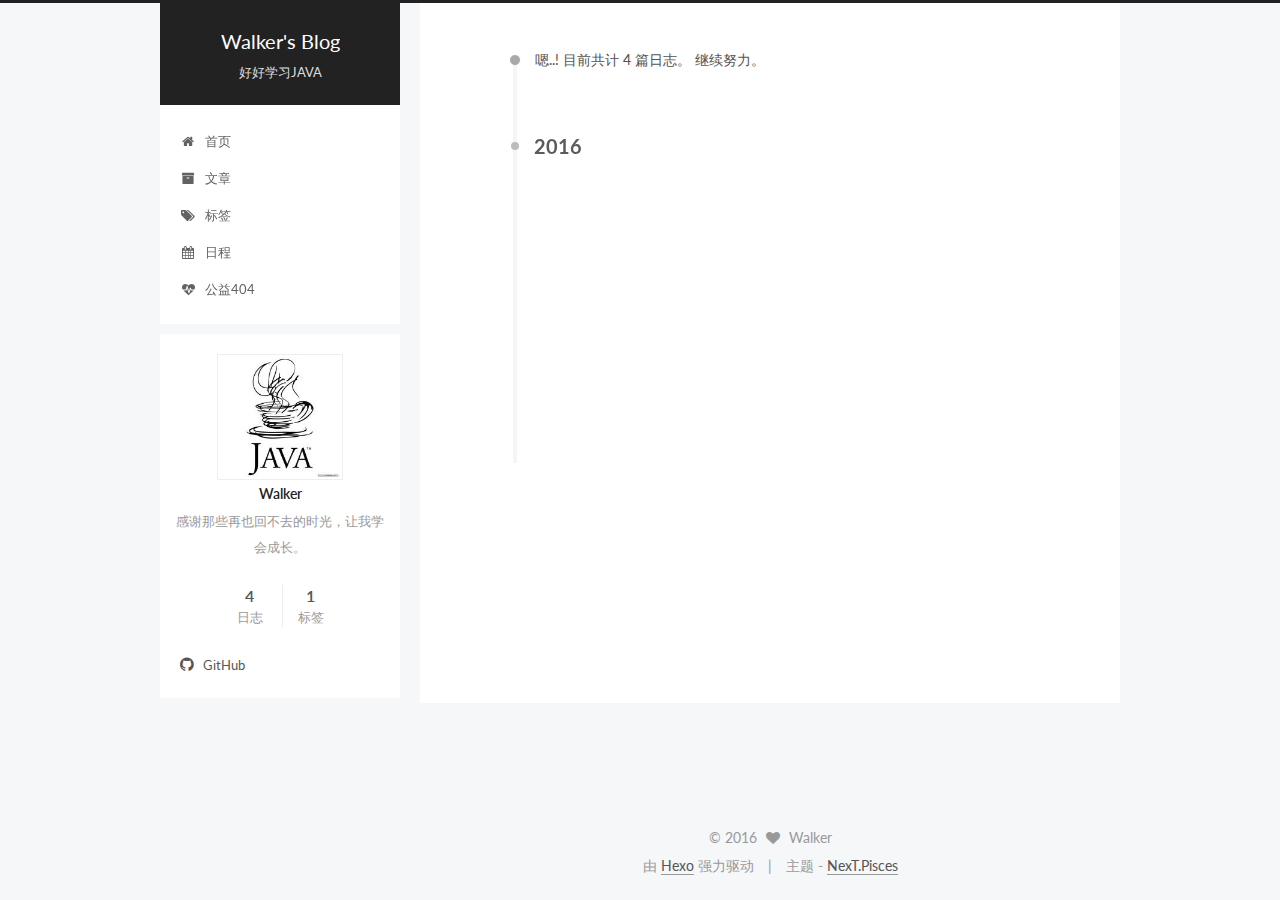
<file: archives/index.html>
<!doctype html>



  


<html class="theme-next pisces use-motion">
<head>
  <meta charset="UTF-8"/>
<meta http-equiv="X-UA-Compatible" content="IE=edge,chrome=1" />
<meta name="viewport" content="width=device-width, initial-scale=1, maximum-scale=1"/>



<meta http-equiv="Cache-Control" content="no-transform" />
<meta http-equiv="Cache-Control" content="no-siteapp" />












  
  
  <link href="/vendors/fancybox/source/jquery.fancybox.css?v=2.1.5" rel="stylesheet" type="text/css" />




  
  
  
  

  
    
    
  

  

  

  

  
    
      
    

    
  

  
    
    
    <link href="//fonts.googleapis.com/css?family=Lato:300,300italic,400,400italic,700,700italic|PT Mono:300,300italic,400,400italic,700,700italic&subset=latin,latin-ext" rel="stylesheet" type="text/css">
  






<link href="/vendors/font-awesome/css/font-awesome.min.css?v=4.4.0" rel="stylesheet" type="text/css" />

<link href="/css/main.css?v=5.0.2" rel="stylesheet" type="text/css" />


  <meta name="keywords" content="Hexo, NexT" />








  <link rel="shortcut icon" type="image/x-icon" href="/favicon.ico?v=5.0.2" />






<meta name="description" content="感谢那些再也回不去的时光，让我学会成长。">
<meta property="og:type" content="website">
<meta property="og:title" content="Walker's Blog">
<meta property="og:url" content="http://yoursite.com/archives/index.html">
<meta property="og:site_name" content="Walker's Blog">
<meta property="og:description" content="感谢那些再也回不去的时光，让我学会成长。">
<meta name="twitter:card" content="summary">
<meta name="twitter:title" content="Walker's Blog">
<meta name="twitter:description" content="感谢那些再也回不去的时光，让我学会成长。">



<script type="text/javascript" id="hexo.configuration">
  var NexT = window.NexT || {};
  var CONFIG = {
    scheme: 'Pisces',
    sidebar: {"position":"left","display":"post"},
    fancybox: true,
    motion: true,
    duoshuo: {
      userId: '0',
      author: '博主'
    }
  };
</script>




  <link rel="canonical" href="http://yoursite.com/archives/"/>


  <title> 文章 | Walker's Blog </title>
</head>

<body itemscope itemtype="//schema.org/WebPage" lang="zh-Hans">

  










  
  
    
  

  <div class="container one-collumn sidebar-position-left  page-archive  ">
    <div class="headband"></div>

    <header id="header" class="header" itemscope itemtype="//schema.org/WPHeader">
      <div class="header-inner"><div class="site-meta ">
  

  <div class="custom-logo-site-title">
    <a href="/"  class="brand" rel="start">
      <span class="logo-line-before"><i></i></span>
      <span class="site-title">Walker's Blog</span>
      <span class="logo-line-after"><i></i></span>
    </a>
  </div>
  <p class="site-subtitle">好好学习JAVA</p>
</div>

<div class="site-nav-toggle">
  <button>
    <span class="btn-bar"></span>
    <span class="btn-bar"></span>
    <span class="btn-bar"></span>
  </button>
</div>

<nav class="site-nav">
  

  
    <ul id="menu" class="menu">
      
        
        <li class="menu-item menu-item-home">
          <a href="/" rel="section">
            
              <i class="menu-item-icon fa fa-fw fa-home"></i> <br />
            
            首页
          </a>
        </li>
      
        
        <li class="menu-item menu-item-archives">
          <a href="/archives" rel="section">
            
              <i class="menu-item-icon fa fa-fw fa-archive"></i> <br />
            
            文章
          </a>
        </li>
      
        
        <li class="menu-item menu-item-tags">
          <a href="/tags" rel="section">
            
              <i class="menu-item-icon fa fa-fw fa-tags"></i> <br />
            
            标签
          </a>
        </li>
      
        
        <li class="menu-item menu-item-schedule">
          <a href="/schedule" rel="section">
            
              <i class="menu-item-icon fa fa-fw fa-calendar"></i> <br />
            
            日程
          </a>
        </li>
      
        
        <li class="menu-item menu-item-commonweal">
          <a href="/404.html" rel="section">
            
              <i class="menu-item-icon fa fa-fw fa-heartbeat"></i> <br />
            
            公益404
          </a>
        </li>
      

      
    </ul>
  

  
</nav>

 </div>
    </header>

    <main id="main" class="main">
      <div class="main-inner">
        <div class="content-wrap">
          <div id="content" class="content">
            

  <section id="posts" class="posts-collapse">
    <span class="archive-move-on"></span>

    <span class="archive-page-counter">
      
      
      
        
      
      嗯..! 目前共计 4 篇日志。 继续努力。
    </span>

    

      
      
      

      
        
        <div class="collection-title">
          <h2 class="archive-year motion-element" id="archive-year-2016">2016</h2>
        </div>
      
      

      

  <article class="post post-type-normal" itemscope itemtype="//schema.org/Article">
    <header class="post-header">

      <h1 class="post-title">
        
            <a class="post-title-link" href="/2016/05/11/jsp_1/" itemprop="url">
              
                <span itemprop="name">JSP内置对象</span>
              
            </a>
        
      </h1>

      <div class="post-meta">
        <time class="post-time" itemprop="dateCreated"
              datetime="2016-05-11T15:31:16+08:00"
              content="2016-05-11" >
          05-11
        </time>
      </div>

    </header>
  </article>



    

      
      
      

      
      

      

  <article class="post post-type-normal" itemscope itemtype="//schema.org/Article">
    <header class="post-header">

      <h1 class="post-title">
        
            <a class="post-title-link" href="/2016/04/24/jsp/" itemprop="url">
              
                <span itemprop="name">JSP学习笔记(一)</span>
              
            </a>
        
      </h1>

      <div class="post-meta">
        <time class="post-time" itemprop="dateCreated"
              datetime="2016-04-24T21:43:52+08:00"
              content="2016-04-24" >
          04-24
        </time>
      </div>

    </header>
  </article>



    

      
      
      

      
      

      

  <article class="post post-type-normal" itemscope itemtype="//schema.org/Article">
    <header class="post-header">

      <h1 class="post-title">
        
            <a class="post-title-link" href="/2016/04/12/gitlearning/" itemprop="url">
              
                <span itemprop="name">Git学习笔记</span>
              
            </a>
        
      </h1>

      <div class="post-meta">
        <time class="post-time" itemprop="dateCreated"
              datetime="2016-04-12T14:00:55+08:00"
              content="2016-04-12" >
          04-12
        </time>
      </div>

    </header>
  </article>



    

      
      
      

      
      

      

  <article class="post post-type-normal" itemscope itemtype="//schema.org/Article">
    <header class="post-header">

      <h1 class="post-title">
        
            <a class="post-title-link" href="/2016/04/08/hexo_github_blog/" itemprop="url">
              
                <span itemprop="name">Hexo+GitHub 搭建自己的博客</span>
              
            </a>
        
      </h1>

      <div class="post-meta">
        <time class="post-time" itemprop="dateCreated"
              datetime="2016-04-08T23:09:53+08:00"
              content="2016-04-08" >
          04-08
        </time>
      </div>

    </header>
  </article>



    

  </section>

  



          </div>
          


          

        </div>
        
          
  
  <div class="sidebar-toggle">
    <div class="sidebar-toggle-line-wrap">
      <span class="sidebar-toggle-line sidebar-toggle-line-first"></span>
      <span class="sidebar-toggle-line sidebar-toggle-line-middle"></span>
      <span class="sidebar-toggle-line sidebar-toggle-line-last"></span>
    </div>
  </div>

  <aside id="sidebar" class="sidebar">
    <div class="sidebar-inner">

      

      

      <section class="site-overview sidebar-panel  sidebar-panel-active ">
        <div class="site-author motion-element" itemprop="author" itemscope itemtype="//schema.org/Person">
          <img class="site-author-image" itemprop="image"
               src="/images/java.png"
               alt="Walker" />
          <p class="site-author-name" itemprop="name">Walker</p>
          <p class="site-description motion-element" itemprop="description">感谢那些再也回不去的时光，让我学会成长。</p>
        </div>
        <nav class="site-state motion-element">
          <div class="site-state-item site-state-posts">
            <a href="/archives">
              <span class="site-state-item-count">4</span>
              <span class="site-state-item-name">日志</span>
            </a>
          </div>

          

          
            <div class="site-state-item site-state-tags">
              <a href="/tags">
                <span class="site-state-item-count">1</span>
                <span class="site-state-item-name">标签</span>
              </a>
            </div>
          

        </nav>

        

        <div class="links-of-author motion-element">
          
            
              <span class="links-of-author-item">
                <a href="https://github.com/agnoscesua" target="_blank" title="GitHub">
                  
                    <i class="fa fa-fw fa-github"></i>
                  
                  GitHub
                </a>
              </span>
            
          
        </div>

        
        

        
        

      </section>

      

    </div>
  </aside>


        
      </div>
    </main>

    <footer id="footer" class="footer">
      <div class="footer-inner">
        <div class="copyright" >
  
  &copy; 
  <span itemprop="copyrightYear">2016</span>
  <span class="with-love">
    <i class="fa fa-heart"></i>
  </span>
  <span class="author" itemprop="copyrightHolder">Walker</span>
</div>

<div class="powered-by">
  由 <a class="theme-link" href="https://hexo.io">Hexo</a> 强力驱动
</div>

<div class="theme-info">
  主题 -
  <a class="theme-link" href="https://github.com/iissnan/hexo-theme-next">
    NexT.Pisces
  </a>
</div>

        

        
      </div>
    </footer>

    <div class="back-to-top">
      <i class="fa fa-arrow-up"></i>
    </div>
  </div>

  

<script type="text/javascript">
  if (Object.prototype.toString.call(window.Promise) !== '[object Function]') {
    window.Promise = null;
  }
</script>









  



  
  <script type="text/javascript" src="/vendors/jquery/index.js?v=2.1.3"></script>

  
  <script type="text/javascript" src="/vendors/fastclick/lib/fastclick.min.js?v=1.0.6"></script>

  
  <script type="text/javascript" src="/vendors/jquery_lazyload/jquery.lazyload.js?v=1.9.7"></script>

  
  <script type="text/javascript" src="/vendors/velocity/velocity.min.js?v=1.2.1"></script>

  
  <script type="text/javascript" src="/vendors/velocity/velocity.ui.min.js?v=1.2.1"></script>

  
  <script type="text/javascript" src="/vendors/fancybox/source/jquery.fancybox.pack.js?v=2.1.5"></script>


  


  <script type="text/javascript" src="/js/src/utils.js?v=5.0.2"></script>

  <script type="text/javascript" src="/js/src/motion.js?v=5.0.2"></script>



  
  


  <script type="text/javascript" src="/js/src/affix.js?v=5.0.2"></script>

  <script type="text/javascript" src="/js/src/schemes/pisces.js?v=5.0.2"></script>



  
  
    <script type="text/javascript" id="motion.page.archive">
      $('.archive-year').velocity('transition.slideLeftIn');
    </script>
  


  


  <script type="text/javascript" src="/js/src/bootstrap.js?v=5.0.2"></script>



  



  




  
  

  

  

  

  


</body>
</html>
</file>
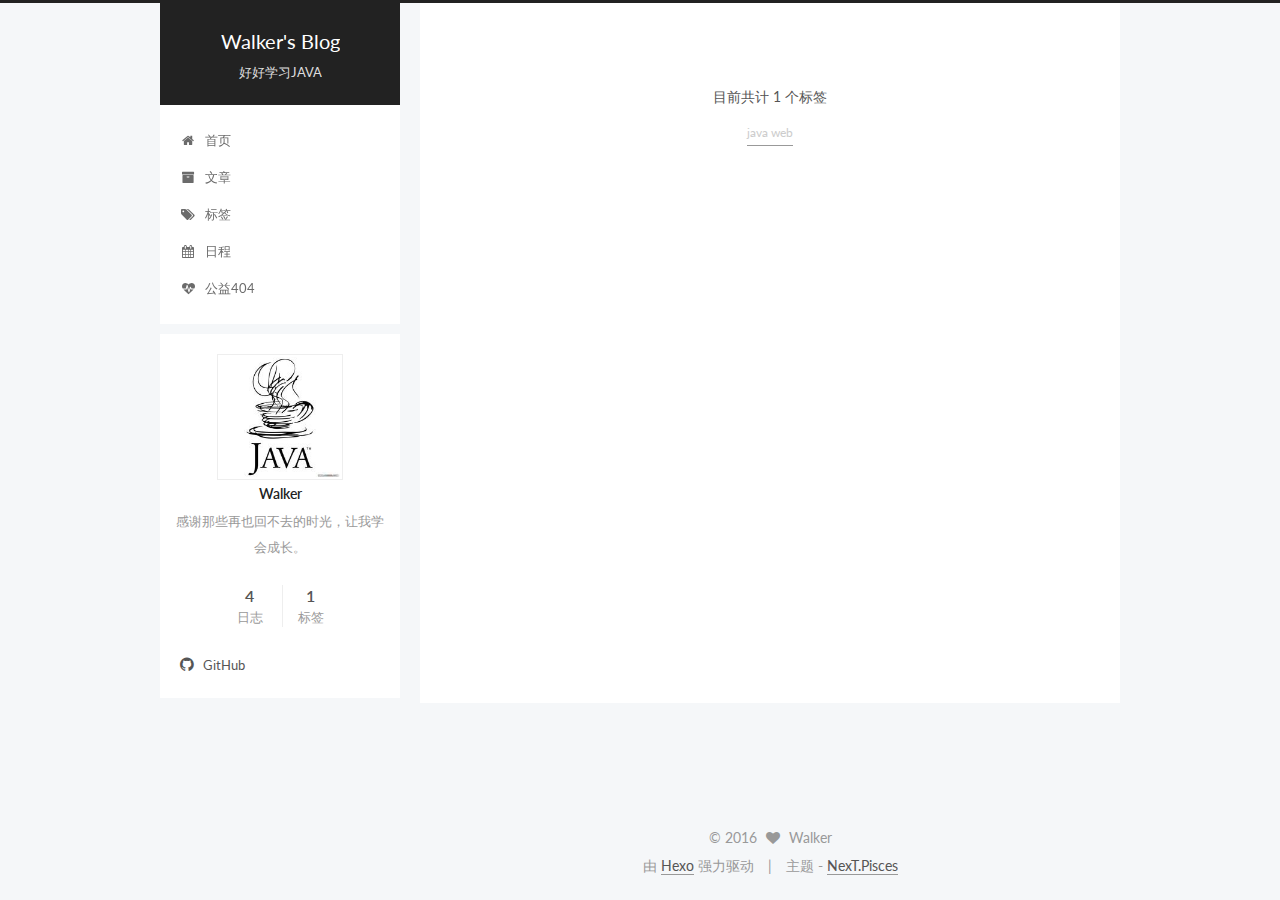
<file: tags/index.html>
<!doctype html>



  


<html class="theme-next pisces use-motion">
<head>
  <meta charset="UTF-8"/>
<meta http-equiv="X-UA-Compatible" content="IE=edge,chrome=1" />
<meta name="viewport" content="width=device-width, initial-scale=1, maximum-scale=1"/>



<meta http-equiv="Cache-Control" content="no-transform" />
<meta http-equiv="Cache-Control" content="no-siteapp" />












  
  
  <link href="/vendors/fancybox/source/jquery.fancybox.css?v=2.1.5" rel="stylesheet" type="text/css" />




  
  
  
  

  
    
    
  

  

  

  

  
    
      
    

    
  

  
    
    
    <link href="//fonts.googleapis.com/css?family=Lato:300,300italic,400,400italic,700,700italic|PT Mono:300,300italic,400,400italic,700,700italic&subset=latin,latin-ext" rel="stylesheet" type="text/css">
  






<link href="/vendors/font-awesome/css/font-awesome.min.css?v=4.4.0" rel="stylesheet" type="text/css" />

<link href="/css/main.css?v=5.0.2" rel="stylesheet" type="text/css" />


  <meta name="keywords" content="Hexo, NexT" />








  <link rel="shortcut icon" type="image/x-icon" href="/favicon.ico?v=5.0.2" />






<meta name="description" content="感谢那些再也回不去的时光，让我学会成长。">
<meta property="og:type" content="website">
<meta property="og:title" content="tags">
<meta property="og:url" content="http://yoursite.com/tags/index.html">
<meta property="og:site_name" content="Walker's Blog">
<meta property="og:description" content="感谢那些再也回不去的时光，让我学会成长。">
<meta property="og:updated_time" content="2016-11-05T07:12:54.544Z">
<meta name="twitter:card" content="summary">
<meta name="twitter:title" content="tags">
<meta name="twitter:description" content="感谢那些再也回不去的时光，让我学会成长。">



<script type="text/javascript" id="hexo.configuration">
  var NexT = window.NexT || {};
  var CONFIG = {
    scheme: 'Pisces',
    sidebar: {"position":"left","display":"post"},
    fancybox: true,
    motion: true,
    duoshuo: {
      userId: '0',
      author: '博主'
    }
  };
</script>




  <link rel="canonical" href="http://yoursite.com/tags/"/>


  <title>
  

  
    标签 | Walker's Blog
  
</title>
</head>

<body itemscope itemtype="//schema.org/WebPage" lang="zh-Hans">

  










  
  
    
  

  <div class="container one-collumn sidebar-position-left  ">
    <div class="headband"></div>

    <header id="header" class="header" itemscope itemtype="//schema.org/WPHeader">
      <div class="header-inner"><div class="site-meta ">
  

  <div class="custom-logo-site-title">
    <a href="/"  class="brand" rel="start">
      <span class="logo-line-before"><i></i></span>
      <span class="site-title">Walker's Blog</span>
      <span class="logo-line-after"><i></i></span>
    </a>
  </div>
  <p class="site-subtitle">好好学习JAVA</p>
</div>

<div class="site-nav-toggle">
  <button>
    <span class="btn-bar"></span>
    <span class="btn-bar"></span>
    <span class="btn-bar"></span>
  </button>
</div>

<nav class="site-nav">
  

  
    <ul id="menu" class="menu">
      
        
        <li class="menu-item menu-item-home">
          <a href="/" rel="section">
            
              <i class="menu-item-icon fa fa-fw fa-home"></i> <br />
            
            首页
          </a>
        </li>
      
        
        <li class="menu-item menu-item-archives">
          <a href="/archives" rel="section">
            
              <i class="menu-item-icon fa fa-fw fa-archive"></i> <br />
            
            文章
          </a>
        </li>
      
        
        <li class="menu-item menu-item-tags">
          <a href="/tags" rel="section">
            
              <i class="menu-item-icon fa fa-fw fa-tags"></i> <br />
            
            标签
          </a>
        </li>
      
        
        <li class="menu-item menu-item-schedule">
          <a href="/schedule" rel="section">
            
              <i class="menu-item-icon fa fa-fw fa-calendar"></i> <br />
            
            日程
          </a>
        </li>
      
        
        <li class="menu-item menu-item-commonweal">
          <a href="/404.html" rel="section">
            
              <i class="menu-item-icon fa fa-fw fa-heartbeat"></i> <br />
            
            公益404
          </a>
        </li>
      

      
    </ul>
  

  
</nav>

 </div>
    </header>

    <main id="main" class="main">
      <div class="main-inner">
        <div class="content-wrap">
          <div id="content" class="content">
            

  <div id="posts" class="posts-expand">
    
    
      <div class="tag-cloud">
        <div class="tag-cloud-title">
            目前共计 1 个标签
        </div>
        <div class="tag-cloud-tags">
          <a href="/tags/java-web/" style="font-size: 12px; color: #ccc">java web</a>
        </div>
      </div>
    
  </div>


          </div>
          


          
  <div class="comments" id="comments">
    
  </div>


        </div>
        
          
  
  <div class="sidebar-toggle">
    <div class="sidebar-toggle-line-wrap">
      <span class="sidebar-toggle-line sidebar-toggle-line-first"></span>
      <span class="sidebar-toggle-line sidebar-toggle-line-middle"></span>
      <span class="sidebar-toggle-line sidebar-toggle-line-last"></span>
    </div>
  </div>

  <aside id="sidebar" class="sidebar">
    <div class="sidebar-inner">

      

      

      <section class="site-overview sidebar-panel  sidebar-panel-active ">
        <div class="site-author motion-element" itemprop="author" itemscope itemtype="//schema.org/Person">
          <img class="site-author-image" itemprop="image"
               src="/images/java.png"
               alt="Walker" />
          <p class="site-author-name" itemprop="name">Walker</p>
          <p class="site-description motion-element" itemprop="description">感谢那些再也回不去的时光，让我学会成长。</p>
        </div>
        <nav class="site-state motion-element">
          <div class="site-state-item site-state-posts">
            <a href="/archives">
              <span class="site-state-item-count">4</span>
              <span class="site-state-item-name">日志</span>
            </a>
          </div>

          

          
            <div class="site-state-item site-state-tags">
              <a href="/tags">
                <span class="site-state-item-count">1</span>
                <span class="site-state-item-name">标签</span>
              </a>
            </div>
          

        </nav>

        

        <div class="links-of-author motion-element">
          
            
              <span class="links-of-author-item">
                <a href="https://github.com/agnoscesua" target="_blank" title="GitHub">
                  
                    <i class="fa fa-fw fa-github"></i>
                  
                  GitHub
                </a>
              </span>
            
          
        </div>

        
        

        
        

      </section>

      

    </div>
  </aside>


        
      </div>
    </main>

    <footer id="footer" class="footer">
      <div class="footer-inner">
        <div class="copyright" >
  
  &copy; 
  <span itemprop="copyrightYear">2016</span>
  <span class="with-love">
    <i class="fa fa-heart"></i>
  </span>
  <span class="author" itemprop="copyrightHolder">Walker</span>
</div>

<div class="powered-by">
  由 <a class="theme-link" href="https://hexo.io">Hexo</a> 强力驱动
</div>

<div class="theme-info">
  主题 -
  <a class="theme-link" href="https://github.com/iissnan/hexo-theme-next">
    NexT.Pisces
  </a>
</div>

        

        
      </div>
    </footer>

    <div class="back-to-top">
      <i class="fa fa-arrow-up"></i>
    </div>
  </div>

  

<script type="text/javascript">
  if (Object.prototype.toString.call(window.Promise) !== '[object Function]') {
    window.Promise = null;
  }
</script>









  



  
  <script type="text/javascript" src="/vendors/jquery/index.js?v=2.1.3"></script>

  
  <script type="text/javascript" src="/vendors/fastclick/lib/fastclick.min.js?v=1.0.6"></script>

  
  <script type="text/javascript" src="/vendors/jquery_lazyload/jquery.lazyload.js?v=1.9.7"></script>

  
  <script type="text/javascript" src="/vendors/velocity/velocity.min.js?v=1.2.1"></script>

  
  <script type="text/javascript" src="/vendors/velocity/velocity.ui.min.js?v=1.2.1"></script>

  
  <script type="text/javascript" src="/vendors/fancybox/source/jquery.fancybox.pack.js?v=2.1.5"></script>


  


  <script type="text/javascript" src="/js/src/utils.js?v=5.0.2"></script>

  <script type="text/javascript" src="/js/src/motion.js?v=5.0.2"></script>



  
  


  <script type="text/javascript" src="/js/src/affix.js?v=5.0.2"></script>

  <script type="text/javascript" src="/js/src/schemes/pisces.js?v=5.0.2"></script>



  

  


  <script type="text/javascript" src="/js/src/bootstrap.js?v=5.0.2"></script>



  



  




  
  

  

  

  

  


</body>
</html>
</file>
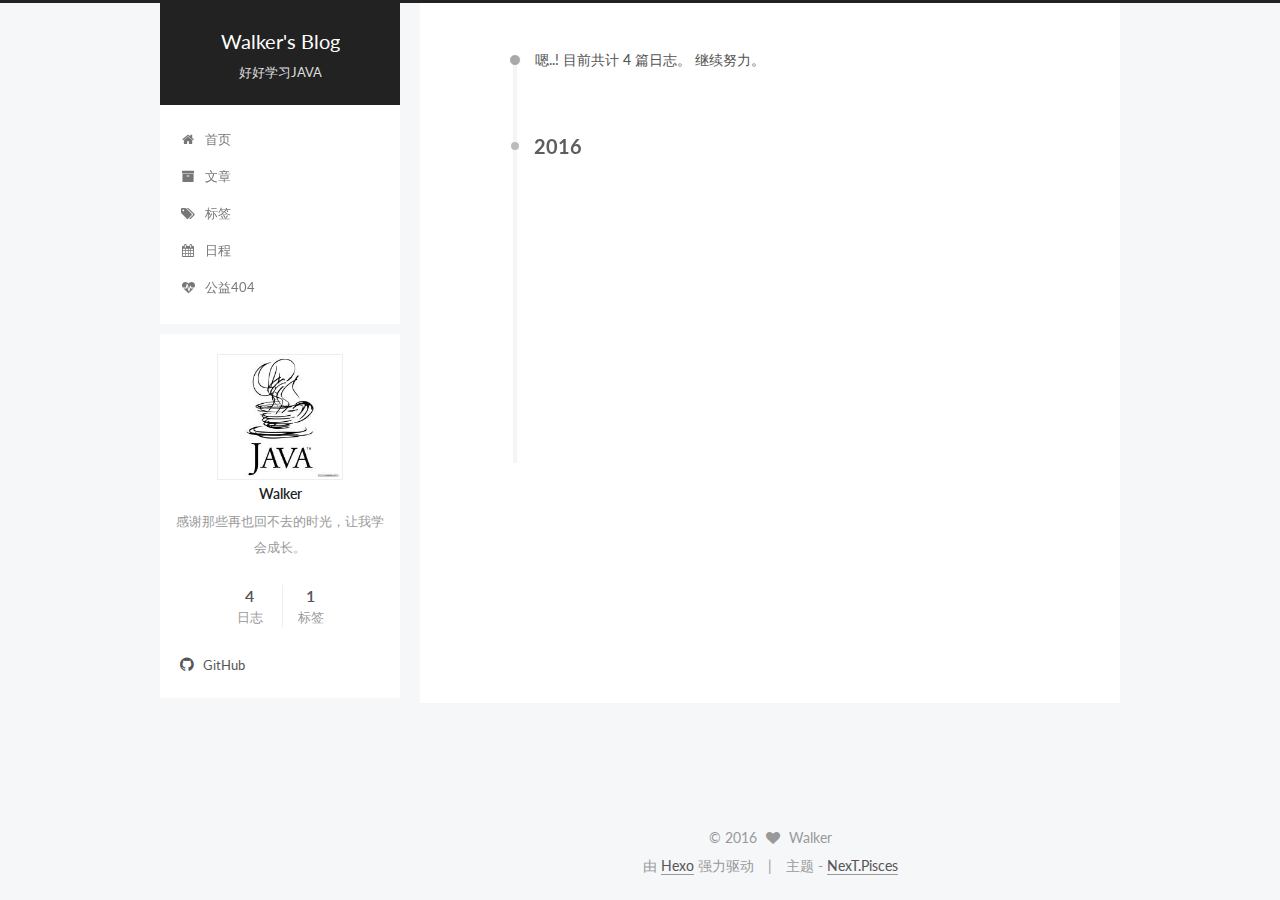
<file: archives/2016/index.html>
<!doctype html>



  


<html class="theme-next pisces use-motion">
<head>
  <meta charset="UTF-8"/>
<meta http-equiv="X-UA-Compatible" content="IE=edge,chrome=1" />
<meta name="viewport" content="width=device-width, initial-scale=1, maximum-scale=1"/>



<meta http-equiv="Cache-Control" content="no-transform" />
<meta http-equiv="Cache-Control" content="no-siteapp" />












  
  
  <link href="/vendors/fancybox/source/jquery.fancybox.css?v=2.1.5" rel="stylesheet" type="text/css" />




  
  
  
  

  
    
    
  

  

  

  

  
    
      
    

    
  

  
    
    
    <link href="//fonts.googleapis.com/css?family=Lato:300,300italic,400,400italic,700,700italic|PT Mono:300,300italic,400,400italic,700,700italic&subset=latin,latin-ext" rel="stylesheet" type="text/css">
  






<link href="/vendors/font-awesome/css/font-awesome.min.css?v=4.4.0" rel="stylesheet" type="text/css" />

<link href="/css/main.css?v=5.0.2" rel="stylesheet" type="text/css" />


  <meta name="keywords" content="Hexo, NexT" />








  <link rel="shortcut icon" type="image/x-icon" href="/favicon.ico?v=5.0.2" />






<meta name="description" content="感谢那些再也回不去的时光，让我学会成长。">
<meta property="og:type" content="website">
<meta property="og:title" content="Walker's Blog">
<meta property="og:url" content="http://yoursite.com/archives/2016/index.html">
<meta property="og:site_name" content="Walker's Blog">
<meta property="og:description" content="感谢那些再也回不去的时光，让我学会成长。">
<meta name="twitter:card" content="summary">
<meta name="twitter:title" content="Walker's Blog">
<meta name="twitter:description" content="感谢那些再也回不去的时光，让我学会成长。">



<script type="text/javascript" id="hexo.configuration">
  var NexT = window.NexT || {};
  var CONFIG = {
    scheme: 'Pisces',
    sidebar: {"position":"left","display":"post"},
    fancybox: true,
    motion: true,
    duoshuo: {
      userId: '0',
      author: '博主'
    }
  };
</script>




  <link rel="canonical" href="http://yoursite.com/archives/2016/"/>


  <title> 文章 | Walker's Blog </title>
</head>

<body itemscope itemtype="//schema.org/WebPage" lang="zh-Hans">

  










  
  
    
  

  <div class="container one-collumn sidebar-position-left  page-archive  ">
    <div class="headband"></div>

    <header id="header" class="header" itemscope itemtype="//schema.org/WPHeader">
      <div class="header-inner"><div class="site-meta ">
  

  <div class="custom-logo-site-title">
    <a href="/"  class="brand" rel="start">
      <span class="logo-line-before"><i></i></span>
      <span class="site-title">Walker's Blog</span>
      <span class="logo-line-after"><i></i></span>
    </a>
  </div>
  <p class="site-subtitle">好好学习JAVA</p>
</div>

<div class="site-nav-toggle">
  <button>
    <span class="btn-bar"></span>
    <span class="btn-bar"></span>
    <span class="btn-bar"></span>
  </button>
</div>

<nav class="site-nav">
  

  
    <ul id="menu" class="menu">
      
        
        <li class="menu-item menu-item-home">
          <a href="/" rel="section">
            
              <i class="menu-item-icon fa fa-fw fa-home"></i> <br />
            
            首页
          </a>
        </li>
      
        
        <li class="menu-item menu-item-archives">
          <a href="/archives" rel="section">
            
              <i class="menu-item-icon fa fa-fw fa-archive"></i> <br />
            
            文章
          </a>
        </li>
      
        
        <li class="menu-item menu-item-tags">
          <a href="/tags" rel="section">
            
              <i class="menu-item-icon fa fa-fw fa-tags"></i> <br />
            
            标签
          </a>
        </li>
      
        
        <li class="menu-item menu-item-schedule">
          <a href="/schedule" rel="section">
            
              <i class="menu-item-icon fa fa-fw fa-calendar"></i> <br />
            
            日程
          </a>
        </li>
      
        
        <li class="menu-item menu-item-commonweal">
          <a href="/404.html" rel="section">
            
              <i class="menu-item-icon fa fa-fw fa-heartbeat"></i> <br />
            
            公益404
          </a>
        </li>
      

      
    </ul>
  

  
</nav>

 </div>
    </header>

    <main id="main" class="main">
      <div class="main-inner">
        <div class="content-wrap">
          <div id="content" class="content">
            

  <section id="posts" class="posts-collapse">
    <span class="archive-move-on"></span>

    <span class="archive-page-counter">
      
      
      
        
      
      嗯..! 目前共计 4 篇日志。 继续努力。
    </span>

    

      
      
      

      
        
        <div class="collection-title">
          <h2 class="archive-year motion-element" id="archive-year-2016">2016</h2>
        </div>
      
      

      

  <article class="post post-type-normal" itemscope itemtype="//schema.org/Article">
    <header class="post-header">

      <h1 class="post-title">
        
            <a class="post-title-link" href="/2016/05/11/jsp_1/" itemprop="url">
              
                <span itemprop="name">JSP内置对象</span>
              
            </a>
        
      </h1>

      <div class="post-meta">
        <time class="post-time" itemprop="dateCreated"
              datetime="2016-05-11T15:31:16+08:00"
              content="2016-05-11" >
          05-11
        </time>
      </div>

    </header>
  </article>



    

      
      
      

      
      

      

  <article class="post post-type-normal" itemscope itemtype="//schema.org/Article">
    <header class="post-header">

      <h1 class="post-title">
        
            <a class="post-title-link" href="/2016/04/24/jsp/" itemprop="url">
              
                <span itemprop="name">JSP学习笔记(一)</span>
              
            </a>
        
      </h1>

      <div class="post-meta">
        <time class="post-time" itemprop="dateCreated"
              datetime="2016-04-24T21:43:52+08:00"
              content="2016-04-24" >
          04-24
        </time>
      </div>

    </header>
  </article>



    

      
      
      

      
      

      

  <article class="post post-type-normal" itemscope itemtype="//schema.org/Article">
    <header class="post-header">

      <h1 class="post-title">
        
            <a class="post-title-link" href="/2016/04/12/gitlearning/" itemprop="url">
              
                <span itemprop="name">Git学习笔记</span>
              
            </a>
        
      </h1>

      <div class="post-meta">
        <time class="post-time" itemprop="dateCreated"
              datetime="2016-04-12T14:00:55+08:00"
              content="2016-04-12" >
          04-12
        </time>
      </div>

    </header>
  </article>



    

      
      
      

      
      

      

  <article class="post post-type-normal" itemscope itemtype="//schema.org/Article">
    <header class="post-header">

      <h1 class="post-title">
        
            <a class="post-title-link" href="/2016/04/08/hexo_github_blog/" itemprop="url">
              
                <span itemprop="name">Hexo+GitHub 搭建自己的博客</span>
              
            </a>
        
      </h1>

      <div class="post-meta">
        <time class="post-time" itemprop="dateCreated"
              datetime="2016-04-08T23:09:53+08:00"
              content="2016-04-08" >
          04-08
        </time>
      </div>

    </header>
  </article>



    

  </section>

  



          </div>
          


          

        </div>
        
          
  
  <div class="sidebar-toggle">
    <div class="sidebar-toggle-line-wrap">
      <span class="sidebar-toggle-line sidebar-toggle-line-first"></span>
      <span class="sidebar-toggle-line sidebar-toggle-line-middle"></span>
      <span class="sidebar-toggle-line sidebar-toggle-line-last"></span>
    </div>
  </div>

  <aside id="sidebar" class="sidebar">
    <div class="sidebar-inner">

      

      

      <section class="site-overview sidebar-panel  sidebar-panel-active ">
        <div class="site-author motion-element" itemprop="author" itemscope itemtype="//schema.org/Person">
          <img class="site-author-image" itemprop="image"
               src="/images/java.png"
               alt="Walker" />
          <p class="site-author-name" itemprop="name">Walker</p>
          <p class="site-description motion-element" itemprop="description">感谢那些再也回不去的时光，让我学会成长。</p>
        </div>
        <nav class="site-state motion-element">
          <div class="site-state-item site-state-posts">
            <a href="/archives">
              <span class="site-state-item-count">4</span>
              <span class="site-state-item-name">日志</span>
            </a>
          </div>

          

          
            <div class="site-state-item site-state-tags">
              <a href="/tags">
                <span class="site-state-item-count">1</span>
                <span class="site-state-item-name">标签</span>
              </a>
            </div>
          

        </nav>

        

        <div class="links-of-author motion-element">
          
            
              <span class="links-of-author-item">
                <a href="https://github.com/agnoscesua" target="_blank" title="GitHub">
                  
                    <i class="fa fa-fw fa-github"></i>
                  
                  GitHub
                </a>
              </span>
            
          
        </div>

        
        

        
        

      </section>

      

    </div>
  </aside>


        
      </div>
    </main>

    <footer id="footer" class="footer">
      <div class="footer-inner">
        <div class="copyright" >
  
  &copy; 
  <span itemprop="copyrightYear">2016</span>
  <span class="with-love">
    <i class="fa fa-heart"></i>
  </span>
  <span class="author" itemprop="copyrightHolder">Walker</span>
</div>

<div class="powered-by">
  由 <a class="theme-link" href="https://hexo.io">Hexo</a> 强力驱动
</div>

<div class="theme-info">
  主题 -
  <a class="theme-link" href="https://github.com/iissnan/hexo-theme-next">
    NexT.Pisces
  </a>
</div>

        

        
      </div>
    </footer>

    <div class="back-to-top">
      <i class="fa fa-arrow-up"></i>
    </div>
  </div>

  

<script type="text/javascript">
  if (Object.prototype.toString.call(window.Promise) !== '[object Function]') {
    window.Promise = null;
  }
</script>









  



  
  <script type="text/javascript" src="/vendors/jquery/index.js?v=2.1.3"></script>

  
  <script type="text/javascript" src="/vendors/fastclick/lib/fastclick.min.js?v=1.0.6"></script>

  
  <script type="text/javascript" src="/vendors/jquery_lazyload/jquery.lazyload.js?v=1.9.7"></script>

  
  <script type="text/javascript" src="/vendors/velocity/velocity.min.js?v=1.2.1"></script>

  
  <script type="text/javascript" src="/vendors/velocity/velocity.ui.min.js?v=1.2.1"></script>

  
  <script type="text/javascript" src="/vendors/fancybox/source/jquery.fancybox.pack.js?v=2.1.5"></script>


  


  <script type="text/javascript" src="/js/src/utils.js?v=5.0.2"></script>

  <script type="text/javascript" src="/js/src/motion.js?v=5.0.2"></script>



  
  


  <script type="text/javascript" src="/js/src/affix.js?v=5.0.2"></script>

  <script type="text/javascript" src="/js/src/schemes/pisces.js?v=5.0.2"></script>



  
  
    <script type="text/javascript" id="motion.page.archive">
      $('.archive-year').velocity('transition.slideLeftIn');
    </script>
  


  


  <script type="text/javascript" src="/js/src/bootstrap.js?v=5.0.2"></script>



  



  




  
  

  

  

  

  


</body>
</html>
</file>
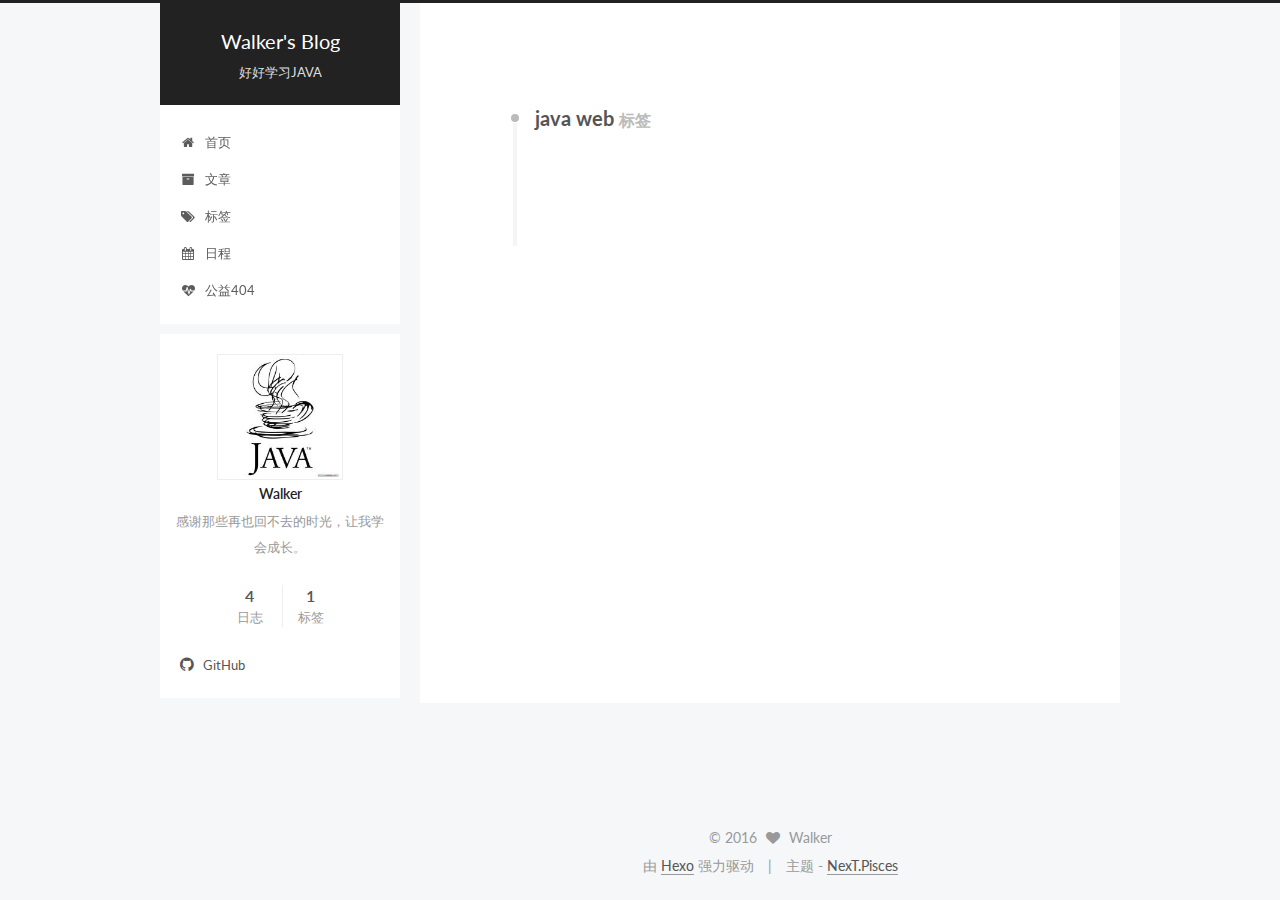
<file: tags/java-web/index.html>
<!doctype html>



  


<html class="theme-next pisces use-motion">
<head>
  <meta charset="UTF-8"/>
<meta http-equiv="X-UA-Compatible" content="IE=edge,chrome=1" />
<meta name="viewport" content="width=device-width, initial-scale=1, maximum-scale=1"/>



<meta http-equiv="Cache-Control" content="no-transform" />
<meta http-equiv="Cache-Control" content="no-siteapp" />












  
  
  <link href="/vendors/fancybox/source/jquery.fancybox.css?v=2.1.5" rel="stylesheet" type="text/css" />




  
  
  
  

  
    
    
  

  

  

  

  
    
      
    

    
  

  
    
    
    <link href="//fonts.googleapis.com/css?family=Lato:300,300italic,400,400italic,700,700italic|PT Mono:300,300italic,400,400italic,700,700italic&subset=latin,latin-ext" rel="stylesheet" type="text/css">
  






<link href="/vendors/font-awesome/css/font-awesome.min.css?v=4.4.0" rel="stylesheet" type="text/css" />

<link href="/css/main.css?v=5.0.2" rel="stylesheet" type="text/css" />


  <meta name="keywords" content="Hexo, NexT" />








  <link rel="shortcut icon" type="image/x-icon" href="/favicon.ico?v=5.0.2" />






<meta name="description" content="感谢那些再也回不去的时光，让我学会成长。">
<meta property="og:type" content="website">
<meta property="og:title" content="Walker's Blog">
<meta property="og:url" content="http://yoursite.com/tags/java-web/index.html">
<meta property="og:site_name" content="Walker's Blog">
<meta property="og:description" content="感谢那些再也回不去的时光，让我学会成长。">
<meta name="twitter:card" content="summary">
<meta name="twitter:title" content="Walker's Blog">
<meta name="twitter:description" content="感谢那些再也回不去的时光，让我学会成长。">



<script type="text/javascript" id="hexo.configuration">
  var NexT = window.NexT || {};
  var CONFIG = {
    scheme: 'Pisces',
    sidebar: {"position":"left","display":"post"},
    fancybox: true,
    motion: true,
    duoshuo: {
      userId: '0',
      author: '博主'
    }
  };
</script>




  <link rel="canonical" href="http://yoursite.com/tags/java-web/"/>


  <title> 标签: java web | Walker's Blog </title>
</head>

<body itemscope itemtype="//schema.org/WebPage" lang="zh-Hans">

  










  
  
    
  

  <div class="container one-collumn sidebar-position-left  ">
    <div class="headband"></div>

    <header id="header" class="header" itemscope itemtype="//schema.org/WPHeader">
      <div class="header-inner"><div class="site-meta ">
  

  <div class="custom-logo-site-title">
    <a href="/"  class="brand" rel="start">
      <span class="logo-line-before"><i></i></span>
      <span class="site-title">Walker's Blog</span>
      <span class="logo-line-after"><i></i></span>
    </a>
  </div>
  <p class="site-subtitle">好好学习JAVA</p>
</div>

<div class="site-nav-toggle">
  <button>
    <span class="btn-bar"></span>
    <span class="btn-bar"></span>
    <span class="btn-bar"></span>
  </button>
</div>

<nav class="site-nav">
  

  
    <ul id="menu" class="menu">
      
        
        <li class="menu-item menu-item-home">
          <a href="/" rel="section">
            
              <i class="menu-item-icon fa fa-fw fa-home"></i> <br />
            
            首页
          </a>
        </li>
      
        
        <li class="menu-item menu-item-archives">
          <a href="/archives" rel="section">
            
              <i class="menu-item-icon fa fa-fw fa-archive"></i> <br />
            
            文章
          </a>
        </li>
      
        
        <li class="menu-item menu-item-tags">
          <a href="/tags" rel="section">
            
              <i class="menu-item-icon fa fa-fw fa-tags"></i> <br />
            
            标签
          </a>
        </li>
      
        
        <li class="menu-item menu-item-schedule">
          <a href="/schedule" rel="section">
            
              <i class="menu-item-icon fa fa-fw fa-calendar"></i> <br />
            
            日程
          </a>
        </li>
      
        
        <li class="menu-item menu-item-commonweal">
          <a href="/404.html" rel="section">
            
              <i class="menu-item-icon fa fa-fw fa-heartbeat"></i> <br />
            
            公益404
          </a>
        </li>
      

      
    </ul>
  

  
</nav>

 </div>
    </header>

    <main id="main" class="main">
      <div class="main-inner">
        <div class="content-wrap">
          <div id="content" class="content">
            

  <div id="posts" class="posts-collapse">
    <div class="collection-title">
      <h2 >
        java web
        <small>标签</small>
      </h2>
    </div>

    
      

  <article class="post post-type-normal" itemscope itemtype="//schema.org/Article">
    <header class="post-header">

      <h1 class="post-title">
        
            <a class="post-title-link" href="/2016/05/11/jsp_1/" itemprop="url">
              
                <span itemprop="name">JSP内置对象</span>
              
            </a>
        
      </h1>

      <div class="post-meta">
        <time class="post-time" itemprop="dateCreated"
              datetime="2016-05-11T15:31:16+08:00"
              content="2016-05-11" >
          05-11
        </time>
      </div>

    </header>
  </article>


    
  </div>

  


          </div>
          


          

        </div>
        
          
  
  <div class="sidebar-toggle">
    <div class="sidebar-toggle-line-wrap">
      <span class="sidebar-toggle-line sidebar-toggle-line-first"></span>
      <span class="sidebar-toggle-line sidebar-toggle-line-middle"></span>
      <span class="sidebar-toggle-line sidebar-toggle-line-last"></span>
    </div>
  </div>

  <aside id="sidebar" class="sidebar">
    <div class="sidebar-inner">

      

      

      <section class="site-overview sidebar-panel  sidebar-panel-active ">
        <div class="site-author motion-element" itemprop="author" itemscope itemtype="//schema.org/Person">
          <img class="site-author-image" itemprop="image"
               src="/images/java.png"
               alt="Walker" />
          <p class="site-author-name" itemprop="name">Walker</p>
          <p class="site-description motion-element" itemprop="description">感谢那些再也回不去的时光，让我学会成长。</p>
        </div>
        <nav class="site-state motion-element">
          <div class="site-state-item site-state-posts">
            <a href="/archives">
              <span class="site-state-item-count">4</span>
              <span class="site-state-item-name">日志</span>
            </a>
          </div>

          

          
            <div class="site-state-item site-state-tags">
              <a href="/tags">
                <span class="site-state-item-count">1</span>
                <span class="site-state-item-name">标签</span>
              </a>
            </div>
          

        </nav>

        

        <div class="links-of-author motion-element">
          
            
              <span class="links-of-author-item">
                <a href="https://github.com/agnoscesua" target="_blank" title="GitHub">
                  
                    <i class="fa fa-fw fa-github"></i>
                  
                  GitHub
                </a>
              </span>
            
          
        </div>

        
        

        
        

      </section>

      

    </div>
  </aside>


        
      </div>
    </main>

    <footer id="footer" class="footer">
      <div class="footer-inner">
        <div class="copyright" >
  
  &copy; 
  <span itemprop="copyrightYear">2016</span>
  <span class="with-love">
    <i class="fa fa-heart"></i>
  </span>
  <span class="author" itemprop="copyrightHolder">Walker</span>
</div>

<div class="powered-by">
  由 <a class="theme-link" href="https://hexo.io">Hexo</a> 强力驱动
</div>

<div class="theme-info">
  主题 -
  <a class="theme-link" href="https://github.com/iissnan/hexo-theme-next">
    NexT.Pisces
  </a>
</div>

        

        
      </div>
    </footer>

    <div class="back-to-top">
      <i class="fa fa-arrow-up"></i>
    </div>
  </div>

  

<script type="text/javascript">
  if (Object.prototype.toString.call(window.Promise) !== '[object Function]') {
    window.Promise = null;
  }
</script>









  



  
  <script type="text/javascript" src="/vendors/jquery/index.js?v=2.1.3"></script>

  
  <script type="text/javascript" src="/vendors/fastclick/lib/fastclick.min.js?v=1.0.6"></script>

  
  <script type="text/javascript" src="/vendors/jquery_lazyload/jquery.lazyload.js?v=1.9.7"></script>

  
  <script type="text/javascript" src="/vendors/velocity/velocity.min.js?v=1.2.1"></script>

  
  <script type="text/javascript" src="/vendors/velocity/velocity.ui.min.js?v=1.2.1"></script>

  
  <script type="text/javascript" src="/vendors/fancybox/source/jquery.fancybox.pack.js?v=2.1.5"></script>


  


  <script type="text/javascript" src="/js/src/utils.js?v=5.0.2"></script>

  <script type="text/javascript" src="/js/src/motion.js?v=5.0.2"></script>



  
  


  <script type="text/javascript" src="/js/src/affix.js?v=5.0.2"></script>

  <script type="text/javascript" src="/js/src/schemes/pisces.js?v=5.0.2"></script>



  

  


  <script type="text/javascript" src="/js/src/bootstrap.js?v=5.0.2"></script>



  



  




  
  

  

  

  

  


</body>
</html>
</file>
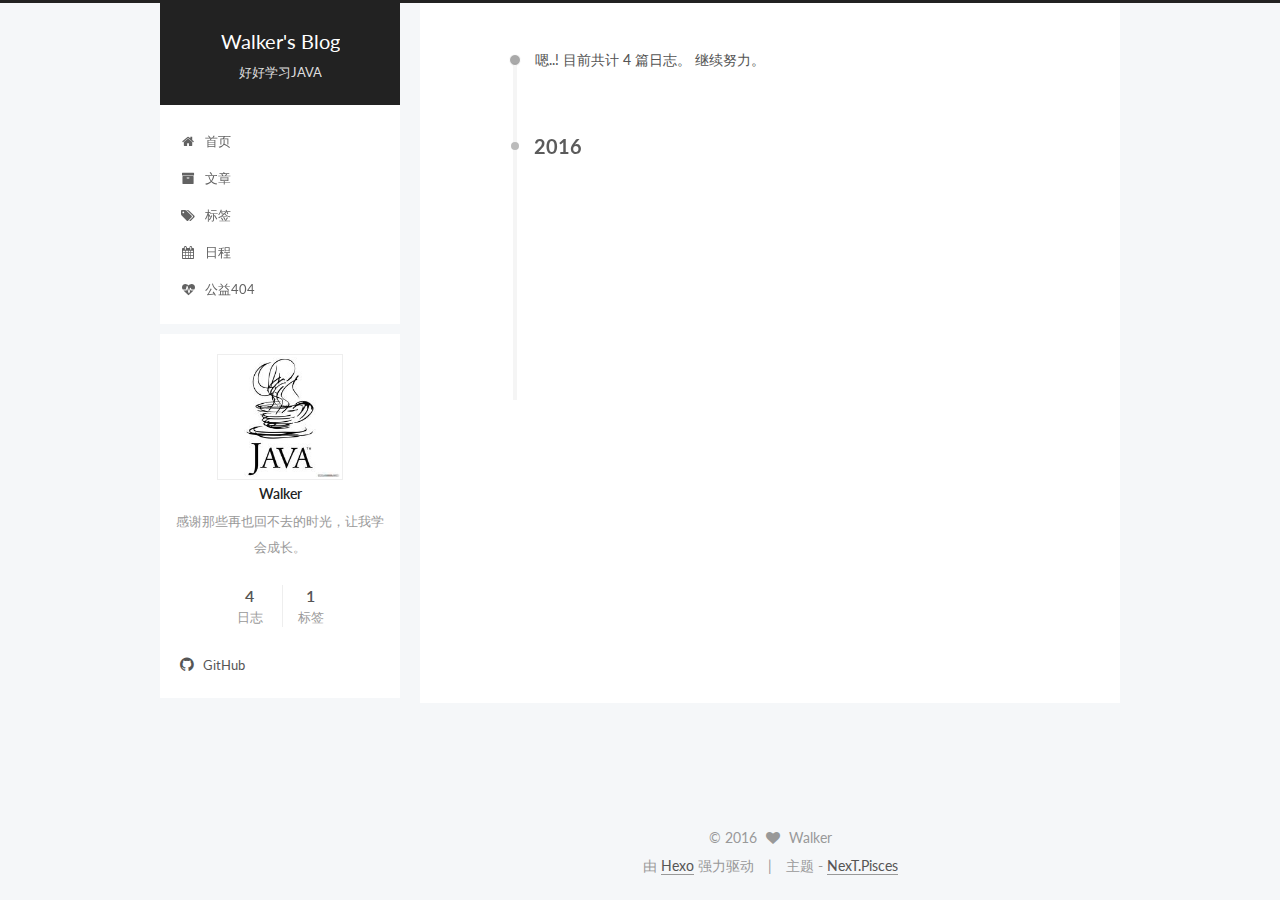
<file: archives/2016/04/index.html>
<!doctype html>



  


<html class="theme-next pisces use-motion">
<head>
  <meta charset="UTF-8"/>
<meta http-equiv="X-UA-Compatible" content="IE=edge,chrome=1" />
<meta name="viewport" content="width=device-width, initial-scale=1, maximum-scale=1"/>



<meta http-equiv="Cache-Control" content="no-transform" />
<meta http-equiv="Cache-Control" content="no-siteapp" />












  
  
  <link href="/vendors/fancybox/source/jquery.fancybox.css?v=2.1.5" rel="stylesheet" type="text/css" />




  
  
  
  

  
    
    
  

  

  

  

  
    
      
    

    
  

  
    
    
    <link href="//fonts.googleapis.com/css?family=Lato:300,300italic,400,400italic,700,700italic|PT Mono:300,300italic,400,400italic,700,700italic&subset=latin,latin-ext" rel="stylesheet" type="text/css">
  






<link href="/vendors/font-awesome/css/font-awesome.min.css?v=4.4.0" rel="stylesheet" type="text/css" />

<link href="/css/main.css?v=5.0.2" rel="stylesheet" type="text/css" />


  <meta name="keywords" content="Hexo, NexT" />








  <link rel="shortcut icon" type="image/x-icon" href="/favicon.ico?v=5.0.2" />






<meta name="description" content="感谢那些再也回不去的时光，让我学会成长。">
<meta property="og:type" content="website">
<meta property="og:title" content="Walker's Blog">
<meta property="og:url" content="http://yoursite.com/archives/2016/04/index.html">
<meta property="og:site_name" content="Walker's Blog">
<meta property="og:description" content="感谢那些再也回不去的时光，让我学会成长。">
<meta name="twitter:card" content="summary">
<meta name="twitter:title" content="Walker's Blog">
<meta name="twitter:description" content="感谢那些再也回不去的时光，让我学会成长。">



<script type="text/javascript" id="hexo.configuration">
  var NexT = window.NexT || {};
  var CONFIG = {
    scheme: 'Pisces',
    sidebar: {"position":"left","display":"post"},
    fancybox: true,
    motion: true,
    duoshuo: {
      userId: '0',
      author: '博主'
    }
  };
</script>




  <link rel="canonical" href="http://yoursite.com/archives/2016/04/"/>


  <title> 文章 | Walker's Blog </title>
</head>

<body itemscope itemtype="//schema.org/WebPage" lang="zh-Hans">

  










  
  
    
  

  <div class="container one-collumn sidebar-position-left  page-archive  ">
    <div class="headband"></div>

    <header id="header" class="header" itemscope itemtype="//schema.org/WPHeader">
      <div class="header-inner"><div class="site-meta ">
  

  <div class="custom-logo-site-title">
    <a href="/"  class="brand" rel="start">
      <span class="logo-line-before"><i></i></span>
      <span class="site-title">Walker's Blog</span>
      <span class="logo-line-after"><i></i></span>
    </a>
  </div>
  <p class="site-subtitle">好好学习JAVA</p>
</div>

<div class="site-nav-toggle">
  <button>
    <span class="btn-bar"></span>
    <span class="btn-bar"></span>
    <span class="btn-bar"></span>
  </button>
</div>

<nav class="site-nav">
  

  
    <ul id="menu" class="menu">
      
        
        <li class="menu-item menu-item-home">
          <a href="/" rel="section">
            
              <i class="menu-item-icon fa fa-fw fa-home"></i> <br />
            
            首页
          </a>
        </li>
      
        
        <li class="menu-item menu-item-archives">
          <a href="/archives" rel="section">
            
              <i class="menu-item-icon fa fa-fw fa-archive"></i> <br />
            
            文章
          </a>
        </li>
      
        
        <li class="menu-item menu-item-tags">
          <a href="/tags" rel="section">
            
              <i class="menu-item-icon fa fa-fw fa-tags"></i> <br />
            
            标签
          </a>
        </li>
      
        
        <li class="menu-item menu-item-schedule">
          <a href="/schedule" rel="section">
            
              <i class="menu-item-icon fa fa-fw fa-calendar"></i> <br />
            
            日程
          </a>
        </li>
      
        
        <li class="menu-item menu-item-commonweal">
          <a href="/404.html" rel="section">
            
              <i class="menu-item-icon fa fa-fw fa-heartbeat"></i> <br />
            
            公益404
          </a>
        </li>
      

      
    </ul>
  

  
</nav>

 </div>
    </header>

    <main id="main" class="main">
      <div class="main-inner">
        <div class="content-wrap">
          <div id="content" class="content">
            

  <section id="posts" class="posts-collapse">
    <span class="archive-move-on"></span>

    <span class="archive-page-counter">
      
      
      
        
      
      嗯..! 目前共计 4 篇日志。 继续努力。
    </span>

    

      
      
      

      
        
        <div class="collection-title">
          <h2 class="archive-year motion-element" id="archive-year-2016">2016</h2>
        </div>
      
      

      

  <article class="post post-type-normal" itemscope itemtype="//schema.org/Article">
    <header class="post-header">

      <h1 class="post-title">
        
            <a class="post-title-link" href="/2016/04/24/jsp/" itemprop="url">
              
                <span itemprop="name">JSP学习笔记(一)</span>
              
            </a>
        
      </h1>

      <div class="post-meta">
        <time class="post-time" itemprop="dateCreated"
              datetime="2016-04-24T21:43:52+08:00"
              content="2016-04-24" >
          04-24
        </time>
      </div>

    </header>
  </article>



    

      
      
      

      
      

      

  <article class="post post-type-normal" itemscope itemtype="//schema.org/Article">
    <header class="post-header">

      <h1 class="post-title">
        
            <a class="post-title-link" href="/2016/04/12/gitlearning/" itemprop="url">
              
                <span itemprop="name">Git学习笔记</span>
              
            </a>
        
      </h1>

      <div class="post-meta">
        <time class="post-time" itemprop="dateCreated"
              datetime="2016-04-12T14:00:55+08:00"
              content="2016-04-12" >
          04-12
        </time>
      </div>

    </header>
  </article>



    

      
      
      

      
      

      

  <article class="post post-type-normal" itemscope itemtype="//schema.org/Article">
    <header class="post-header">

      <h1 class="post-title">
        
            <a class="post-title-link" href="/2016/04/08/hexo_github_blog/" itemprop="url">
              
                <span itemprop="name">Hexo+GitHub 搭建自己的博客</span>
              
            </a>
        
      </h1>

      <div class="post-meta">
        <time class="post-time" itemprop="dateCreated"
              datetime="2016-04-08T23:09:53+08:00"
              content="2016-04-08" >
          04-08
        </time>
      </div>

    </header>
  </article>



    

  </section>

  



          </div>
          


          

        </div>
        
          
  
  <div class="sidebar-toggle">
    <div class="sidebar-toggle-line-wrap">
      <span class="sidebar-toggle-line sidebar-toggle-line-first"></span>
      <span class="sidebar-toggle-line sidebar-toggle-line-middle"></span>
      <span class="sidebar-toggle-line sidebar-toggle-line-last"></span>
    </div>
  </div>

  <aside id="sidebar" class="sidebar">
    <div class="sidebar-inner">

      

      

      <section class="site-overview sidebar-panel  sidebar-panel-active ">
        <div class="site-author motion-element" itemprop="author" itemscope itemtype="//schema.org/Person">
          <img class="site-author-image" itemprop="image"
               src="/images/java.png"
               alt="Walker" />
          <p class="site-author-name" itemprop="name">Walker</p>
          <p class="site-description motion-element" itemprop="description">感谢那些再也回不去的时光，让我学会成长。</p>
        </div>
        <nav class="site-state motion-element">
          <div class="site-state-item site-state-posts">
            <a href="/archives">
              <span class="site-state-item-count">4</span>
              <span class="site-state-item-name">日志</span>
            </a>
          </div>

          

          
            <div class="site-state-item site-state-tags">
              <a href="/tags">
                <span class="site-state-item-count">1</span>
                <span class="site-state-item-name">标签</span>
              </a>
            </div>
          

        </nav>

        

        <div class="links-of-author motion-element">
          
            
              <span class="links-of-author-item">
                <a href="https://github.com/agnoscesua" target="_blank" title="GitHub">
                  
                    <i class="fa fa-fw fa-github"></i>
                  
                  GitHub
                </a>
              </span>
            
          
        </div>

        
        

        
        

      </section>

      

    </div>
  </aside>


        
      </div>
    </main>

    <footer id="footer" class="footer">
      <div class="footer-inner">
        <div class="copyright" >
  
  &copy; 
  <span itemprop="copyrightYear">2016</span>
  <span class="with-love">
    <i class="fa fa-heart"></i>
  </span>
  <span class="author" itemprop="copyrightHolder">Walker</span>
</div>

<div class="powered-by">
  由 <a class="theme-link" href="https://hexo.io">Hexo</a> 强力驱动
</div>

<div class="theme-info">
  主题 -
  <a class="theme-link" href="https://github.com/iissnan/hexo-theme-next">
    NexT.Pisces
  </a>
</div>

        

        
      </div>
    </footer>

    <div class="back-to-top">
      <i class="fa fa-arrow-up"></i>
    </div>
  </div>

  

<script type="text/javascript">
  if (Object.prototype.toString.call(window.Promise) !== '[object Function]') {
    window.Promise = null;
  }
</script>









  



  
  <script type="text/javascript" src="/vendors/jquery/index.js?v=2.1.3"></script>

  
  <script type="text/javascript" src="/vendors/fastclick/lib/fastclick.min.js?v=1.0.6"></script>

  
  <script type="text/javascript" src="/vendors/jquery_lazyload/jquery.lazyload.js?v=1.9.7"></script>

  
  <script type="text/javascript" src="/vendors/velocity/velocity.min.js?v=1.2.1"></script>

  
  <script type="text/javascript" src="/vendors/velocity/velocity.ui.min.js?v=1.2.1"></script>

  
  <script type="text/javascript" src="/vendors/fancybox/source/jquery.fancybox.pack.js?v=2.1.5"></script>


  


  <script type="text/javascript" src="/js/src/utils.js?v=5.0.2"></script>

  <script type="text/javascript" src="/js/src/motion.js?v=5.0.2"></script>



  
  


  <script type="text/javascript" src="/js/src/affix.js?v=5.0.2"></script>

  <script type="text/javascript" src="/js/src/schemes/pisces.js?v=5.0.2"></script>



  
  
    <script type="text/javascript" id="motion.page.archive">
      $('.archive-year').velocity('transition.slideLeftIn');
    </script>
  


  


  <script type="text/javascript" src="/js/src/bootstrap.js?v=5.0.2"></script>



  



  




  
  

  

  

  

  


</body>
</html>
</file>
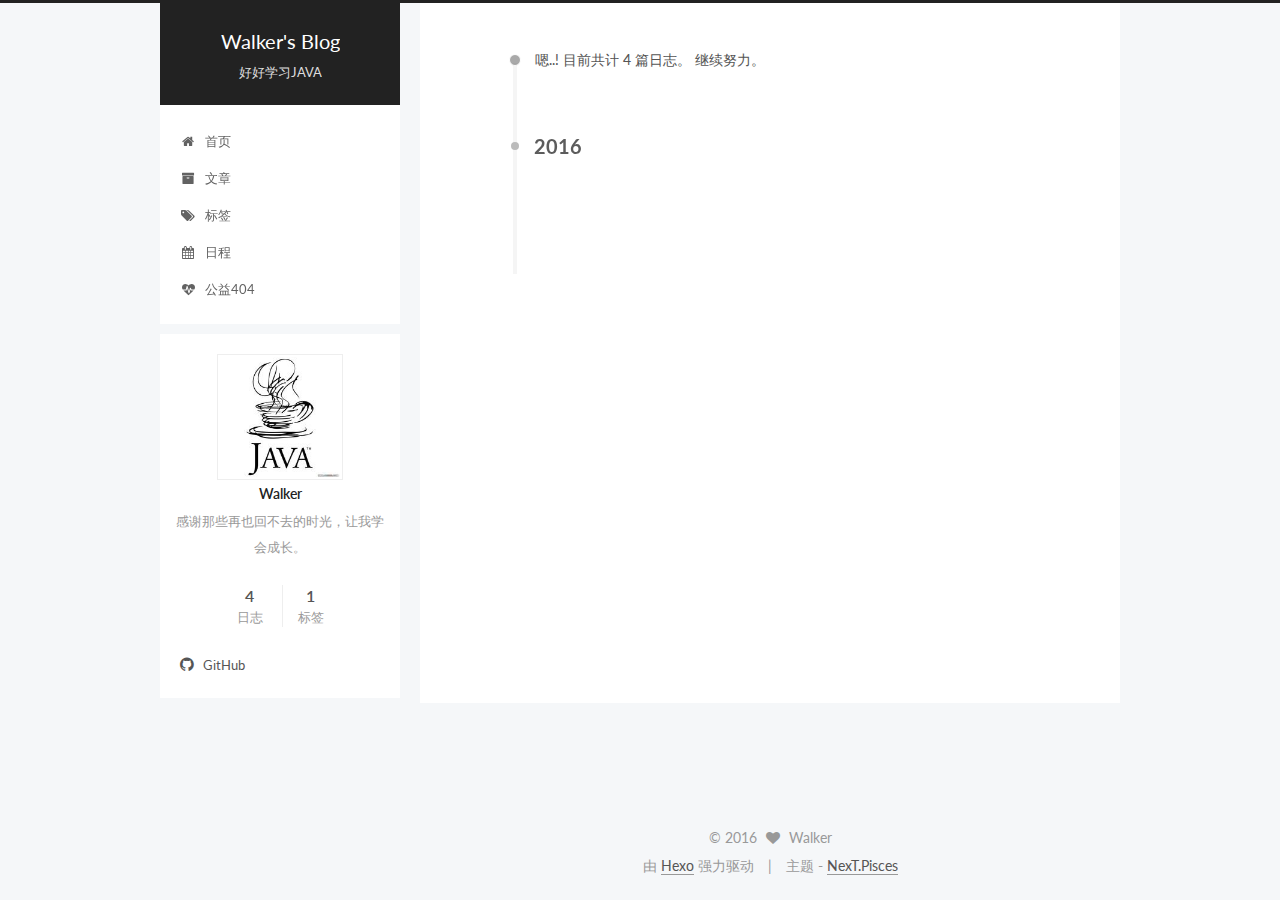
<file: archives/2016/05/index.html>
<!doctype html>



  


<html class="theme-next pisces use-motion">
<head>
  <meta charset="UTF-8"/>
<meta http-equiv="X-UA-Compatible" content="IE=edge,chrome=1" />
<meta name="viewport" content="width=device-width, initial-scale=1, maximum-scale=1"/>



<meta http-equiv="Cache-Control" content="no-transform" />
<meta http-equiv="Cache-Control" content="no-siteapp" />












  
  
  <link href="/vendors/fancybox/source/jquery.fancybox.css?v=2.1.5" rel="stylesheet" type="text/css" />




  
  
  
  

  
    
    
  

  

  

  

  
    
      
    

    
  

  
    
    
    <link href="//fonts.googleapis.com/css?family=Lato:300,300italic,400,400italic,700,700italic|PT Mono:300,300italic,400,400italic,700,700italic&subset=latin,latin-ext" rel="stylesheet" type="text/css">
  






<link href="/vendors/font-awesome/css/font-awesome.min.css?v=4.4.0" rel="stylesheet" type="text/css" />

<link href="/css/main.css?v=5.0.2" rel="stylesheet" type="text/css" />


  <meta name="keywords" content="Hexo, NexT" />








  <link rel="shortcut icon" type="image/x-icon" href="/favicon.ico?v=5.0.2" />






<meta name="description" content="感谢那些再也回不去的时光，让我学会成长。">
<meta property="og:type" content="website">
<meta property="og:title" content="Walker's Blog">
<meta property="og:url" content="http://yoursite.com/archives/2016/05/index.html">
<meta property="og:site_name" content="Walker's Blog">
<meta property="og:description" content="感谢那些再也回不去的时光，让我学会成长。">
<meta name="twitter:card" content="summary">
<meta name="twitter:title" content="Walker's Blog">
<meta name="twitter:description" content="感谢那些再也回不去的时光，让我学会成长。">



<script type="text/javascript" id="hexo.configuration">
  var NexT = window.NexT || {};
  var CONFIG = {
    scheme: 'Pisces',
    sidebar: {"position":"left","display":"post"},
    fancybox: true,
    motion: true,
    duoshuo: {
      userId: '0',
      author: '博主'
    }
  };
</script>




  <link rel="canonical" href="http://yoursite.com/archives/2016/05/"/>


  <title> 文章 | Walker's Blog </title>
</head>

<body itemscope itemtype="//schema.org/WebPage" lang="zh-Hans">

  










  
  
    
  

  <div class="container one-collumn sidebar-position-left  page-archive  ">
    <div class="headband"></div>

    <header id="header" class="header" itemscope itemtype="//schema.org/WPHeader">
      <div class="header-inner"><div class="site-meta ">
  

  <div class="custom-logo-site-title">
    <a href="/"  class="brand" rel="start">
      <span class="logo-line-before"><i></i></span>
      <span class="site-title">Walker's Blog</span>
      <span class="logo-line-after"><i></i></span>
    </a>
  </div>
  <p class="site-subtitle">好好学习JAVA</p>
</div>

<div class="site-nav-toggle">
  <button>
    <span class="btn-bar"></span>
    <span class="btn-bar"></span>
    <span class="btn-bar"></span>
  </button>
</div>

<nav class="site-nav">
  

  
    <ul id="menu" class="menu">
      
        
        <li class="menu-item menu-item-home">
          <a href="/" rel="section">
            
              <i class="menu-item-icon fa fa-fw fa-home"></i> <br />
            
            首页
          </a>
        </li>
      
        
        <li class="menu-item menu-item-archives">
          <a href="/archives" rel="section">
            
              <i class="menu-item-icon fa fa-fw fa-archive"></i> <br />
            
            文章
          </a>
        </li>
      
        
        <li class="menu-item menu-item-tags">
          <a href="/tags" rel="section">
            
              <i class="menu-item-icon fa fa-fw fa-tags"></i> <br />
            
            标签
          </a>
        </li>
      
        
        <li class="menu-item menu-item-schedule">
          <a href="/schedule" rel="section">
            
              <i class="menu-item-icon fa fa-fw fa-calendar"></i> <br />
            
            日程
          </a>
        </li>
      
        
        <li class="menu-item menu-item-commonweal">
          <a href="/404.html" rel="section">
            
              <i class="menu-item-icon fa fa-fw fa-heartbeat"></i> <br />
            
            公益404
          </a>
        </li>
      

      
    </ul>
  

  
</nav>

 </div>
    </header>

    <main id="main" class="main">
      <div class="main-inner">
        <div class="content-wrap">
          <div id="content" class="content">
            

  <section id="posts" class="posts-collapse">
    <span class="archive-move-on"></span>

    <span class="archive-page-counter">
      
      
      
        
      
      嗯..! 目前共计 4 篇日志。 继续努力。
    </span>

    

      
      
      

      
        
        <div class="collection-title">
          <h2 class="archive-year motion-element" id="archive-year-2016">2016</h2>
        </div>
      
      

      

  <article class="post post-type-normal" itemscope itemtype="//schema.org/Article">
    <header class="post-header">

      <h1 class="post-title">
        
            <a class="post-title-link" href="/2016/05/11/jsp_1/" itemprop="url">
              
                <span itemprop="name">JSP内置对象</span>
              
            </a>
        
      </h1>

      <div class="post-meta">
        <time class="post-time" itemprop="dateCreated"
              datetime="2016-05-11T15:31:16+08:00"
              content="2016-05-11" >
          05-11
        </time>
      </div>

    </header>
  </article>



    

  </section>

  



          </div>
          


          

        </div>
        
          
  
  <div class="sidebar-toggle">
    <div class="sidebar-toggle-line-wrap">
      <span class="sidebar-toggle-line sidebar-toggle-line-first"></span>
      <span class="sidebar-toggle-line sidebar-toggle-line-middle"></span>
      <span class="sidebar-toggle-line sidebar-toggle-line-last"></span>
    </div>
  </div>

  <aside id="sidebar" class="sidebar">
    <div class="sidebar-inner">

      

      

      <section class="site-overview sidebar-panel  sidebar-panel-active ">
        <div class="site-author motion-element" itemprop="author" itemscope itemtype="//schema.org/Person">
          <img class="site-author-image" itemprop="image"
               src="/images/java.png"
               alt="Walker" />
          <p class="site-author-name" itemprop="name">Walker</p>
          <p class="site-description motion-element" itemprop="description">感谢那些再也回不去的时光，让我学会成长。</p>
        </div>
        <nav class="site-state motion-element">
          <div class="site-state-item site-state-posts">
            <a href="/archives">
              <span class="site-state-item-count">4</span>
              <span class="site-state-item-name">日志</span>
            </a>
          </div>

          

          
            <div class="site-state-item site-state-tags">
              <a href="/tags">
                <span class="site-state-item-count">1</span>
                <span class="site-state-item-name">标签</span>
              </a>
            </div>
          

        </nav>

        

        <div class="links-of-author motion-element">
          
            
              <span class="links-of-author-item">
                <a href="https://github.com/agnoscesua" target="_blank" title="GitHub">
                  
                    <i class="fa fa-fw fa-github"></i>
                  
                  GitHub
                </a>
              </span>
            
          
        </div>

        
        

        
        

      </section>

      

    </div>
  </aside>


        
      </div>
    </main>

    <footer id="footer" class="footer">
      <div class="footer-inner">
        <div class="copyright" >
  
  &copy; 
  <span itemprop="copyrightYear">2016</span>
  <span class="with-love">
    <i class="fa fa-heart"></i>
  </span>
  <span class="author" itemprop="copyrightHolder">Walker</span>
</div>

<div class="powered-by">
  由 <a class="theme-link" href="https://hexo.io">Hexo</a> 强力驱动
</div>

<div class="theme-info">
  主题 -
  <a class="theme-link" href="https://github.com/iissnan/hexo-theme-next">
    NexT.Pisces
  </a>
</div>

        

        
      </div>
    </footer>

    <div class="back-to-top">
      <i class="fa fa-arrow-up"></i>
    </div>
  </div>

  

<script type="text/javascript">
  if (Object.prototype.toString.call(window.Promise) !== '[object Function]') {
    window.Promise = null;
  }
</script>









  



  
  <script type="text/javascript" src="/vendors/jquery/index.js?v=2.1.3"></script>

  
  <script type="text/javascript" src="/vendors/fastclick/lib/fastclick.min.js?v=1.0.6"></script>

  
  <script type="text/javascript" src="/vendors/jquery_lazyload/jquery.lazyload.js?v=1.9.7"></script>

  
  <script type="text/javascript" src="/vendors/velocity/velocity.min.js?v=1.2.1"></script>

  
  <script type="text/javascript" src="/vendors/velocity/velocity.ui.min.js?v=1.2.1"></script>

  
  <script type="text/javascript" src="/vendors/fancybox/source/jquery.fancybox.pack.js?v=2.1.5"></script>


  


  <script type="text/javascript" src="/js/src/utils.js?v=5.0.2"></script>

  <script type="text/javascript" src="/js/src/motion.js?v=5.0.2"></script>



  
  


  <script type="text/javascript" src="/js/src/affix.js?v=5.0.2"></script>

  <script type="text/javascript" src="/js/src/schemes/pisces.js?v=5.0.2"></script>



  
  
    <script type="text/javascript" id="motion.page.archive">
      $('.archive-year').velocity('transition.slideLeftIn');
    </script>
  


  


  <script type="text/javascript" src="/js/src/bootstrap.js?v=5.0.2"></script>



  



  




  
  

  

  

  

  


</body>
</html>
</file>
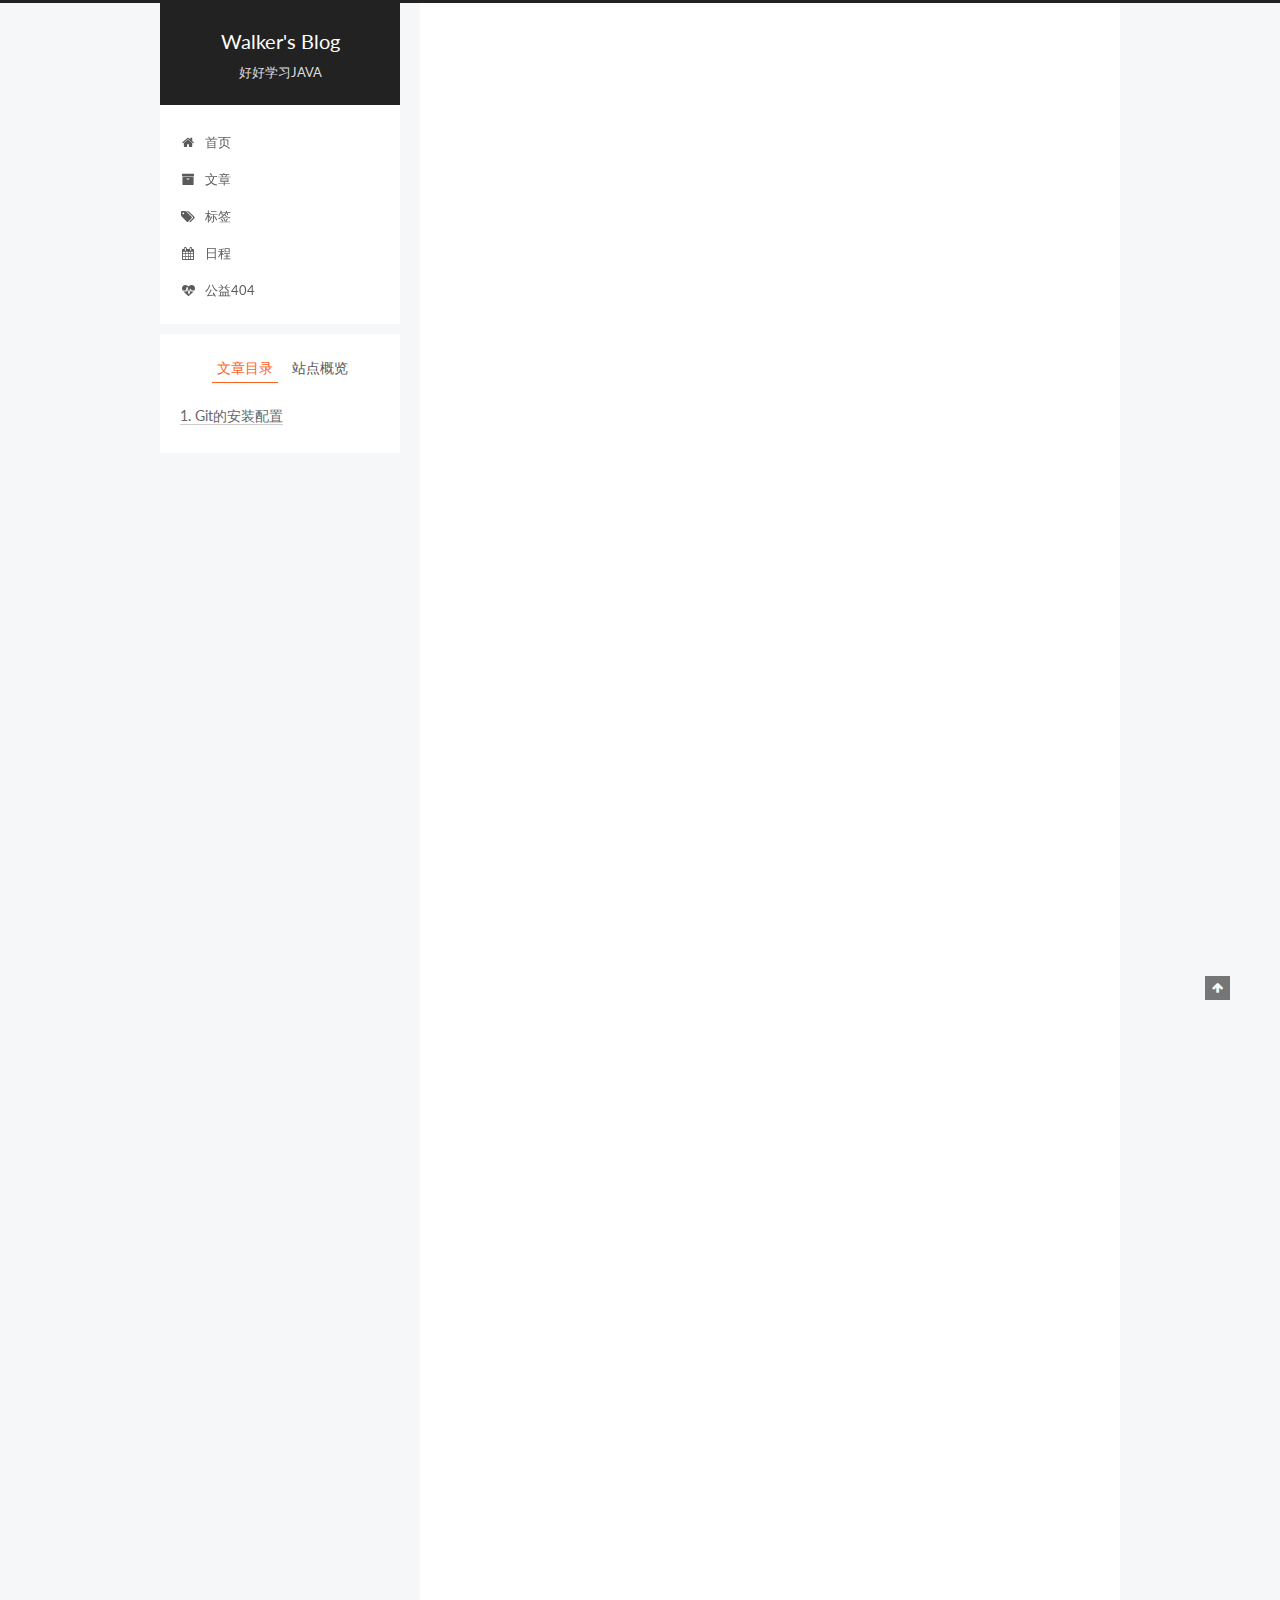
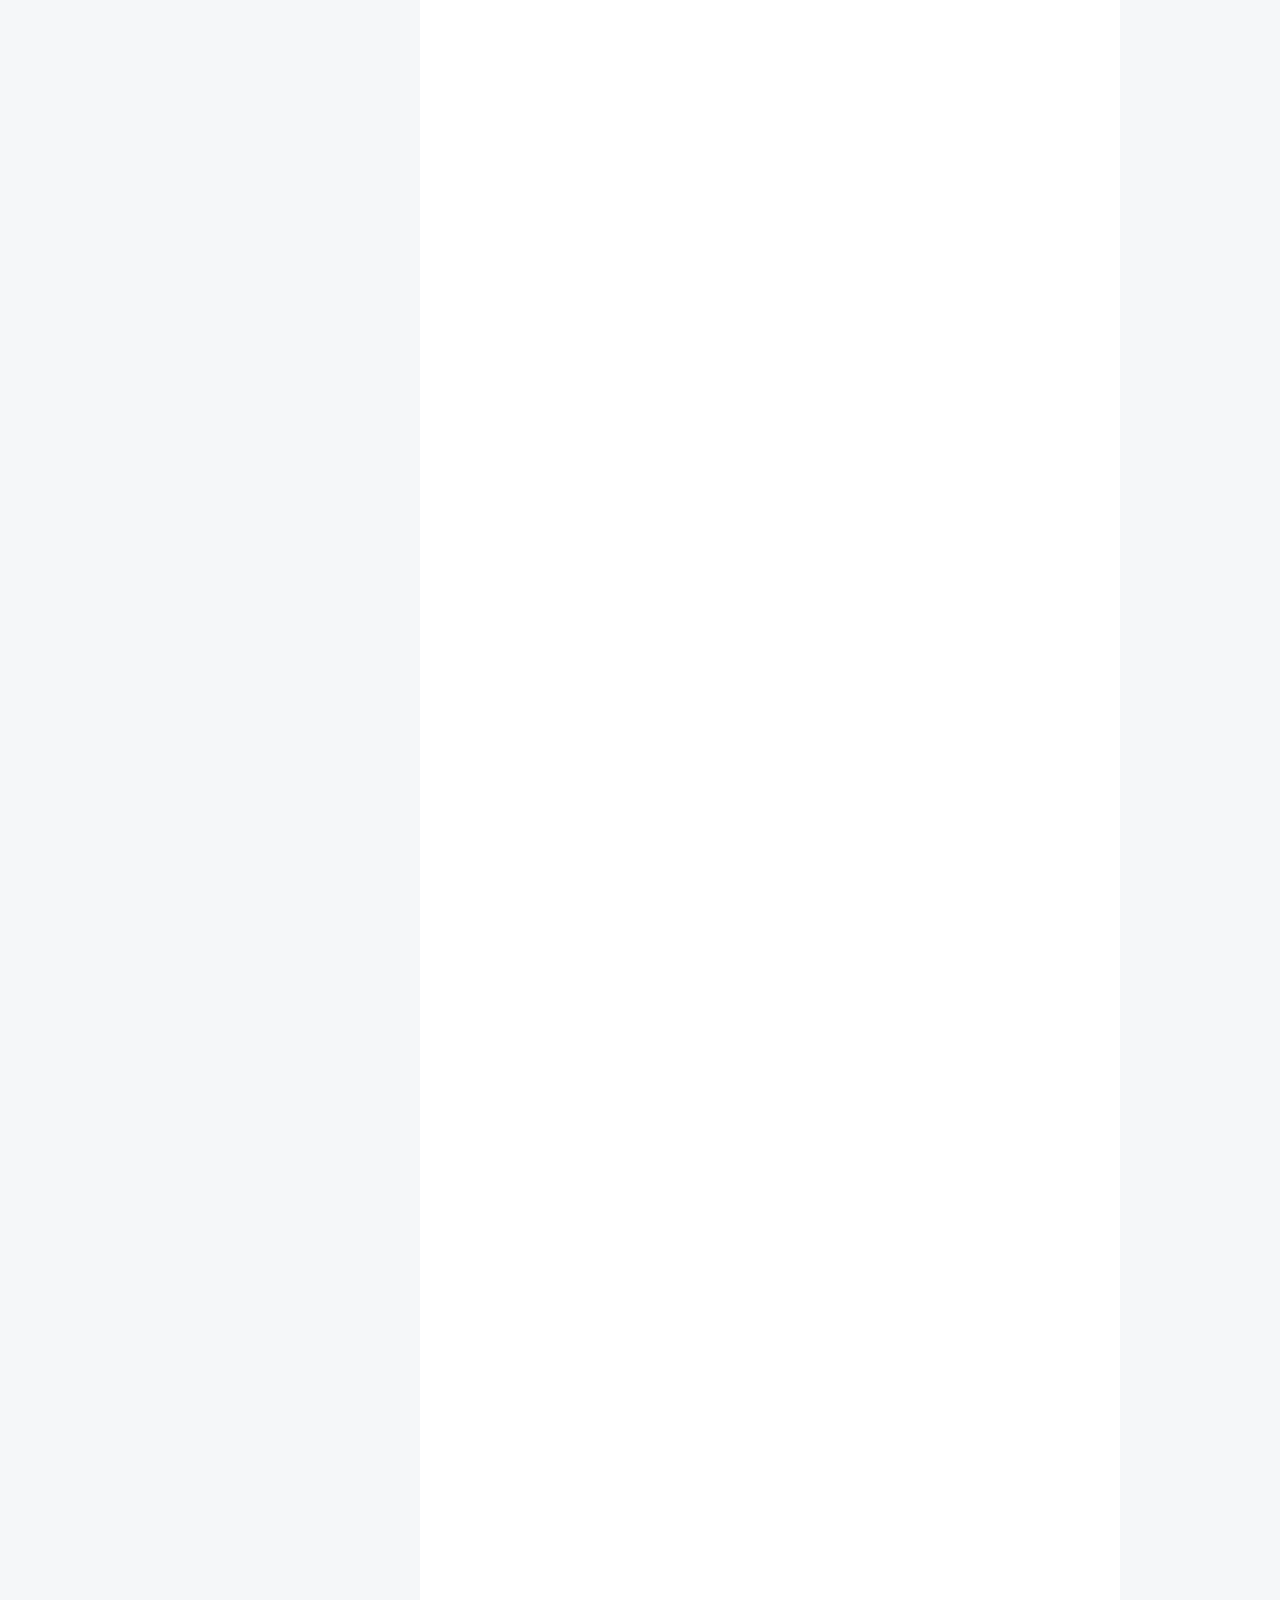
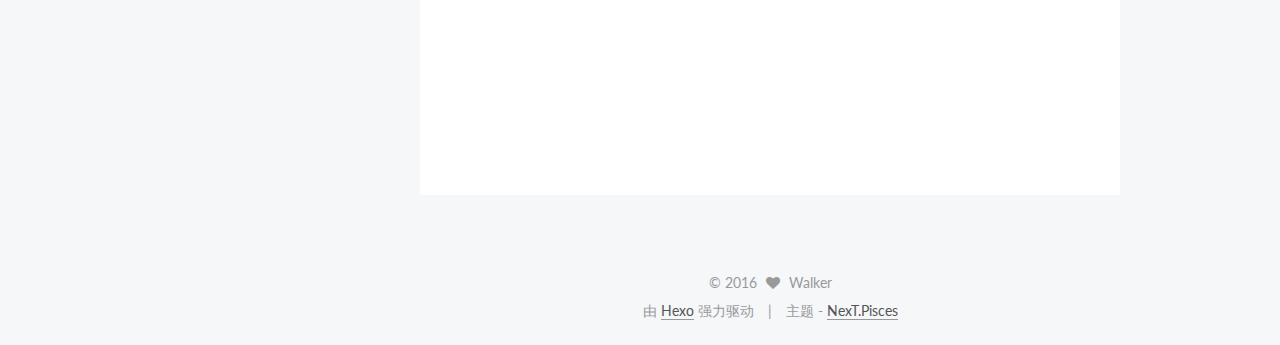
<file: 2016/04/12/gitlearning/index.html>
<!doctype html>



  


<html class="theme-next pisces use-motion">
<head>
  <meta charset="UTF-8"/>
<meta http-equiv="X-UA-Compatible" content="IE=edge,chrome=1" />
<meta name="viewport" content="width=device-width, initial-scale=1, maximum-scale=1"/>



<meta http-equiv="Cache-Control" content="no-transform" />
<meta http-equiv="Cache-Control" content="no-siteapp" />












  
  
  <link href="/vendors/fancybox/source/jquery.fancybox.css?v=2.1.5" rel="stylesheet" type="text/css" />




  
  
  
  

  
    
    
  

  

  

  

  
    
      
    

    
  

  
    
    
    <link href="//fonts.googleapis.com/css?family=Lato:300,300italic,400,400italic,700,700italic|PT Mono:300,300italic,400,400italic,700,700italic&subset=latin,latin-ext" rel="stylesheet" type="text/css">
  






<link href="/vendors/font-awesome/css/font-awesome.min.css?v=4.4.0" rel="stylesheet" type="text/css" />

<link href="/css/main.css?v=5.0.2" rel="stylesheet" type="text/css" />


  <meta name="keywords" content="Hexo, NexT" />








  <link rel="shortcut icon" type="image/x-icon" href="/favicon.ico?v=5.0.2" />






<meta name="description" content="Git是一个开源的分布式版本控制系统，用于敏捷高效地处理任何或小或大的项目。">
<meta property="og:type" content="article">
<meta property="og:title" content="Git学习笔记">
<meta property="og:url" content="http://yoursite.com/2016/04/12/gitlearning/index.html">
<meta property="og:site_name" content="Walker's Blog">
<meta property="og:description" content="Git是一个开源的分布式版本控制系统，用于敏捷高效地处理任何或小或大的项目。">
<meta property="og:updated_time" content="2016-05-11T04:27:07.239Z">
<meta name="twitter:card" content="summary">
<meta name="twitter:title" content="Git学习笔记">
<meta name="twitter:description" content="Git是一个开源的分布式版本控制系统，用于敏捷高效地处理任何或小或大的项目。">



<script type="text/javascript" id="hexo.configuration">
  var NexT = window.NexT || {};
  var CONFIG = {
    scheme: 'Pisces',
    sidebar: {"position":"left","display":"post"},
    fancybox: true,
    motion: true,
    duoshuo: {
      userId: '0',
      author: '博主'
    }
  };
</script>




  <link rel="canonical" href="http://yoursite.com/2016/04/12/gitlearning/"/>


  <title> Git学习笔记 | Walker's Blog </title>
</head>

<body itemscope itemtype="//schema.org/WebPage" lang="zh-Hans">

  










  
  
    
  

  <div class="container one-collumn sidebar-position-left page-post-detail ">
    <div class="headband"></div>

    <header id="header" class="header" itemscope itemtype="//schema.org/WPHeader">
      <div class="header-inner"><div class="site-meta ">
  

  <div class="custom-logo-site-title">
    <a href="/"  class="brand" rel="start">
      <span class="logo-line-before"><i></i></span>
      <span class="site-title">Walker's Blog</span>
      <span class="logo-line-after"><i></i></span>
    </a>
  </div>
  <p class="site-subtitle">好好学习JAVA</p>
</div>

<div class="site-nav-toggle">
  <button>
    <span class="btn-bar"></span>
    <span class="btn-bar"></span>
    <span class="btn-bar"></span>
  </button>
</div>

<nav class="site-nav">
  

  
    <ul id="menu" class="menu">
      
        
        <li class="menu-item menu-item-home">
          <a href="/" rel="section">
            
              <i class="menu-item-icon fa fa-fw fa-home"></i> <br />
            
            首页
          </a>
        </li>
      
        
        <li class="menu-item menu-item-archives">
          <a href="/archives" rel="section">
            
              <i class="menu-item-icon fa fa-fw fa-archive"></i> <br />
            
            文章
          </a>
        </li>
      
        
        <li class="menu-item menu-item-tags">
          <a href="/tags" rel="section">
            
              <i class="menu-item-icon fa fa-fw fa-tags"></i> <br />
            
            标签
          </a>
        </li>
      
        
        <li class="menu-item menu-item-schedule">
          <a href="/schedule" rel="section">
            
              <i class="menu-item-icon fa fa-fw fa-calendar"></i> <br />
            
            日程
          </a>
        </li>
      
        
        <li class="menu-item menu-item-commonweal">
          <a href="/404.html" rel="section">
            
              <i class="menu-item-icon fa fa-fw fa-heartbeat"></i> <br />
            
            公益404
          </a>
        </li>
      

      
    </ul>
  

  
</nav>

 </div>
    </header>

    <main id="main" class="main">
      <div class="main-inner">
        <div class="content-wrap">
          <div id="content" class="content">
            

  <div id="posts" class="posts-expand">
    

  
  

  
  
  

  <article class="post post-type-normal " itemscope itemtype="//schema.org/Article">

    
      <header class="post-header">

        
        
          <h1 class="post-title" itemprop="name headline">
            
            
              
                Git学习笔记
              
            
          </h1>
        

        <div class="post-meta">
          <span class="post-time">
            <span class="post-meta-item-icon">
              <i class="fa fa-calendar-o"></i>
            </span>
            <span class="post-meta-item-text">发表于</span>
            <time itemprop="dateCreated" datetime="2016-04-12T14:00:55+08:00" content="2016-04-12">
              2016-04-12
            </time>
          </span>

          

          
            
          

          

          
          

          
        </div>
      </header>
    


    <div class="post-body" itemprop="articleBody">

      
      

      
        <p>Git是一个开源的分布式版本控制系统，用于敏捷高效地处理任何或小或大的项目。</p>
<a id="more"></a>
<h2 id="Git的安装配置"><a href="#Git的安装配置" class="headerlink" title="Git的安装配置"></a>Git的安装配置</h2><h3 id="LINUX-平台安装"><a href="#LINUX-平台安装" class="headerlink" title="LINUX 平台安装"></a>LINUX 平台安装</h3><h3 id="Windows-平台安装"><a href="#Windows-平台安装" class="headerlink" title="Windows 平台安装"></a>Windows 平台安装</h3><p>首先下载 <a href="https://git-for-windows.github.io/" target="_blank" rel="external">Git</a></p>
<p>安装成功后会发现鼠标右击，会多出两行Git GUI Here 和 Git Bash Here</p>
<p>Git 提供了一个叫做 git config 的工具，专门用来配置或读取相应的工作环境变量。</p>
<h5 id="配置SSH"><a href="#配置SSH" class="headerlink" title="配置SSH"></a>配置SSH</h5><p>先检查本机是否有ssh key的配置(Git Bash)</p>
<pre><code>$ cd ~/.ssh
</code></pre><p>若没有则会提示：No such file or directory</p>
<p>若有则进入该路径，ls查看当前路径下所有文件，rm * 删除所有文件</p>
<p>接下来生成新的ssh key</p>
<pre><code>$ cd ~
$ ssh-keygen -t rsa -C &quot;youremail@xxx.com&quot;
</code></pre><p>此时会出现如下内容：</p>
<pre><code>Generating public/private rsa key pair.
Enter file in which to save the key (/c/Users/xxxx_000/.ssh/id_rsa):   //不填直接回车
Enter passphrase (empty for no passphrase):   //输入密码（可以为空）
Enter same passphrase again:   //再次确认密码（可以为空）
Your identification has been saved in /c/Users/xxxx_000/.ssh/id_rsa.   #生成的密钥
Your public key has been saved in /c/Users/xxxx_000/.ssh/id_rsa.pub.  #生成的公钥
The key fingerprint is:
</code></pre><p>此时新的ssh key已经生成好。</p>
<h5 id="添加ssh-key到GitHub"><a href="#添加ssh-key到GitHub" class="headerlink" title="添加ssh key到GitHub"></a>添加ssh key到GitHub</h5><p>登录到GitHub,然后点击右上角账号头像的“▼”，选择Settings -&gt; SSH and GPG keys -&gt; New SSH key</p>
<p>Title自定义，然后复制公钥，C:\Users\XXXX\.ssh目录下的id_rsa.pub全部内容，最后点击Add key</p>
<h5 id="配置用户名和电子邮件"><a href="#配置用户名和电子邮件" class="headerlink" title="配置用户名和电子邮件"></a>配置用户名和电子邮件</h5><pre><code>$ git config --global user.name &quot;yourusername&quot; //github用户名
$ git config --global user.email &quot;youremail@xxx.com&quot; //github注册邮箱
</code></pre><h5 id="测试ssh-keys是否设置成功"><a href="#测试ssh-keys是否设置成功" class="headerlink" title="测试ssh keys是否设置成功"></a>测试ssh keys是否设置成功</h5><pre><code>$ ssh -T git@github.com
</code></pre><p>此时会出现如下内容：</p>
<pre><code>The authenticity of host &apos;github.com (192.30.252.129)&apos; can&apos;t be established.
RSA key fingerprint is 16:27:xx:xx:xx:xx:xx:4d:eb:df:a6:48.
Are you sure you want to continue connecting (yes/no)? yes  //确认你是否继续联系，输入yes
Warning: Permanently added &apos;github.com,192.30.252.129&apos; (RSA) to the list of known hosts.
Enter passphrase for key &apos;/c/Users/xxxx_000/.ssh/id_rsa&apos;:  //生成ssh kye是密码为空则无此项，若设置有密码则有此项且，输入生成ssh key时设置的密码即可。
Hi xxx! You&apos;ve successfully authenticated, but GitHub does not provide shell access. //出现这句话，说明设置成功。
</code></pre><h5 id="将本地项目push到GitHub远程仓库"><a href="#将本地项目push到GitHub远程仓库" class="headerlink" title="将本地项目push到GitHub远程仓库"></a>将本地项目push到GitHub远程仓库</h5><p>创建本地仓库，自己新建也可以</p>
<pre><code>$ mkdir testgit
</code></pre><p>进入本地仓库目录下</p>
<pre><code>$ cd testgit
</code></pre><p>初始化</p>
<pre><code>$ git init
</code></pre><p>新建md文件，不用命令建也可以</p>
<pre><code>$ echo &quot;Hello world&quot; &gt;hello.md
</code></pre><p>提交到本地,对该文件追踪</p>
<pre><code>$ git add hello.md
</code></pre><p>提交说明</p>
<pre><code>$ git commit -m &quot;my first commit&quot;
</code></pre><p>提交到GitHub</p>
<pre><code>$ git remote add origin 粘贴你复制的要提交仓库的ssh链接(git@github.com:xxxxxxx/yyyyyy.git)
$ git push -u origin master
</code></pre><p>若此时出现错误，无法提交，则输入如下命令</p>
<pre><code>$ git fetch origin master   //一旦远程主机的版本库有了更新(Git术语叫做commit)，需要将这些更新取回本地，这时就要用到git fetch命令
$ git pull origin master
</code></pre><p>最后再输入</p>
<pre><code>$ git push -u origin master
</code></pre><p>刷新查看远程仓库，提交成功!</p>
<!--html注释-->

      
    </div>

    <div>
      
        

      
    </div>

    <div>
      
        

      
    </div>

    <footer class="post-footer">
      

      
        <div class="post-nav">
          <div class="post-nav-next post-nav-item">
            
              <a href="/2016/04/08/hexo_github_blog/" rel="next" title="Hexo+GitHub 搭建自己的博客">
                <i class="fa fa-chevron-left"></i> Hexo+GitHub 搭建自己的博客
              </a>
            
          </div>

          <div class="post-nav-prev post-nav-item">
            
              <a href="/2016/04/24/jsp/" rel="prev" title="JSP学习笔记(一)">
                JSP学习笔记(一) <i class="fa fa-chevron-right"></i>
              </a>
            
          </div>
        </div>
      

      
      
    </footer>
  </article>



    <div class="post-spread">
      
    </div>
  </div>


          </div>
          


          
  <div class="comments" id="comments">
    
  </div>


        </div>
        
          
  
  <div class="sidebar-toggle">
    <div class="sidebar-toggle-line-wrap">
      <span class="sidebar-toggle-line sidebar-toggle-line-first"></span>
      <span class="sidebar-toggle-line sidebar-toggle-line-middle"></span>
      <span class="sidebar-toggle-line sidebar-toggle-line-last"></span>
    </div>
  </div>

  <aside id="sidebar" class="sidebar">
    <div class="sidebar-inner">

      

      
        <ul class="sidebar-nav motion-element">
          <li class="sidebar-nav-toc sidebar-nav-active" data-target="post-toc-wrap" >
            文章目录
          </li>
          <li class="sidebar-nav-overview" data-target="site-overview">
            站点概览
          </li>
        </ul>
      

      <section class="site-overview sidebar-panel ">
        <div class="site-author motion-element" itemprop="author" itemscope itemtype="//schema.org/Person">
          <img class="site-author-image" itemprop="image"
               src="/images/java.png"
               alt="Walker" />
          <p class="site-author-name" itemprop="name">Walker</p>
          <p class="site-description motion-element" itemprop="description">感谢那些再也回不去的时光，让我学会成长。</p>
        </div>
        <nav class="site-state motion-element">
          <div class="site-state-item site-state-posts">
            <a href="/archives">
              <span class="site-state-item-count">4</span>
              <span class="site-state-item-name">日志</span>
            </a>
          </div>

          

          
            <div class="site-state-item site-state-tags">
              <a href="/tags">
                <span class="site-state-item-count">1</span>
                <span class="site-state-item-name">标签</span>
              </a>
            </div>
          

        </nav>

        

        <div class="links-of-author motion-element">
          
            
              <span class="links-of-author-item">
                <a href="https://github.com/agnoscesua" target="_blank" title="GitHub">
                  
                    <i class="fa fa-fw fa-github"></i>
                  
                  GitHub
                </a>
              </span>
            
          
        </div>

        
        

        
        

      </section>

      
        <section class="post-toc-wrap motion-element sidebar-panel sidebar-panel-active">
          <div class="post-toc">
            
              
            
            
              <div class="post-toc-content"><ol class="nav"><li class="nav-item nav-level-2"><a class="nav-link" href="#Git的安装配置"><span class="nav-number">1.</span> <span class="nav-text">Git的安装配置</span></a><ol class="nav-child"><li class="nav-item nav-level-3"><a class="nav-link" href="#LINUX-平台安装"><span class="nav-number">1.1.</span> <span class="nav-text">LINUX 平台安装</span></a></li><li class="nav-item nav-level-3"><a class="nav-link" href="#Windows-平台安装"><span class="nav-number">1.2.</span> <span class="nav-text">Windows 平台安装</span></a><ol class="nav-child"><li class="nav-item nav-level-5"><a class="nav-link" href="#配置SSH"><span class="nav-number">1.2.0.1.</span> <span class="nav-text">配置SSH</span></a></li><li class="nav-item nav-level-5"><a class="nav-link" href="#添加ssh-key到GitHub"><span class="nav-number">1.2.0.2.</span> <span class="nav-text">添加ssh key到GitHub</span></a></li><li class="nav-item nav-level-5"><a class="nav-link" href="#配置用户名和电子邮件"><span class="nav-number">1.2.0.3.</span> <span class="nav-text">配置用户名和电子邮件</span></a></li><li class="nav-item nav-level-5"><a class="nav-link" href="#测试ssh-keys是否设置成功"><span class="nav-number">1.2.0.4.</span> <span class="nav-text">测试ssh keys是否设置成功</span></a></li><li class="nav-item nav-level-5"><a class="nav-link" href="#将本地项目push到GitHub远程仓库"><span class="nav-number">1.2.0.5.</span> <span class="nav-text">将本地项目push到GitHub远程仓库</span></a></li></ol></li></ol></li></ol></li></ol></div>
            
          </div>
        </section>
      

    </div>
  </aside>


        
      </div>
    </main>

    <footer id="footer" class="footer">
      <div class="footer-inner">
        <div class="copyright" >
  
  &copy; 
  <span itemprop="copyrightYear">2016</span>
  <span class="with-love">
    <i class="fa fa-heart"></i>
  </span>
  <span class="author" itemprop="copyrightHolder">Walker</span>
</div>

<div class="powered-by">
  由 <a class="theme-link" href="https://hexo.io">Hexo</a> 强力驱动
</div>

<div class="theme-info">
  主题 -
  <a class="theme-link" href="https://github.com/iissnan/hexo-theme-next">
    NexT.Pisces
  </a>
</div>

        

        
      </div>
    </footer>

    <div class="back-to-top">
      <i class="fa fa-arrow-up"></i>
    </div>
  </div>

  

<script type="text/javascript">
  if (Object.prototype.toString.call(window.Promise) !== '[object Function]') {
    window.Promise = null;
  }
</script>









  



  
  <script type="text/javascript" src="/vendors/jquery/index.js?v=2.1.3"></script>

  
  <script type="text/javascript" src="/vendors/fastclick/lib/fastclick.min.js?v=1.0.6"></script>

  
  <script type="text/javascript" src="/vendors/jquery_lazyload/jquery.lazyload.js?v=1.9.7"></script>

  
  <script type="text/javascript" src="/vendors/velocity/velocity.min.js?v=1.2.1"></script>

  
  <script type="text/javascript" src="/vendors/velocity/velocity.ui.min.js?v=1.2.1"></script>

  
  <script type="text/javascript" src="/vendors/fancybox/source/jquery.fancybox.pack.js?v=2.1.5"></script>


  


  <script type="text/javascript" src="/js/src/utils.js?v=5.0.2"></script>

  <script type="text/javascript" src="/js/src/motion.js?v=5.0.2"></script>



  
  


  <script type="text/javascript" src="/js/src/affix.js?v=5.0.2"></script>

  <script type="text/javascript" src="/js/src/schemes/pisces.js?v=5.0.2"></script>



  
  <script type="text/javascript" src="/js/src/scrollspy.js?v=5.0.2"></script>
<script type="text/javascript" src="/js/src/post-details.js?v=5.0.2"></script>



  


  <script type="text/javascript" src="/js/src/bootstrap.js?v=5.0.2"></script>



  



  




  
  

  

  

  

  


</body>
</html>
</file>
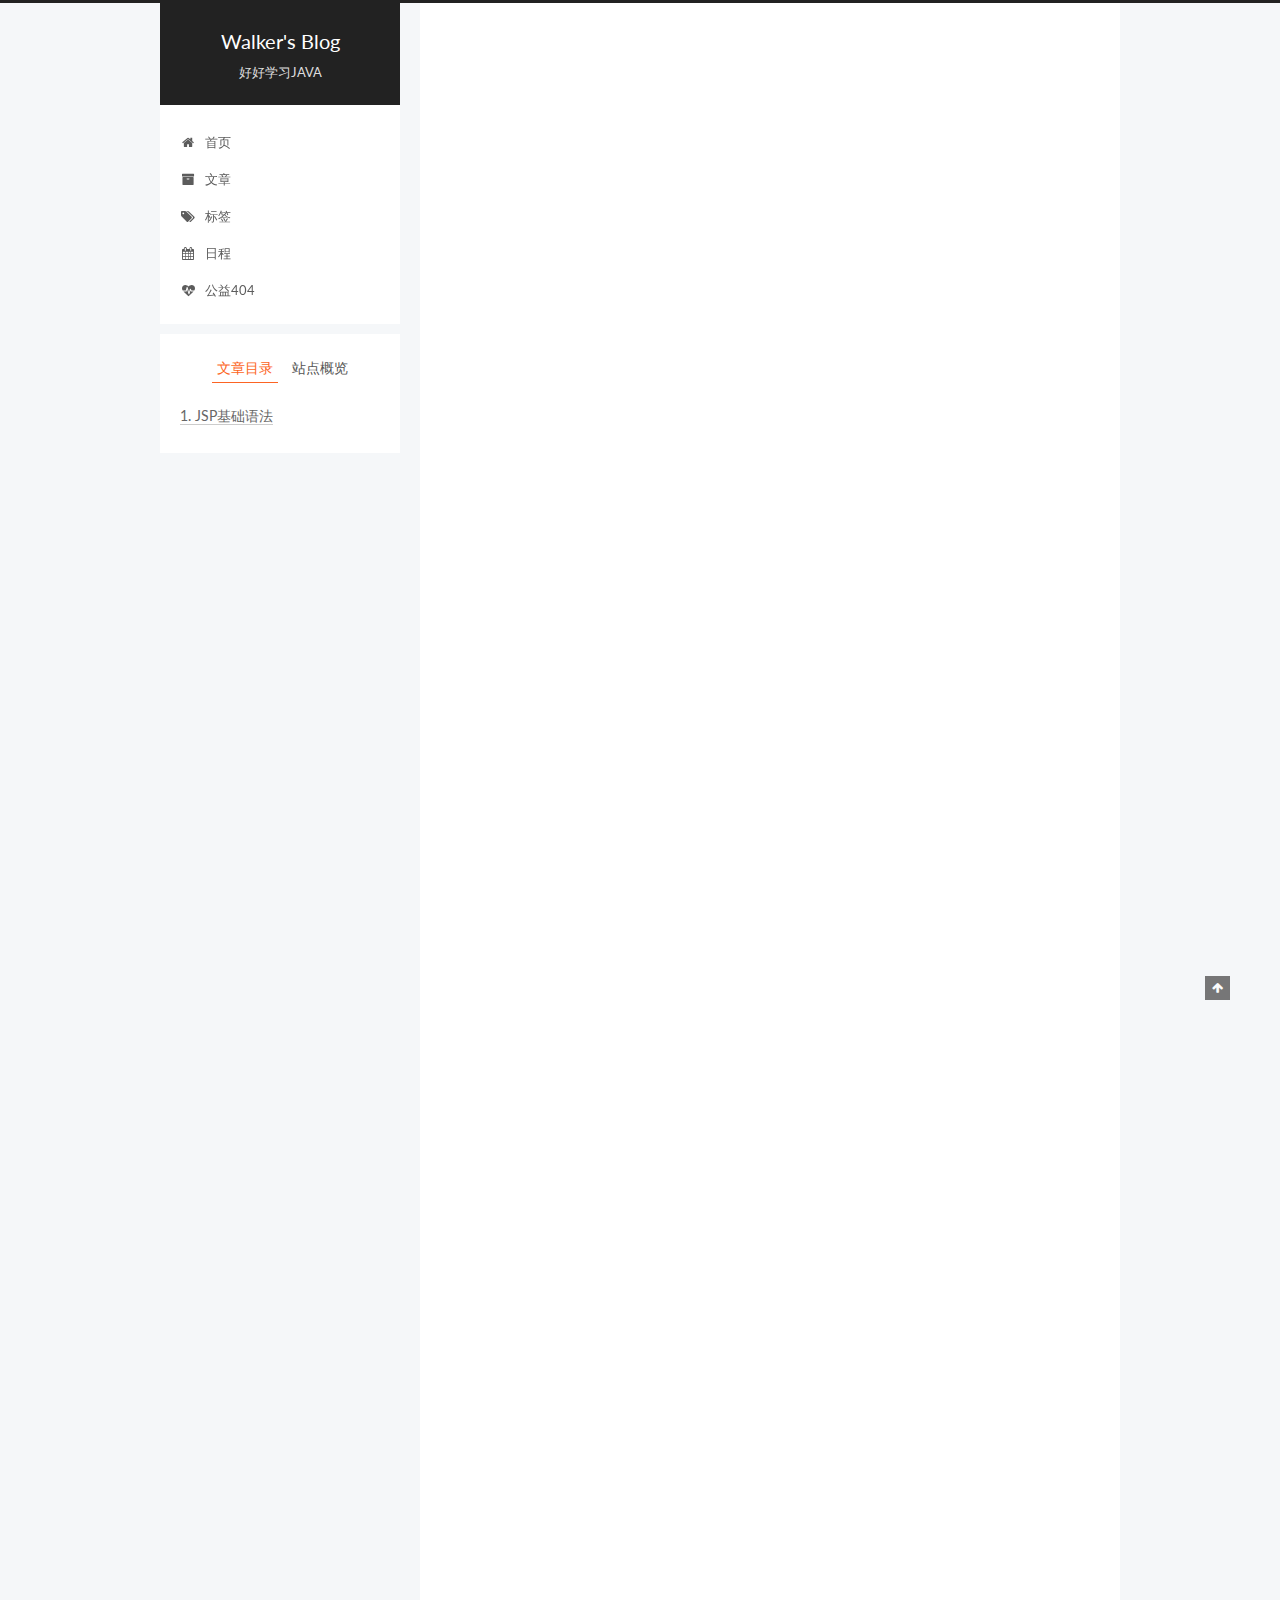
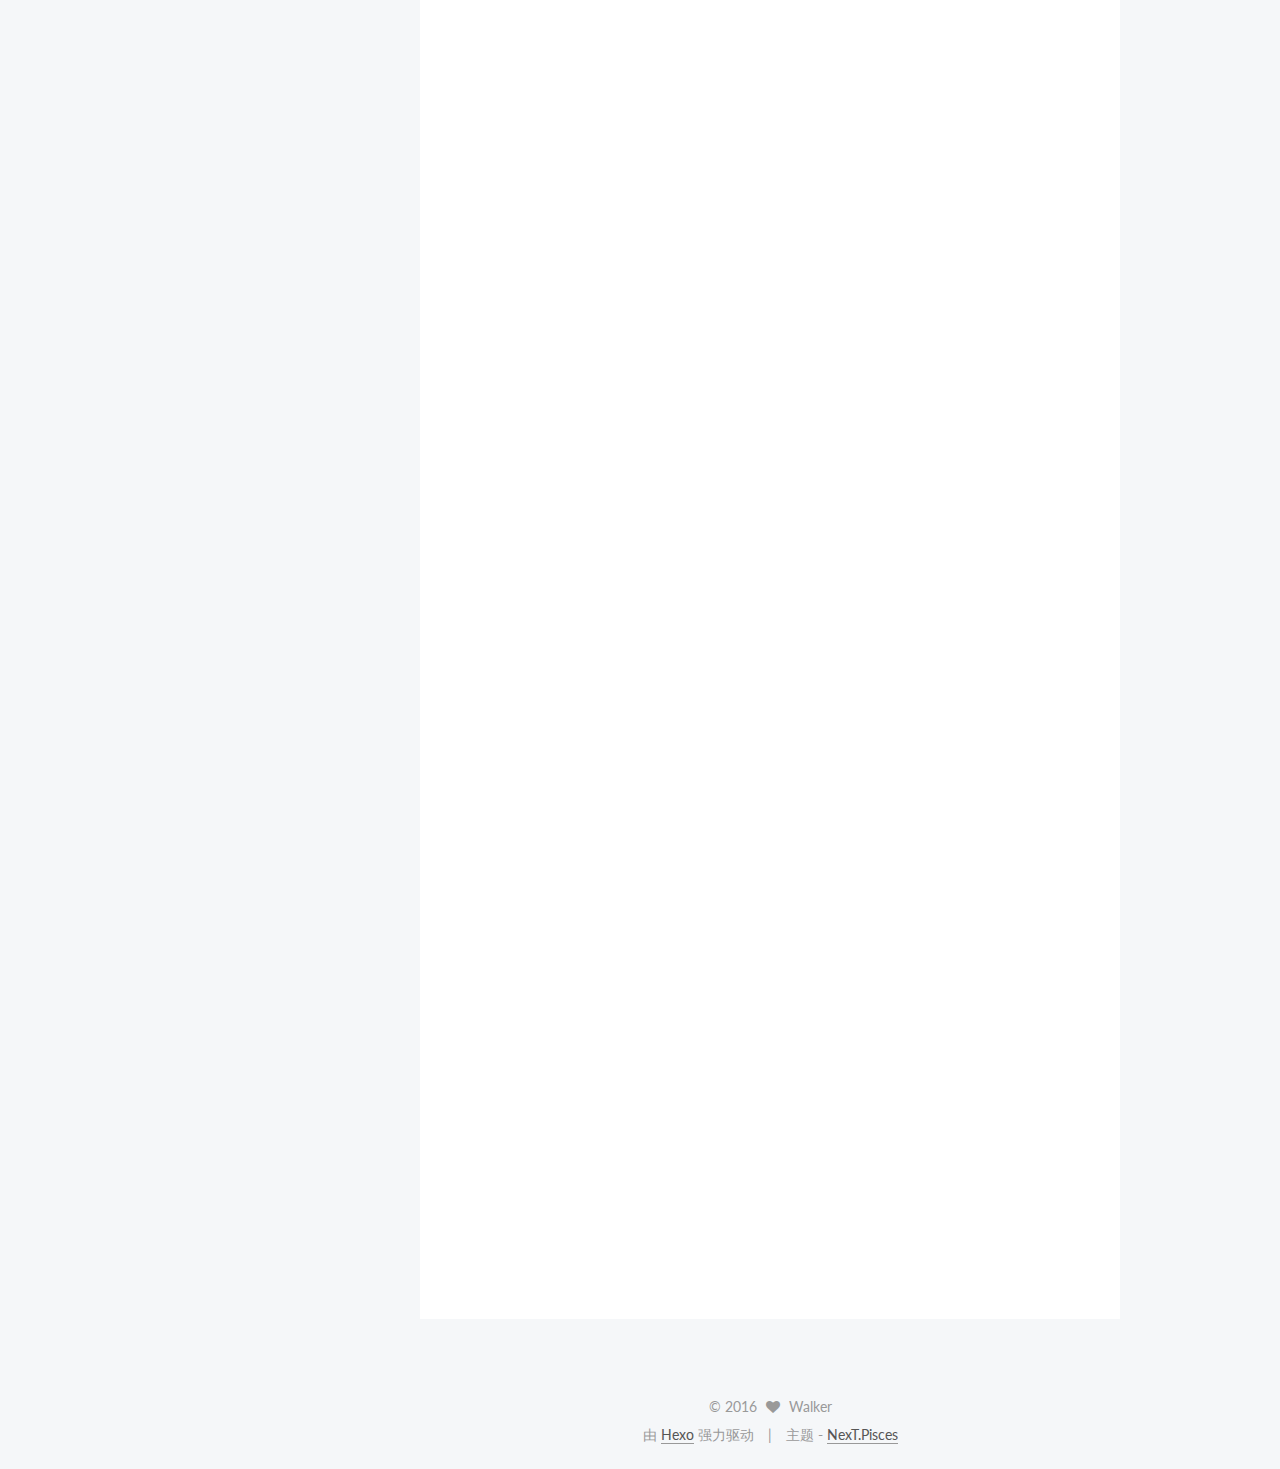
<file: 2016/04/24/jsp/index.html>
<!doctype html>



  


<html class="theme-next pisces use-motion">
<head>
  <meta charset="UTF-8"/>
<meta http-equiv="X-UA-Compatible" content="IE=edge,chrome=1" />
<meta name="viewport" content="width=device-width, initial-scale=1, maximum-scale=1"/>



<meta http-equiv="Cache-Control" content="no-transform" />
<meta http-equiv="Cache-Control" content="no-siteapp" />












  
  
  <link href="/vendors/fancybox/source/jquery.fancybox.css?v=2.1.5" rel="stylesheet" type="text/css" />




  
  
  
  

  
    
    
  

  

  

  

  
    
      
    

    
  

  
    
    
    <link href="//fonts.googleapis.com/css?family=Lato:300,300italic,400,400italic,700,700italic|PT Mono:300,300italic,400,400italic,700,700italic&subset=latin,latin-ext" rel="stylesheet" type="text/css">
  






<link href="/vendors/font-awesome/css/font-awesome.min.css?v=4.4.0" rel="stylesheet" type="text/css" />

<link href="/css/main.css?v=5.0.2" rel="stylesheet" type="text/css" />


  <meta name="keywords" content="Hexo, NexT" />








  <link rel="shortcut icon" type="image/x-icon" href="/favicon.ico?v=5.0.2" />






<meta name="description" content="JSP是一种运行在服务端的语言。全称（Java Server Pages），是由Sun Microsystems公司倡导和许多公司参与共同创建的一种使软件开发者可以响应客户端请求，而动态生成HTML、XML或其他格式文档的Web网页的技术标准。JSP技术是以Java语言作为脚本语言的，JSP网页为整个服务器端的Java库单元提供了一个接口来服务于HTTP的应用程序。">
<meta property="og:type" content="article">
<meta property="og:title" content="JSP学习笔记(一)">
<meta property="og:url" content="http://yoursite.com/2016/04/24/jsp/index.html">
<meta property="og:site_name" content="Walker's Blog">
<meta property="og:description" content="JSP是一种运行在服务端的语言。全称（Java Server Pages），是由Sun Microsystems公司倡导和许多公司参与共同创建的一种使软件开发者可以响应客户端请求，而动态生成HTML、XML或其他格式文档的Web网页的技术标准。JSP技术是以Java语言作为脚本语言的，JSP网页为整个服务器端的Java库单元提供了一个接口来服务于HTTP的应用程序。">
<meta property="og:updated_time" content="2016-05-11T07:28:18.893Z">
<meta name="twitter:card" content="summary">
<meta name="twitter:title" content="JSP学习笔记(一)">
<meta name="twitter:description" content="JSP是一种运行在服务端的语言。全称（Java Server Pages），是由Sun Microsystems公司倡导和许多公司参与共同创建的一种使软件开发者可以响应客户端请求，而动态生成HTML、XML或其他格式文档的Web网页的技术标准。JSP技术是以Java语言作为脚本语言的，JSP网页为整个服务器端的Java库单元提供了一个接口来服务于HTTP的应用程序。">



<script type="text/javascript" id="hexo.configuration">
  var NexT = window.NexT || {};
  var CONFIG = {
    scheme: 'Pisces',
    sidebar: {"position":"left","display":"post"},
    fancybox: true,
    motion: true,
    duoshuo: {
      userId: '0',
      author: '博主'
    }
  };
</script>




  <link rel="canonical" href="http://yoursite.com/2016/04/24/jsp/"/>


  <title> JSP学习笔记(一) | Walker's Blog </title>
</head>

<body itemscope itemtype="//schema.org/WebPage" lang="zh-Hans">

  










  
  
    
  

  <div class="container one-collumn sidebar-position-left page-post-detail ">
    <div class="headband"></div>

    <header id="header" class="header" itemscope itemtype="//schema.org/WPHeader">
      <div class="header-inner"><div class="site-meta ">
  

  <div class="custom-logo-site-title">
    <a href="/"  class="brand" rel="start">
      <span class="logo-line-before"><i></i></span>
      <span class="site-title">Walker's Blog</span>
      <span class="logo-line-after"><i></i></span>
    </a>
  </div>
  <p class="site-subtitle">好好学习JAVA</p>
</div>

<div class="site-nav-toggle">
  <button>
    <span class="btn-bar"></span>
    <span class="btn-bar"></span>
    <span class="btn-bar"></span>
  </button>
</div>

<nav class="site-nav">
  

  
    <ul id="menu" class="menu">
      
        
        <li class="menu-item menu-item-home">
          <a href="/" rel="section">
            
              <i class="menu-item-icon fa fa-fw fa-home"></i> <br />
            
            首页
          </a>
        </li>
      
        
        <li class="menu-item menu-item-archives">
          <a href="/archives" rel="section">
            
              <i class="menu-item-icon fa fa-fw fa-archive"></i> <br />
            
            文章
          </a>
        </li>
      
        
        <li class="menu-item menu-item-tags">
          <a href="/tags" rel="section">
            
              <i class="menu-item-icon fa fa-fw fa-tags"></i> <br />
            
            标签
          </a>
        </li>
      
        
        <li class="menu-item menu-item-schedule">
          <a href="/schedule" rel="section">
            
              <i class="menu-item-icon fa fa-fw fa-calendar"></i> <br />
            
            日程
          </a>
        </li>
      
        
        <li class="menu-item menu-item-commonweal">
          <a href="/404.html" rel="section">
            
              <i class="menu-item-icon fa fa-fw fa-heartbeat"></i> <br />
            
            公益404
          </a>
        </li>
      

      
    </ul>
  

  
</nav>

 </div>
    </header>

    <main id="main" class="main">
      <div class="main-inner">
        <div class="content-wrap">
          <div id="content" class="content">
            

  <div id="posts" class="posts-expand">
    

  
  

  
  
  

  <article class="post post-type-normal " itemscope itemtype="//schema.org/Article">

    
      <header class="post-header">

        
        
          <h1 class="post-title" itemprop="name headline">
            
            
              
                JSP学习笔记(一)
              
            
          </h1>
        

        <div class="post-meta">
          <span class="post-time">
            <span class="post-meta-item-icon">
              <i class="fa fa-calendar-o"></i>
            </span>
            <span class="post-meta-item-text">发表于</span>
            <time itemprop="dateCreated" datetime="2016-04-24T21:43:52+08:00" content="2016-04-24">
              2016-04-24
            </time>
          </span>

          

          
            
          

          

          
          

          
        </div>
      </header>
    


    <div class="post-body" itemprop="articleBody">

      
      

      
        <p>JSP是一种运行在服务端的语言。全称（Java Server Pages），是由Sun Microsystems公司倡导和许多公司参与共同创建的一种使软件开发者可以响应客户端请求，而动态生成HTML、XML或其他格式文档的Web网页的技术标准。JSP技术是以Java语言作为脚本语言的，JSP网页为整个服务器端的Java库单元提供了一个接口来服务于HTTP的应用程序。</p>
<a id="more"></a>
<h2 id="JSP基础语法"><a href="#JSP基础语法" class="headerlink" title="JSP基础语法"></a>JSP基础语法</h2><h3 id="JSP页面元素简介及page指令"><a href="#JSP页面元素简介及page指令" class="headerlink" title="JSP页面元素简介及page指令"></a>JSP页面元素简介及page指令</h3><p>Jsp页面组成部分：指令、表达式、小脚本、声明、注释、静态内容。</p>
<h5 id="Jsp指令"><a href="#Jsp指令" class="headerlink" title="Jsp指令"></a>Jsp指令</h5><p>1.page指令：通常位于jsp页面的顶端，同一个页面可以有多个page指令。</p>
<p>2.include指令：将一个外部文件嵌入到当前jsp文件中，同时解析这个页面中的jsp语句。</p>
<p>3.taglib指令：使用标签库定义新的自定义标签，在jsp页面中启用定制行为。</p>
<p>page指令语法：</p>
<pre><code>&lt;%@ page 属性1=&quot;属性值&quot; 属性2=&quot;属性值1，属性值2&quot;...属性n=&quot;属性值n&quot;%&gt;
</code></pre><table>
<thead>
<tr>
<th>属性</th>
<th>描述</th>
<th>默认值</th>
</tr>
</thead>
<tbody>
<tr>
<td>language</td>
<td>指定JSP页面使用的脚本语言</td>
<td>java</td>
</tr>
<tr>
<td>import</td>
<td>通过该属性来引用脚本语言中使用到的类文件</td>
<td>无</td>
</tr>
<tr>
<td>contentType</td>
<td>用来指定JSP页面所采用的编码方式</td>
<td>text/html,ISO-8859-1</td>
</tr>
</tbody>
</table>
<h5 id="JSP注释"><a href="#JSP注释" class="headerlink" title="JSP注释"></a>JSP注释</h5><p>1.HTML注释：</p>
<pre><code>&lt;!--html注释--&gt;   //客户端可见
</code></pre><p>2.JSP注释：</p>
<pre><code>&lt;%--jsp注释--%&gt;   //客户端不可见
</code></pre><p>3.JSP脚本注释：</p>
<p>//  单行注释</p>
<p>/<em> </em>/  多行注释</p>
<h5 id="JSP脚本"><a href="#JSP脚本" class="headerlink" title="JSP脚本"></a>JSP脚本</h5><p>在JSP页面中执行的java代码。</p>
<p>语法：</p>
<pre><code>&lt;% java代码 %&gt;
</code></pre><h5 id="JSP声明"><a href="#JSP声明" class="headerlink" title="JSP声明"></a>JSP声明</h5><p>在JSP页面中定义变量或者方法。</p>
<p>语法：</p>
<pre><code>&lt;%! java代码 %&gt;
</code></pre><h5 id="JSP表达式"><a href="#JSP表达式" class="headerlink" title="JSP表达式"></a>JSP表达式</h5><p>在JSP页面中执行的表达式。</p>
<p>语法：</p>
<pre><code>&lt;%=表达式 %&gt;   //注意：表达式不以分号结束
</code></pre><h5 id="JSP页面生命周期"><a href="#JSP页面生命周期" class="headerlink" title="JSP页面生命周期"></a>JSP页面生命周期</h5><p>要理解jsp的底层功能，知道其生命周期是必要的</p>
<p>生命周期过程：</p>
<ul>
<li>用户发出请求index.jsp</li>
<li>判断是否是第一次请求<ul>
<li>是：JSP引擎把该JSP文件转换成为一个Servlet，生成字节码文件，并执行jspInit()</li>
<li>否：直接访问生成的字节码文件</li>
</ul>
</li>
<li>解析执行，jspService()<ul>
<li>jspService()方法被调用来处理客户端请求。对每一个请求，JSP引擎创建一个新的线程来处理该请求。如果有多个客户端同时请求该JSP文件，则JSP引擎会创建多个线程。每个客户端请求对应一个线程。以多线程方式执行可以大大降低对系统的资源需求，提高系统的并发量及响应时间。但也要注意多线程的编程带来的同步问题，由于该Servlet始终驻于内存，所以响应是非常快的。</li>
</ul>
</li>
<li>销毁阶段<ul>
<li>调用与JSP对应的Servlet实例的销毁方法，执行jspDestroy()，销毁servlet实例 </li>
</ul>
</li>
</ul>

      
    </div>

    <div>
      
        

      
    </div>

    <div>
      
        

      
    </div>

    <footer class="post-footer">
      

      
        <div class="post-nav">
          <div class="post-nav-next post-nav-item">
            
              <a href="/2016/04/12/gitlearning/" rel="next" title="Git学习笔记">
                <i class="fa fa-chevron-left"></i> Git学习笔记
              </a>
            
          </div>

          <div class="post-nav-prev post-nav-item">
            
              <a href="/2016/05/11/jsp_1/" rel="prev" title="JSP内置对象">
                JSP内置对象 <i class="fa fa-chevron-right"></i>
              </a>
            
          </div>
        </div>
      

      
      
    </footer>
  </article>



    <div class="post-spread">
      
    </div>
  </div>


          </div>
          


          
  <div class="comments" id="comments">
    
  </div>


        </div>
        
          
  
  <div class="sidebar-toggle">
    <div class="sidebar-toggle-line-wrap">
      <span class="sidebar-toggle-line sidebar-toggle-line-first"></span>
      <span class="sidebar-toggle-line sidebar-toggle-line-middle"></span>
      <span class="sidebar-toggle-line sidebar-toggle-line-last"></span>
    </div>
  </div>

  <aside id="sidebar" class="sidebar">
    <div class="sidebar-inner">

      

      
        <ul class="sidebar-nav motion-element">
          <li class="sidebar-nav-toc sidebar-nav-active" data-target="post-toc-wrap" >
            文章目录
          </li>
          <li class="sidebar-nav-overview" data-target="site-overview">
            站点概览
          </li>
        </ul>
      

      <section class="site-overview sidebar-panel ">
        <div class="site-author motion-element" itemprop="author" itemscope itemtype="//schema.org/Person">
          <img class="site-author-image" itemprop="image"
               src="/images/java.png"
               alt="Walker" />
          <p class="site-author-name" itemprop="name">Walker</p>
          <p class="site-description motion-element" itemprop="description">感谢那些再也回不去的时光，让我学会成长。</p>
        </div>
        <nav class="site-state motion-element">
          <div class="site-state-item site-state-posts">
            <a href="/archives">
              <span class="site-state-item-count">4</span>
              <span class="site-state-item-name">日志</span>
            </a>
          </div>

          

          
            <div class="site-state-item site-state-tags">
              <a href="/tags">
                <span class="site-state-item-count">1</span>
                <span class="site-state-item-name">标签</span>
              </a>
            </div>
          

        </nav>

        

        <div class="links-of-author motion-element">
          
            
              <span class="links-of-author-item">
                <a href="https://github.com/agnoscesua" target="_blank" title="GitHub">
                  
                    <i class="fa fa-fw fa-github"></i>
                  
                  GitHub
                </a>
              </span>
            
          
        </div>

        
        

        
        

      </section>

      
        <section class="post-toc-wrap motion-element sidebar-panel sidebar-panel-active">
          <div class="post-toc">
            
              
            
            
              <div class="post-toc-content"><ol class="nav"><li class="nav-item nav-level-2"><a class="nav-link" href="#JSP基础语法"><span class="nav-number">1.</span> <span class="nav-text">JSP基础语法</span></a><ol class="nav-child"><li class="nav-item nav-level-3"><a class="nav-link" href="#JSP页面元素简介及page指令"><span class="nav-number">1.1.</span> <span class="nav-text">JSP页面元素简介及page指令</span></a><ol class="nav-child"><li class="nav-item nav-level-5"><a class="nav-link" href="#Jsp指令"><span class="nav-number">1.1.0.1.</span> <span class="nav-text">Jsp指令</span></a></li><li class="nav-item nav-level-5"><a class="nav-link" href="#JSP注释"><span class="nav-number">1.1.0.2.</span> <span class="nav-text">JSP注释</span></a></li><li class="nav-item nav-level-5"><a class="nav-link" href="#JSP脚本"><span class="nav-number">1.1.0.3.</span> <span class="nav-text">JSP脚本</span></a></li><li class="nav-item nav-level-5"><a class="nav-link" href="#JSP声明"><span class="nav-number">1.1.0.4.</span> <span class="nav-text">JSP声明</span></a></li><li class="nav-item nav-level-5"><a class="nav-link" href="#JSP表达式"><span class="nav-number">1.1.0.5.</span> <span class="nav-text">JSP表达式</span></a></li><li class="nav-item nav-level-5"><a class="nav-link" href="#JSP页面生命周期"><span class="nav-number">1.1.0.6.</span> <span class="nav-text">JSP页面生命周期</span></a></li></ol></li></ol></li></ol></li></ol></div>
            
          </div>
        </section>
      

    </div>
  </aside>


        
      </div>
    </main>

    <footer id="footer" class="footer">
      <div class="footer-inner">
        <div class="copyright" >
  
  &copy; 
  <span itemprop="copyrightYear">2016</span>
  <span class="with-love">
    <i class="fa fa-heart"></i>
  </span>
  <span class="author" itemprop="copyrightHolder">Walker</span>
</div>

<div class="powered-by">
  由 <a class="theme-link" href="https://hexo.io">Hexo</a> 强力驱动
</div>

<div class="theme-info">
  主题 -
  <a class="theme-link" href="https://github.com/iissnan/hexo-theme-next">
    NexT.Pisces
  </a>
</div>

        

        
      </div>
    </footer>

    <div class="back-to-top">
      <i class="fa fa-arrow-up"></i>
    </div>
  </div>

  

<script type="text/javascript">
  if (Object.prototype.toString.call(window.Promise) !== '[object Function]') {
    window.Promise = null;
  }
</script>









  



  
  <script type="text/javascript" src="/vendors/jquery/index.js?v=2.1.3"></script>

  
  <script type="text/javascript" src="/vendors/fastclick/lib/fastclick.min.js?v=1.0.6"></script>

  
  <script type="text/javascript" src="/vendors/jquery_lazyload/jquery.lazyload.js?v=1.9.7"></script>

  
  <script type="text/javascript" src="/vendors/velocity/velocity.min.js?v=1.2.1"></script>

  
  <script type="text/javascript" src="/vendors/velocity/velocity.ui.min.js?v=1.2.1"></script>

  
  <script type="text/javascript" src="/vendors/fancybox/source/jquery.fancybox.pack.js?v=2.1.5"></script>


  


  <script type="text/javascript" src="/js/src/utils.js?v=5.0.2"></script>

  <script type="text/javascript" src="/js/src/motion.js?v=5.0.2"></script>



  
  


  <script type="text/javascript" src="/js/src/affix.js?v=5.0.2"></script>

  <script type="text/javascript" src="/js/src/schemes/pisces.js?v=5.0.2"></script>



  
  <script type="text/javascript" src="/js/src/scrollspy.js?v=5.0.2"></script>
<script type="text/javascript" src="/js/src/post-details.js?v=5.0.2"></script>



  


  <script type="text/javascript" src="/js/src/bootstrap.js?v=5.0.2"></script>



  



  




  
  

  

  

  

  


</body>
</html>
</file>
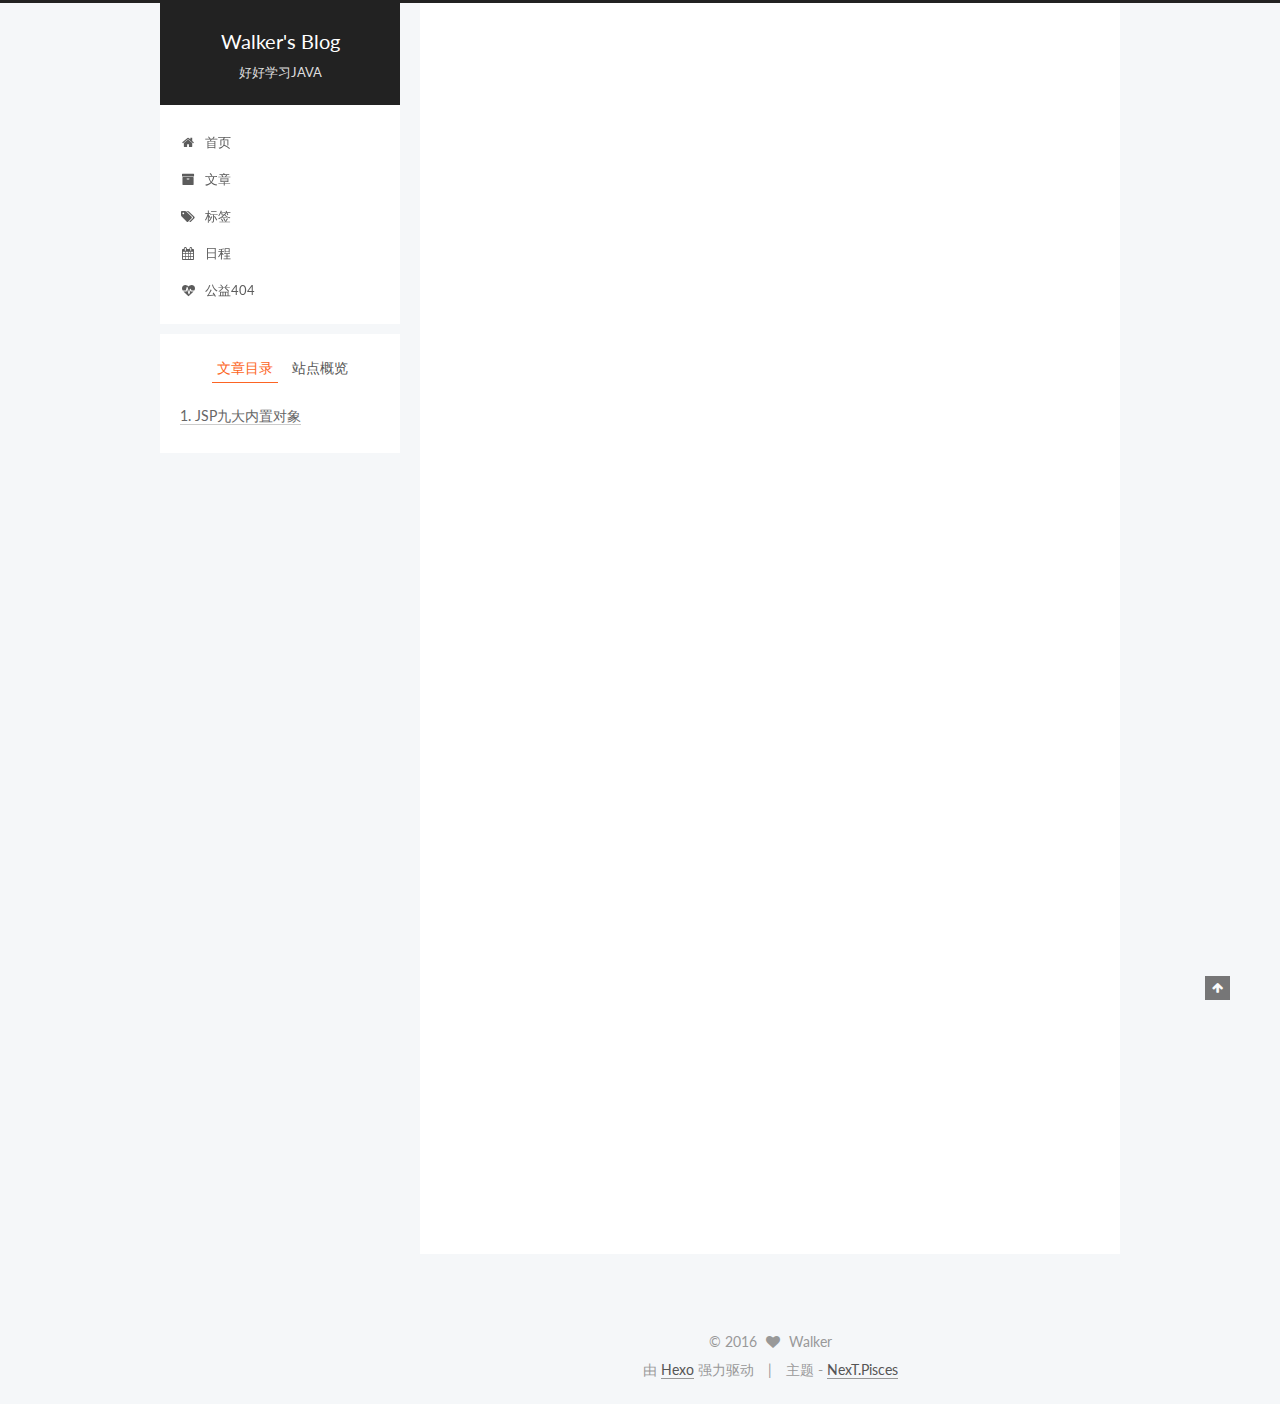
<file: 2016/05/11/jsp_1/index.html>
<!doctype html>



  


<html class="theme-next pisces use-motion">
<head>
  <meta charset="UTF-8"/>
<meta http-equiv="X-UA-Compatible" content="IE=edge,chrome=1" />
<meta name="viewport" content="width=device-width, initial-scale=1, maximum-scale=1"/>



<meta http-equiv="Cache-Control" content="no-transform" />
<meta http-equiv="Cache-Control" content="no-siteapp" />












  
  
  <link href="/vendors/fancybox/source/jquery.fancybox.css?v=2.1.5" rel="stylesheet" type="text/css" />




  
  
  
  

  
    
    
  

  

  

  

  
    
      
    

    
  

  
    
    
    <link href="//fonts.googleapis.com/css?family=Lato:300,300italic,400,400italic,700,700italic|PT Mono:300,300italic,400,400italic,700,700italic&subset=latin,latin-ext" rel="stylesheet" type="text/css">
  






<link href="/vendors/font-awesome/css/font-awesome.min.css?v=4.4.0" rel="stylesheet" type="text/css" />

<link href="/css/main.css?v=5.0.2" rel="stylesheet" type="text/css" />


  <meta name="keywords" content="java web," />








  <link rel="shortcut icon" type="image/x-icon" href="/favicon.ico?v=5.0.2" />






<meta name="description" content="JSP内置对象是Web容器创建的一组对象，不使用new关键字就可以使用的内置对象。">
<meta property="og:type" content="article">
<meta property="og:title" content="JSP内置对象">
<meta property="og:url" content="http://yoursite.com/2016/05/11/jsp_1/index.html">
<meta property="og:site_name" content="Walker's Blog">
<meta property="og:description" content="JSP内置对象是Web容器创建的一组对象，不使用new关键字就可以使用的内置对象。">
<meta property="og:updated_time" content="2016-11-05T07:14:21.315Z">
<meta name="twitter:card" content="summary">
<meta name="twitter:title" content="JSP内置对象">
<meta name="twitter:description" content="JSP内置对象是Web容器创建的一组对象，不使用new关键字就可以使用的内置对象。">



<script type="text/javascript" id="hexo.configuration">
  var NexT = window.NexT || {};
  var CONFIG = {
    scheme: 'Pisces',
    sidebar: {"position":"left","display":"post"},
    fancybox: true,
    motion: true,
    duoshuo: {
      userId: '0',
      author: '博主'
    }
  };
</script>




  <link rel="canonical" href="http://yoursite.com/2016/05/11/jsp_1/"/>


  <title> JSP内置对象 | Walker's Blog </title>
</head>

<body itemscope itemtype="//schema.org/WebPage" lang="zh-Hans">

  










  
  
    
  

  <div class="container one-collumn sidebar-position-left page-post-detail ">
    <div class="headband"></div>

    <header id="header" class="header" itemscope itemtype="//schema.org/WPHeader">
      <div class="header-inner"><div class="site-meta ">
  

  <div class="custom-logo-site-title">
    <a href="/"  class="brand" rel="start">
      <span class="logo-line-before"><i></i></span>
      <span class="site-title">Walker's Blog</span>
      <span class="logo-line-after"><i></i></span>
    </a>
  </div>
  <p class="site-subtitle">好好学习JAVA</p>
</div>

<div class="site-nav-toggle">
  <button>
    <span class="btn-bar"></span>
    <span class="btn-bar"></span>
    <span class="btn-bar"></span>
  </button>
</div>

<nav class="site-nav">
  

  
    <ul id="menu" class="menu">
      
        
        <li class="menu-item menu-item-home">
          <a href="/" rel="section">
            
              <i class="menu-item-icon fa fa-fw fa-home"></i> <br />
            
            首页
          </a>
        </li>
      
        
        <li class="menu-item menu-item-archives">
          <a href="/archives" rel="section">
            
              <i class="menu-item-icon fa fa-fw fa-archive"></i> <br />
            
            文章
          </a>
        </li>
      
        
        <li class="menu-item menu-item-tags">
          <a href="/tags" rel="section">
            
              <i class="menu-item-icon fa fa-fw fa-tags"></i> <br />
            
            标签
          </a>
        </li>
      
        
        <li class="menu-item menu-item-schedule">
          <a href="/schedule" rel="section">
            
              <i class="menu-item-icon fa fa-fw fa-calendar"></i> <br />
            
            日程
          </a>
        </li>
      
        
        <li class="menu-item menu-item-commonweal">
          <a href="/404.html" rel="section">
            
              <i class="menu-item-icon fa fa-fw fa-heartbeat"></i> <br />
            
            公益404
          </a>
        </li>
      

      
    </ul>
  

  
</nav>

 </div>
    </header>

    <main id="main" class="main">
      <div class="main-inner">
        <div class="content-wrap">
          <div id="content" class="content">
            

  <div id="posts" class="posts-expand">
    

  
  

  
  
  

  <article class="post post-type-normal " itemscope itemtype="//schema.org/Article">

    
      <header class="post-header">

        
        
          <h1 class="post-title" itemprop="name headline">
            
            
              
                JSP内置对象
              
            
          </h1>
        

        <div class="post-meta">
          <span class="post-time">
            <span class="post-meta-item-icon">
              <i class="fa fa-calendar-o"></i>
            </span>
            <span class="post-meta-item-text">发表于</span>
            <time itemprop="dateCreated" datetime="2016-05-11T15:31:16+08:00" content="2016-05-11">
              2016-05-11
            </time>
          </span>

          

          
            
          

          

          
          

          
        </div>
      </header>
    


    <div class="post-body" itemprop="articleBody">

      
      

      
        <p>JSP内置对象是Web容器创建的一组对象，不使用new关键字就可以使用的内置对象。<br><a id="more"></a></p>
<h3 id="JSP九大内置对象"><a href="#JSP九大内置对象" class="headerlink" title="JSP九大内置对象"></a>JSP九大内置对象</h3><p>out、request、response、session、application、Page、pageContext、exception、config</p>
<h5 id="out-对象"><a href="#out-对象" class="headerlink" title="out 对象"></a>out 对象</h5><p>out对象是JspWriter类的实例，是向客户端输出内容常用的对象。</p>
<ul>
<li>常用方法<ol>
<li>void println() 向客户端打印字符串</li>
<li>void clear() 清除缓冲区的内容，如果在flush之后调用会抛出异常</li>
<li>void clearBuffer() 清除缓冲区的内容，如果在flush之后调用不会抛出异常</li>
<li>void flush() 将缓冲区内容输出到客户端</li>
<li>int getBufferSize() 返回缓冲区以字节数的大小，如不设缓冲区则为0</li>
<li>int getRemaining() 返回缓冲区还剩余多少可用</li>
<li>boolean isAutoFlush() 返回当缓冲区满时，是自动清空还是抛出异常</li>
<li>void close() 关闭输出流</li>
</ol>
</li>
</ul>
<h5 id="request-对象"><a href="#request-对象" class="headerlink" title="request 对象"></a>request 对象</h5><p>客户端的请求信息被封装在request对象中，通过它才能了解到客户的需求，然后做出响应。它是HttpServletRequest类的实例。request对象具有请求域，即完成客户端的请求之前，该对象一直有效。</p>
<ul>
<li>常用方法<ol>
<li>String getParameter(String name) 返回name指定参数的参数值</li>
<li>String[] getParameterValues(String name) 返回包含参数name的所有值的数组</li>
</ol>
</li>
</ul>

      
    </div>

    <div>
      
        

      
    </div>

    <div>
      
        

      
    </div>

    <footer class="post-footer">
      
        <div class="post-tags">
          
            <a href="/tags/java-web/" rel="tag">#java web</a>
          
        </div>
      

      
        <div class="post-nav">
          <div class="post-nav-next post-nav-item">
            
              <a href="/2016/04/24/jsp/" rel="next" title="JSP学习笔记(一)">
                <i class="fa fa-chevron-left"></i> JSP学习笔记(一)
              </a>
            
          </div>

          <div class="post-nav-prev post-nav-item">
            
          </div>
        </div>
      

      
      
    </footer>
  </article>



    <div class="post-spread">
      
    </div>
  </div>


          </div>
          


          
  <div class="comments" id="comments">
    
  </div>


        </div>
        
          
  
  <div class="sidebar-toggle">
    <div class="sidebar-toggle-line-wrap">
      <span class="sidebar-toggle-line sidebar-toggle-line-first"></span>
      <span class="sidebar-toggle-line sidebar-toggle-line-middle"></span>
      <span class="sidebar-toggle-line sidebar-toggle-line-last"></span>
    </div>
  </div>

  <aside id="sidebar" class="sidebar">
    <div class="sidebar-inner">

      

      
        <ul class="sidebar-nav motion-element">
          <li class="sidebar-nav-toc sidebar-nav-active" data-target="post-toc-wrap" >
            文章目录
          </li>
          <li class="sidebar-nav-overview" data-target="site-overview">
            站点概览
          </li>
        </ul>
      

      <section class="site-overview sidebar-panel ">
        <div class="site-author motion-element" itemprop="author" itemscope itemtype="//schema.org/Person">
          <img class="site-author-image" itemprop="image"
               src="/images/java.png"
               alt="Walker" />
          <p class="site-author-name" itemprop="name">Walker</p>
          <p class="site-description motion-element" itemprop="description">感谢那些再也回不去的时光，让我学会成长。</p>
        </div>
        <nav class="site-state motion-element">
          <div class="site-state-item site-state-posts">
            <a href="/archives">
              <span class="site-state-item-count">4</span>
              <span class="site-state-item-name">日志</span>
            </a>
          </div>

          

          
            <div class="site-state-item site-state-tags">
              <a href="/tags">
                <span class="site-state-item-count">1</span>
                <span class="site-state-item-name">标签</span>
              </a>
            </div>
          

        </nav>

        

        <div class="links-of-author motion-element">
          
            
              <span class="links-of-author-item">
                <a href="https://github.com/agnoscesua" target="_blank" title="GitHub">
                  
                    <i class="fa fa-fw fa-github"></i>
                  
                  GitHub
                </a>
              </span>
            
          
        </div>

        
        

        
        

      </section>

      
        <section class="post-toc-wrap motion-element sidebar-panel sidebar-panel-active">
          <div class="post-toc">
            
              
            
            
              <div class="post-toc-content"><ol class="nav"><li class="nav-item nav-level-3"><a class="nav-link" href="#JSP九大内置对象"><span class="nav-number">1.</span> <span class="nav-text">JSP九大内置对象</span></a><ol class="nav-child"><li class="nav-item nav-level-5"><a class="nav-link" href="#out-对象"><span class="nav-number">1.0.1.</span> <span class="nav-text">out 对象</span></a></li><li class="nav-item nav-level-5"><a class="nav-link" href="#request-对象"><span class="nav-number">1.0.2.</span> <span class="nav-text">request 对象</span></a></li></ol></li></ol></li></ol></div>
            
          </div>
        </section>
      

    </div>
  </aside>


        
      </div>
    </main>

    <footer id="footer" class="footer">
      <div class="footer-inner">
        <div class="copyright" >
  
  &copy; 
  <span itemprop="copyrightYear">2016</span>
  <span class="with-love">
    <i class="fa fa-heart"></i>
  </span>
  <span class="author" itemprop="copyrightHolder">Walker</span>
</div>

<div class="powered-by">
  由 <a class="theme-link" href="https://hexo.io">Hexo</a> 强力驱动
</div>

<div class="theme-info">
  主题 -
  <a class="theme-link" href="https://github.com/iissnan/hexo-theme-next">
    NexT.Pisces
  </a>
</div>

        

        
      </div>
    </footer>

    <div class="back-to-top">
      <i class="fa fa-arrow-up"></i>
    </div>
  </div>

  

<script type="text/javascript">
  if (Object.prototype.toString.call(window.Promise) !== '[object Function]') {
    window.Promise = null;
  }
</script>









  



  
  <script type="text/javascript" src="/vendors/jquery/index.js?v=2.1.3"></script>

  
  <script type="text/javascript" src="/vendors/fastclick/lib/fastclick.min.js?v=1.0.6"></script>

  
  <script type="text/javascript" src="/vendors/jquery_lazyload/jquery.lazyload.js?v=1.9.7"></script>

  
  <script type="text/javascript" src="/vendors/velocity/velocity.min.js?v=1.2.1"></script>

  
  <script type="text/javascript" src="/vendors/velocity/velocity.ui.min.js?v=1.2.1"></script>

  
  <script type="text/javascript" src="/vendors/fancybox/source/jquery.fancybox.pack.js?v=2.1.5"></script>


  


  <script type="text/javascript" src="/js/src/utils.js?v=5.0.2"></script>

  <script type="text/javascript" src="/js/src/motion.js?v=5.0.2"></script>



  
  


  <script type="text/javascript" src="/js/src/affix.js?v=5.0.2"></script>

  <script type="text/javascript" src="/js/src/schemes/pisces.js?v=5.0.2"></script>



  
  <script type="text/javascript" src="/js/src/scrollspy.js?v=5.0.2"></script>
<script type="text/javascript" src="/js/src/post-details.js?v=5.0.2"></script>



  


  <script type="text/javascript" src="/js/src/bootstrap.js?v=5.0.2"></script>



  



  




  
  

  

  

  

  


</body>
</html>
</file>
<file: css/main.css>
/* normalize.css v3.0.2 | MIT License | git.io/normalize */
html {
  font-family: sans-serif; /* 1 */
  -ms-text-size-adjust: 100%; /* 2 */
  -webkit-text-size-adjust: 100%; /* 2 */
}
body {
  margin: 0;
}
article,
aside,
details,
figcaption,
figure,
footer,
header,
hgroup,
main,
menu,
nav,
section,
summary {
  display: block;
}
audio,
canvas,
progress,
video {
  display: inline-block; /* 1 */
  vertical-align: baseline; /* 2 */
}
audio:not([controls]) {
  display: none;
  height: 0;
}
[hidden],
template {
  display: none;
}
a {
  background-color: transparent;
}
a:active,
a:hover {
  outline: 0;
}
abbr[title] {
  border-bottom: 1px dotted;
}
b,
strong {
  font-weight: bold;
}
dfn {
  font-style: italic;
}
h1 {
  font-size: 2em;
  margin: 0.67em 0;
}
mark {
  background: #ff0;
  color: #000;
}
small {
  font-size: 80%;
}
sub,
sup {
  font-size: 75%;
  line-height: 0;
  position: relative;
  vertical-align: baseline;
}
sup {
  top: -0.5em;
}
sub {
  bottom: -0.25em;
}
img {
  border: 0;
}
svg:not(:root) {
  overflow: hidden;
}
figure {
  margin: 1em 40px;
}
hr {
  -moz-box-sizing: content-box;
  box-sizing: content-box;
  height: 0;
}
pre {
  overflow: auto;
}
code,
kbd,
pre,
samp {
  font-family: monospace, monospace;
  font-size: 1em;
}
button,
input,
optgroup,
select,
textarea {
  color: inherit; /* 1 */
  font: inherit; /* 2 */
  margin: 0; /* 3 */
}
button {
  overflow: visible;
}
button,
select {
  text-transform: none;
}
button,
html input[type="button"],
input[type="reset"],
input[type="submit"] {
  -webkit-appearance: button; /* 2 */
  cursor: pointer; /* 3 */
}
button[disabled],
html input[disabled] {
  cursor: default;
}
button::-moz-focus-inner,
input::-moz-focus-inner {
  border: 0;
  padding: 0;
}
input {
  line-height: normal;
}
input[type="checkbox"],
input[type="radio"] {
  box-sizing: border-box; /* 1 */
  padding: 0; /* 2 */
}
input[type="number"]::-webkit-inner-spin-button,
input[type="number"]::-webkit-outer-spin-button {
  height: auto;
}
input[type="search"] {
  -webkit-appearance: textfield; /* 1 */
  -moz-box-sizing: content-box;
  -webkit-box-sizing: content-box; /* 2 */
  box-sizing: content-box;
}
input[type="search"]::-webkit-search-cancel-button,
input[type="search"]::-webkit-search-decoration {
  -webkit-appearance: none;
}
fieldset {
  border: 1px solid #c0c0c0;
  margin: 0 2px;
  padding: 0.35em 0.625em 0.75em;
}
legend {
  border: 0; /* 1 */
  padding: 0; /* 2 */
}
textarea {
  overflow: auto;
}
optgroup {
  font-weight: bold;
}
table {
  border-collapse: collapse;
  border-spacing: 0;
}
td,
th {
  padding: 0;
}
::selection {
  background: #262a30;
  color: #fff;
}
body {
  position: relative;
  font-family: 'Lato', "PingFang SC", "Microsoft YaHei", sans-serif;
  font-size: 14px;
  line-height: 2;
  color: #555;
  background: #fff;
}
@media (max-width: 767px) {
  body {
    padding-right: 0 !important;
  }
}
@media (min-width: 768px) and (max-width: 991px) {
  body {
    padding-right: 0 !important;
  }
}
@media (min-width: 1600px) {
  body {
    font-size: 16px;
  }
}
h1,
h2,
h3,
h4,
h5,
h6 {
  margin: 0;
  padding: 0;
  font-weight: bold;
  line-height: 1.5;
  font-family: 'Lato', "PingFang SC", "Microsoft YaHei", sans-serif;
}
h2,
h3,
h4,
h5,
h6 {
  margin: 20px 0 15px;
}
h1 {
  font-size: 22px;
}
@media (max-width: 767px) {
  h1 {
    font-size: 18px;
  }
}
h2 {
  font-size: 20px;
}
@media (max-width: 767px) {
  h2 {
    font-size: 16px;
  }
}
h3 {
  font-size: 18px;
}
@media (max-width: 767px) {
  h3 {
    font-size: 14px;
  }
}
h4 {
  font-size: 16px;
}
@media (max-width: 767px) {
  h4 {
    font-size: 12px;
  }
}
h5 {
  font-size: 14px;
}
@media (max-width: 767px) {
  h5 {
    font-size: 10px;
  }
}
h6 {
  font-size: 12px;
}
@media (max-width: 767px) {
  h6 {
    font-size: 8px;
  }
}
p {
  margin: 0 0 25px 0;
}
a {
  color: #555;
  text-decoration: none;
  border-bottom: 1px solid #999;
  word-wrap: break-word;
}
a:hover {
  color: #222;
  border-bottom-color: #222;
}
ul {
  list-style: none;
}
blockquote {
  margin: 0;
  padding: 0;
}
img {
  display: block;
  margin: auto;
  max-width: 100%;
  height: auto;
}
hr {
  margin: 40px 0;
  height: 3px;
  border: none;
  background-color: #ddd;
  background-image: repeating-linear-gradient(-45deg, #fff, #fff 4px, transparent 4px, transparent 8px);
}
blockquote {
  padding: 0 15px;
  color: #666;
  border-left: 4px solid #ddd;
}
blockquote cite::before {
  content: "-";
  padding: 0 5px;
}
dt {
  font-weight: 700;
}
dd {
  margin: 0;
  padding: 0;
}
.text-left {
  text-align: left;
}
.text-center {
  text-align: center;
}
.text-right {
  text-align: right;
}
.text-justify {
  text-align: justify;
}
.text-nowrap {
  white-space: nowrap;
}
.text-lowercase {
  text-transform: lowercase;
}
.text-uppercase {
  text-transform: uppercase;
}
.text-capitalize {
  text-transform: capitalize;
}
.center-block {
  display: block;
  margin-left: auto;
  margin-right: auto;
}
.clearfix:before,
.clearfix:after {
  content: " ";
  display: table;
}
.clearfix:after {
  clear: both;
}
.pullquote {
  width: 45%;
}
.pullquote.left {
  float: left;
  margin-left: 5px;
  margin-right: 10px;
}
.pullquote.right {
  float: right;
  margin-left: 10px;
  margin-right: 5px;
}
.affix.affix.affix {
  position: fixed;
}
.translation {
  margin-top: -20px;
  font-size: 14px;
  color: #999;
}
.scrollbar-measure {
  width: 100px;
  height: 100px;
  overflow: scroll;
  position: absolute;
  top: -9999px;
}
.use-motion .motion-element {
  opacity: 0;
}
#local-search-input {
  padding: 3px;
  border: none;
  text-indent: 14px;
  border-radius: 0;
  width: 140px;
  outline: none;
  border-bottom: 1px solid #999;
  background: inherit;
  opacity: 0.5;
}
#local-search-input:focus {
  opacity: 1;
}
.search-icon {
  position: absolute;
  top: 9px;
}
table {
  margin: 20px 0;
  width: 100%;
  border-collapse: collapse;
  border-spacing: 0;
  border: 1px solid #ddd;
  font-size: 14px;
  table-layout: fixed;
  word-wrap: break-all;
}
table>tbody>tr:nth-of-type(odd) {
  background-color: #f9f9f9;
}
table>tbody>tr:hover {
  background-color: #f5f5f5;
}
caption,
th,
td {
  padding: 8px;
  text-align: left;
  vertical-align: middle;
  font-weight: normal;
}
th,
td {
  border-bottom: 3px solid #ddd;
  border-right: 1px solid #eee;
}
th {
  padding-bottom: 10px;
  font-weight: 700;
}
td {
  border-bottom-width: 1px;
}
html,
body {
  height: 100%;
}
.container {
  position: relative;
  min-height: 100%;
}
.header-inner {
  margin: 0 auto;
  padding: 100px 0 70px;
  width: 700px;
}
@media (min-width: 1600px) {
  .container .header-inner {
    width: 900px;
  }
}
.main {
  padding-bottom: 150px;
}
.main-inner {
  margin: 0 auto;
  width: 700px;
}
@media (min-width: 1600px) {
  .container .main-inner {
    width: 900px;
  }
}
.footer {
  position: absolute;
  left: 0;
  bottom: 0;
  width: 100%;
  min-height: 50px;
}
.footer-inner {
  box-sizing: border-box;
  margin: 20px auto;
  width: 700px;
}
@media (min-width: 1600px) {
  .container .footer-inner {
    width: 900px;
  }
}
pre,
.highlight {
  overflow: auto;
  margin: 20px 0;
  padding: 15px;
  font-size: 13px;
  color: #4d4d4c;
  background: #f7f7f7;
  line-height: 1.6;
}
pre,
code {
  font-family: 'PT Mono', consolas, Menlo, "PingFang SC", "Microsoft YaHei", monospace;
}
code {
  padding: 2px 4px;
  word-wrap: break-all;
  color: #4d4d4c;
  background: #f7f7f7;
  border-radius: 3px;
  font-size: 13px;
}
pre code {
  padding: 0;
  color: #4d4d4c;
  background: none;
  text-shadow: none;
}
.highlight pre {
  border: none;
  margin: 0;
  padding: 1px;
}
.highlight table {
  margin: 0;
  width: auto;
  border: none;
}
.highlight td {
  border: none;
  padding: 0;
}
.highlight figcaption {
  font-size: 1em;
  color: #4d4d4c;
  line-height: 1em;
  margin-bottom: 1em;
}
.highlight figcaption:before,
.highlight figcaption:after {
  content: " ";
  display: table;
}
.highlight figcaption:after {
  clear: both;
}
.highlight figcaption a {
  float: right;
  color: #4d4d4c;
}
.highlight figcaption a:hover {
  border-bottom-color: #4d4d4c;
}
.highlight .gutter pre {
  color: #666;
  text-align: right;
  padding-right: 20px;
}
.highlight .line {
  height: 20px;
}
.gutter {
  -webkit-user-select: none;
  -moz-user-select: none;
  -ms-user-select: none;
  user-select: none;
}
.gist table {
  width: auto;
}
.gist table td {
  border: none;
}
pre .deletion {
  background: #fdd;
}
pre .addition {
  background: #dfd;
}
pre .meta {
  color: #8959a8;
}
pre .comment {
  color: #8e908c;
}
pre .variable,
pre .attribute,
pre .tag,
pre .regexp,
pre .ruby .constant,
pre .xml .tag .title,
pre .xml .pi,
pre .xml .doctype,
pre .html .doctype,
pre .css .id,
pre .css .class,
pre .css .pseudo {
  color: #c82829;
}
pre .number,
pre .preprocessor,
pre .built_in,
pre .literal,
pre .params,
pre .constant,
pre .command {
  color: #f5871f;
}
pre .ruby .class .title,
pre .css .rules .attribute,
pre .string,
pre .value,
pre .inheritance,
pre .header,
pre .ruby .symbol,
pre .xml .cdata,
pre .special,
pre .number,
pre .formula {
  color: #718c00;
}
pre .title,
pre .css .hexcolor {
  color: #3e999f;
}
pre .function,
pre .python .decorator,
pre .python .title,
pre .ruby .function .title,
pre .ruby .title .keyword,
pre .perl .sub,
pre .javascript .title,
pre .coffeescript .title {
  color: #4271ae;
}
pre .keyword,
pre .javascript .function {
  color: #8959a8;
}
.full-image.full-image.full-image {
  border: none;
  max-width: 100%;
  width: auto;
  margin: 20px auto;
}
@media (min-width: 992px) {
  .full-image.full-image.full-image {
    max-width: none;
    width: 126%;
    margin: 0 -13%;
  }
}
.blockquote-center,
.page-home .post-type-quote blockquote,
.page-post-detail .post-type-quote blockquote {
  position: relative;
  margin: 40px 0;
  padding: 0;
  border-left: none;
  text-align: center;
}
.blockquote-center::before,
.page-home .post-type-quote blockquote::before,
.page-post-detail .post-type-quote blockquote::before,
.blockquote-center::after,
.page-home .post-type-quote blockquote::after,
.page-post-detail .post-type-quote blockquote::after {
  position: absolute;
  content: ' ';
  display: block;
  width: 100%;
  height: 24px;
  opacity: 0.2;
  background-repeat: no-repeat;
  background-position: 0 -6px;
  background-size: 22px 22px;
}
.blockquote-center::before,
.page-home .post-type-quote blockquote::before,
.page-post-detail .post-type-quote blockquote::before {
  top: -20px;
  background-image: url("../images/quote-l.svg");
  border-top: 1px solid #ccc;
}
.blockquote-center::after,
.page-home .post-type-quote blockquote::after,
.page-post-detail .post-type-quote blockquote::after {
  bottom: -20px;
  background-image: url("../images/quote-r.svg");
  border-bottom: 1px solid #ccc;
  background-position: 100% 8px;
}
.blockquote-center p,
.page-home .post-type-quote blockquote p,
.page-post-detail .post-type-quote blockquote p,
.blockquote-center div,
.page-home .post-type-quote blockquote div,
.page-post-detail .post-type-quote blockquote div {
  text-align: center;
}
.post .post-body .group-picture img {
  box-sizing: border-box;
  padding: 0 3px;
  border: none;
}
.post .group-picture-row {
  overflow: hidden;
  margin-top: 6px;
}
.post .group-picture-row:first-child {
  margin-top: 0;
}
.post .group-picture-column {
  float: left;
}
.page-post-detail .post-body .group-picture-column {
  float: none;
  margin-top: 10px;
  width: auto !important;
}
.page-post-detail .post-body .group-picture-column img {
  margin: 0 auto;
}
.page-archive .group-picture-container {
  overflow: hidden;
}
.page-archive .group-picture-row {
  float: left;
}
.page-archive .group-picture-row:first-child {
  margin-top: 6px;
}
.page-archive .group-picture-column {
  max-width: 150px;
  max-height: 150px;
}
.btn {
  display: inline-block;
  padding: 0 20px;
  font-size: 14px;
  color: #fff;
  background: #222;
  border: 2px solid #555;
  text-decoration: none;
  border-radius: 0;
  transition-property: background-color;
  transition-duration: 0.2s;
  transition-timing-function: ease-in-out;
  transition-delay: 0s;
}
.btn:hover,
.post-more-link .btn:hover {
  border-color: #222;
  color: #fff;
  background: #222;
}
.btn-bar {
  display: block;
  width: 22px;
  height: 2px;
  background: #555;
  border-radius: 1px;
}
.btn-bar+.btn-bar {
  margin-top: 4px;
}
.pagination {
  margin: 120px 0 40px;
  text-align: center;
  border-top: 1px solid #eee;
}
.page-number-basic,
.pagination .prev,
.pagination .next,
.pagination .page-number,
.pagination .space {
  display: inline-block;
  position: relative;
  top: -1px;
  margin: 0 10px;
  padding: 0 10px;
  line-height: 30px;
}
@media (max-width: 767px) {
  .page-number-basic,
  .pagination .prev,
  .pagination .next,
  .pagination .page-number,
  .pagination .space {
    margin: 0 5px;
  }
}
.pagination .prev,
.pagination .next,
.pagination .page-number {
  border-bottom: 0;
  border-top: 1px solid #eee;
  transition-property: border-color;
  transition-duration: 0.2s;
  transition-timing-function: ease-in-out;
  transition-delay: 0s;
}
.pagination .prev:hover,
.pagination .next:hover,
.pagination .page-number:hover {
  border-top-color: #222;
}
.pagination .space {
  padding: 0;
  margin: 0;
}
.pagination .prev {
  margin-left: 0;
}
.pagination .next {
  margin-right: 0;
}
.pagination .page-number.current {
  color: #fff;
  background: #ccc;
  border-top-color: #ccc;
}
@media (max-width: 767px) {
  .pagination {
    border-top: none;
  }
  .pagination .prev,
  .pagination .next,
  .pagination .page-number {
    margin-bottom: 10px;
    border-top: 0;
    border-bottom: 1px solid #eee;
  }
  .pagination .prev:hover,
  .pagination .next:hover,
  .pagination .page-number:hover {
    border-bottom-color: #222;
  }
}
.comments {
  margin: 60px 20px 0;
}
.tag-cloud {
  text-align: center;
}
.tag-cloud a {
  display: inline-block;
  margin: 10px;
}
.back-to-top {
  box-sizing: border-box;
  position: fixed;
  bottom: -100px;
  right: 50px;
  z-index: 1050;
  padding: 0 6px;
  width: 25px;
  background: #222;
  font-size: 12px;
  opacity: 0.6;
  color: #fff;
  cursor: pointer;
  text-align: center;
  -webkit-transform: translateZ(0);
  transition-property: bottom;
  transition-duration: 0.2s;
  transition-timing-function: ease-in-out;
  transition-delay: 0s;
}
@media (max-width: 767px) {
  .back-to-top {
    display: none;
  }
}
@media (min-width: 768px) and (max-width: 991px) {
  .back-to-top {
    display: none;
  }
}
.back-to-top.back-to-top-on {
  bottom: 40px;
}
.header {
  background: #fff;
}
.header-inner {
  position: relative;
}
.headband {
  height: 3px;
  background: #222;
}
.site-meta {
  margin: 0;
  text-align: center;
}
@media (max-width: 767px) {
  .site-meta {
    text-align: center;
  }
}
.brand {
  position: relative;
  display: inline-block;
  padding: 0 40px;
  color: #fff;
  background: #222;
  border-bottom: none;
}
.brand:hover {
  color: #fff;
}
.logo {
  display: inline-block;
  margin-right: 5px;
  line-height: 36px;
  vertical-align: top;
}
.site-title {
  display: inline-block;
  vertical-align: top;
  line-height: 36px;
  font-size: 20px;
  font-weight: normal;
  font-family: 'Lato', "PingFang SC", "Microsoft YaHei", sans-serif;
}
.site-subtitle {
  margin-top: 10px;
  font-size: 13px;
  color: #ddd;
}
.use-motion .brand {
  opacity: 0;
}
.use-motion .logo,
.use-motion .site-title,
.use-motion .site-subtitle {
  opacity: 0;
  position: relative;
  top: -10px;
}
.site-nav-toggle {
  display: none;
  position: absolute;
  top: 10px;
  left: 10px;
}
@media (max-width: 767px) {
  .site-nav-toggle {
    display: block;
  }
}
.site-nav-toggle button {
  margin-top: 2px;
  padding: 9px 10px;
  background: transparent;
  border: none;
}
@media (max-width: 767px) {
  .site-nav {
    display: none;
    margin: 0 -10px;
    padding: 0 10px;
    clear: both;
    border-top: 1px solid #ddd;
  }
}
@media (min-width: 768px) and (max-width: 991px) {
  .site-nav {
    display: block !important;
  }
}
@media (min-width: 992px) {
  .site-nav {
    display: block !important;
  }
}
.menu {
  margin-top: 20px;
  padding-left: 0;
  text-align: center;
}
.menu .menu-item {
  display: inline-block;
  margin: 0 10px;
}
@media screen and (max-width: 767px) {
  .menu .menu-item {
    margin-top: 10px;
  }
}
.menu .menu-item a {
  display: block;
  font-size: 13px;
  text-transform: capitalize;
  line-height: inherit;
  border-bottom: 1px solid transparent;
  transition-property: border-color;
  transition-duration: 0.2s;
  transition-timing-function: ease-in-out;
  transition-delay: 0s;
}
.menu .menu-item a:hover,
.menu-item-active a {
  border-bottom-color: #222;
}
.menu .menu-item .fa {
  margin-right: 5px;
}
.use-motion .menu-item {
  opacity: 0;
}
.post-body {
  font-family: 'Lato', "PingFang SC", "Microsoft YaHei", sans-serif;
}
@media (max-width: 767px) {
  .post-body {
    word-break: break-word;
  }
}
.post-body .fancybox img {
  display: block !important;
  margin: 0 auto;
  cursor: pointer;
  cursor: zoom-in;
  cursor: -webkit-zoom-in;
}
.post-body .image-caption,
.post-body .figure .caption {
  margin: 10px auto 15px;
  text-align: center;
  font-size: 14px;
  color: #999;
  font-weight: bold;
  line-height: 1;
}
.post-sticky-flag {
  display: inline-block;
  font-size: 16px;
  -ms-transform: rotate(30deg);
  -webkit-transform: rotate(30deg);
  -moz-transform: rotate(30deg);
  -ms-transform: rotate(30deg);
  -o-transform: rotate(30deg);
  transform: rotate(30deg);
}
.posts-expand {
  padding-top: 40px;
}
@media (max-width: 767px) {
  .posts-expand {
    margin: 0 20px;
  }
  .post-body pre,
  .post-body .highlight {
    padding: 10px;
  }
  .post-body pre .gutter pre,
  .post-body .highlight .gutter pre {
    padding-right: 10px;
  }
}
@media (min-width: 992px) {
  .posts-expand .post-body {
    text-align: justify;
  }
}
.posts-expand .post-body h2,
.posts-expand .post-body h3,
.posts-expand .post-body h4,
.posts-expand .post-body h5,
.posts-expand .post-body h6 {
  padding-top: 10px;
}
.posts-expand .post-body h2 .header-anchor,
.posts-expand .post-body h3 .header-anchor,
.posts-expand .post-body h4 .header-anchor,
.posts-expand .post-body h5 .header-anchor,
.posts-expand .post-body h6 .header-anchor {
  float: right;
  margin-left: 10px;
  color: #ccc;
  border-bottom-style: none;
  visibility: hidden;
}
.posts-expand .post-body h2 .header-anchor:hover,
.posts-expand .post-body h3 .header-anchor:hover,
.posts-expand .post-body h4 .header-anchor:hover,
.posts-expand .post-body h5 .header-anchor:hover,
.posts-expand .post-body h6 .header-anchor:hover {
  color: inherit;
}
.posts-expand .post-body h2:hover .header-anchor,
.posts-expand .post-body h3:hover .header-anchor,
.posts-expand .post-body h4:hover .header-anchor,
.posts-expand .post-body h5:hover .header-anchor,
.posts-expand .post-body h6:hover .header-anchor {
  visibility: visible;
}
.posts-expand .post-body ul li {
  list-style: circle;
}
.posts-expand .post-body img {
  box-sizing: border-box;
  margin: auto;
  padding: 3px;
  border: 1px solid #ddd;
}
.posts-expand .fancybox img {
  margin: 0 auto;
}
@media (max-width: 767px) {
  .posts-collapse {
    margin: 0 20px;
  }
  .posts-collapse .post-title,
  .posts-collapse .post-meta {
    display: block;
    width: auto;
    text-align: left;
  }
}
.posts-collapse {
  position: relative;
  z-index: 1010;
  margin-left: 55px;
}
.posts-collapse::after {
  content: " ";
  position: absolute;
  top: 20px;
  left: 0;
  margin-left: -2px;
  width: 4px;
  height: 100%;
  background: #f5f5f5;
  z-index: -1;
}
@media (max-width: 767px) {
  .posts-collapse {
    margin: 0 20px;
  }
}
.posts-collapse .collection-title {
  position: relative;
  margin: 60px 0;
}
.posts-collapse .collection-title h2 {
  margin-left: 20px;
}
.posts-collapse .collection-title small {
  color: #bbb;
}
.posts-collapse .collection-title::before {
  content: " ";
  position: absolute;
  left: 0;
  top: 50%;
  margin-left: -4px;
  margin-top: -4px;
  width: 8px;
  height: 8px;
  background: #bbb;
  border-radius: 50%;
}
.posts-collapse .post {
  margin: 30px 0;
}
.posts-collapse .post-header {
  position: relative;
  transition-duration: 0.2s;
  transition-timing-function: ease-in-out;
  transition-delay: 0s;
  transition-property: border;
  border-bottom: 1px dashed #ccc;
}
.posts-collapse .post-header::before {
  content: " ";
  position: absolute;
  left: 0;
  top: 12px;
  width: 6px;
  height: 6px;
  margin-left: -4px;
  background: #bbb;
  border-radius: 50%;
  border: 1px solid #fff;
  transition-duration: 0.2s;
  transition-timing-function: ease-in-out;
  transition-delay: 0s;
  transition-property: background;
}
.posts-collapse .post-header:hover {
  border-bottom-color: #666;
}
.posts-collapse .post-header:hover::before {
  background: #222;
}
.posts-collapse .post-meta {
  position: absolute;
  font-size: 12px;
  left: 20px;
  top: 5px;
}
.posts-collapse .post-comments-count {
  display: none;
}
.posts-collapse .post-title {
  margin-left: 60px;
  font-size: 16px;
  font-weight: normal;
  line-height: inherit;
}
.posts-collapse .post-title::after {
  margin-left: 3px;
  opacity: 0.6;
}
.posts-collapse .post-title a {
  color: #666;
  border-bottom: none;
}
.page-home .post-type-quote .post-header,
.page-post-detail .post-type-quote .post-header,
.page-home .post-type-quote .post-tags,
.page-post-detail .post-type-quote .post-tags {
  display: none;
}
.posts-expand .post-title {
  font-size: 26px;
  text-align: center;
  word-break: break-word;
  font-weight: 300;
}
@media (max-width: 767px) {
  .posts-expand .post-title {
    font-size: 22px;
  }
}
.posts-expand .post-title-link {
  display: inline-block;
  position: relative;
  color: #555;
  border-bottom: none;
  line-height: 1.2;
  vertical-align: top;
}
.posts-expand .post-title-link::before {
  content: "";
  position: absolute;
  width: 100%;
  height: 2px;
  bottom: 0;
  left: 0;
  background-color: #000;
  visibility: hidden;
  -webkit-transform: scaleX(0);
  -moz-transform: scaleX(0);
  -ms-transform: scaleX(0);
  -o-transform: scaleX(0);
  transform: scaleX(0);
  transition-duration: 0.2s;
  transition-timing-function: ease-in-out;
  transition-delay: 0s;
}
.posts-expand .post-title-link:hover::before {
  visibility: visible;
  -webkit-transform: scaleX(1);
  -moz-transform: scaleX(1);
  -ms-transform: scaleX(1);
  -o-transform: scaleX(1);
  transform: scaleX(1);
}
.posts-expand .post-title-link .fa {
  font-size: 16px;
}
.posts-expand .post-meta {
  margin: 3px 0 60px 0;
  color: #999;
  font-family: 'Lato', "PingFang SC", "Microsoft YaHei", sans-serif;
  font-size: 12px;
  text-align: center;
}
.posts-expand .post-meta .post-category-list {
  display: inline-block;
  margin: 0;
  padding: 3px;
}
.posts-expand .post-meta .post-category-list-link {
  color: #999;
}
.post-meta-item-icon {
  display: none;
  margin-right: 3px;
}
@media (min-width: 768px) and (max-width: 991px) {
  .post-meta-item-icon {
    display: inline-block;
  }
}
@media (max-width: 767px) {
  .post-meta-item-icon {
    display: inline-block;
  }
}
@media (min-width: 768px) and (max-width: 991px) {
  .post-meta-item-text {
    display: none;
  }
}
@media (max-width: 767px) {
  .post-meta-item-text {
    display: none;
  }
}
@media (max-width: 767px) {
  .posts-expand .post-comments-count {
    display: none;
  }
}
.post-more-link {
  margin-top: 50px;
}
.post-more-link .btn {
  color: #555;
  font-size: 14px;
  background: #fff;
  border-radius: 2px;
  line-height: 2;
}
.posts-expand .post-tags {
  margin-top: 40px;
  text-align: center;
}
.posts-expand .post-tags a {
  display: inline-block;
  margin-right: 10px;
  font-size: 13px;
}
.post-nav {
  overflow: hidden;
  margin-top: 60px;
  padding: 10px;
  white-space: nowrap;
  border-top: 1px solid #eee;
}
.post-nav-item {
  display: inline-block;
  width: 50%;
  white-space: normal;
}
.post-nav-item a {
  position: relative;
  display: inline-block;
  line-height: 25px;
  font-size: 14px;
  color: #555;
  border-bottom: none;
}
.post-nav-item a:hover {
  color: #222;
  border-bottom: none;
}
.post-nav-item a:active {
  top: 2px;
}
.post-nav-item a i {
  font-size: 12px;
}
.post-nav-prev {
  text-align: right;
}
.posts-expand .post-eof {
  display: block;
  margin: 80px auto 60px;
  width: 8%;
  height: 1px;
  background: #ccc;
  text-align: center;
}
.post:last-child .post-eof.post-eof.post-eof {
  display: none;
}
.post-gallery {
  display: table;
  table-layout: fixed;
  width: 100%;
  border-collapse: separate;
}
.post-gallery-row {
  display: table-row;
}
.post-gallery .post-gallery-img {
  display: table-cell;
  text-align: center;
  vertical-align: middle;
  border: none;
}
.post-gallery .post-gallery-img img {
  max-width: 100%;
  max-height: 100%;
  border: none;
}
.fancybox-close,
.fancybox-close:hover {
  border: none;
}
.sidebar {
  position: fixed;
  right: 0;
  top: 0;
  bottom: 0;
  width: 0;
  z-index: 1040;
  box-shadow: inset 0 2px 6px #000;
  background: #222;
  -webkit-transform: translateZ(0);
}
.sidebar a {
  color: #999;
  border-bottom-color: #555;
}
.sidebar a:hover {
  color: #eee;
}
@media (min-width: 768px) and (max-width: 991px) {
  .sidebar {
    display: none !important;
  }
}
@media (max-width: 767px) {
  .sidebar {
    display: none !important;
  }
}
.sidebar-inner {
  position: relative;
  padding: 20px 10px;
  color: #999;
  text-align: center;
}
.sidebar-toggle {
  position: fixed;
  right: 50px;
  bottom: 45px;
  width: 15px;
  height: 15px;
  padding: 5px;
  background: #222;
  line-height: 0;
  z-index: 1050;
  cursor: pointer;
  -webkit-transform: translateZ(0);
}
@media (min-width: 768px) and (max-width: 991px) {
  .sidebar-toggle {
    display: none;
  }
}
@media (max-width: 767px) {
  .sidebar-toggle {
    display: none;
  }
}
.sidebar-toggle-line {
  position: relative;
  display: inline-block;
  vertical-align: top;
  height: 2px;
  width: 100%;
  background: #fff;
  margin-top: 3px;
}
.sidebar-toggle-line:first-child {
  margin-top: 0;
}
.site-author-image {
  display: block;
  margin: 0 auto;
  padding: 2px;
  max-width: 120px;
  height: auto;
  border: 1px solid #eee;
}
.site-author-name {
  margin: 0;
  text-align: center;
  color: #222;
  font-weight: 600;
}
.site-description {
  margin-top: 0;
  text-align: center;
  font-size: 13px;
  color: #999;
}
.site-state {
  overflow: hidden;
  line-height: 1.4;
  white-space: nowrap;
  text-align: center;
}
.site-state-item {
  display: inline-block;
  padding: 0 15px;
  border-left: 1px solid #eee;
}
.site-state-item:first-child {
  border-left: none;
}
.site-state-item a {
  border-bottom: none;
}
.site-state-item-count {
  display: block;
  text-align: center;
  color: inherit;
  font-weight: 600;
  font-size: 16px;
}
.site-state-item-name {
  font-size: 13px;
  color: #999;
}
.feed-link {
  margin-top: 20px;
}
.feed-link a {
  display: inline-block;
  padding: 0 15px;
  color: #fc6423;
  border: 1px solid #fc6423;
  border-radius: 4px;
}
.feed-link a i {
  color: #fc6423;
  font-size: 14px;
}
.feed-link a:hover {
  color: #fff;
  background: #fc6423;
}
.feed-link a:hover i {
  color: #fff;
}
.links-of-author {
  margin-top: 20px;
}
.links-of-author a {
  display: inline-block;
  vertical-align: middle;
  margin-right: 10px;
  margin-bottom: 10px;
  border-bottom-color: #555;
  font-size: 13px;
}
.links-of-author a:before {
  display: inline-block;
  vertical-align: middle;
  margin-right: 3px;
  content: " ";
  width: 4px;
  height: 4px;
  border-radius: 50%;
  background: #3de8ff;
}
.links-of-blogroll {
  font-size: 13px;
}
.links-of-blogroll-title {
  margin-top: 20px;
  font-size: 14px;
  font-weight: 600;
}
.links-of-blogroll-list {
  margin: 0;
  padding: 0;
}
.links-of-blogroll-item {
  padding: 2px 10px;
}
.sidebar-nav {
  margin: 0 0 20px;
  padding-left: 0;
}
.sidebar-nav li {
  display: inline-block;
  cursor: pointer;
  border-bottom: 1px solid transparent;
  font-size: 14px;
  color: #555;
}
.sidebar-nav li:hover {
  color: #fc6423;
}
.page-post-detail .sidebar-nav-toc {
  padding: 0 5px;
}
.page-post-detail .sidebar-nav-overview {
  margin-left: 10px;
}
.sidebar-nav .sidebar-nav-active {
  color: #fc6423;
  border-bottom-color: #fc6423;
}
.sidebar-nav .sidebar-nav-active:hover {
  color: #fc6423;
}
.sidebar-panel {
  display: none;
}
.sidebar-panel-active {
  display: block;
}
.post-toc-empty {
  font-size: 14px;
  color: #666;
}
.post-toc-wrap {
  overflow: hidden;
}
.post-toc {
  overflow: auto;
}
.post-toc ol {
  margin: 0;
  padding: 0 2px 5px 10px;
  text-align: left;
  list-style: none;
  font-size: 14px;
}
.post-toc ol > ol {
  padding-left: 0;
}
.post-toc ol a {
  transition-duration: 0.2s;
  transition-timing-function: ease-in-out;
  transition-delay: 0s;
  transition-property: all;
  color: #666;
  border-bottom-color: #ccc;
}
.post-toc ol a:hover {
  color: #000;
  border-bottom-color: #000;
}
.post-toc .nav-item {
  overflow: hidden;
  text-overflow: ellipsis;
  white-space: nowrap;
  line-height: 1.8;
}
.post-toc .nav .nav-child {
  display: none;
}
.post-toc .nav .active > .nav-child {
  display: block;
}
.post-toc .nav .active-current > .nav-child {
  display: block;
}
.post-toc .nav .active-current > .nav-child > .nav-item {
  display: block;
}
.post-toc .nav .active > a {
  color: #fc6423;
  border-bottom-color: #fc6423;
}
.post-toc .nav .active-current > a {
  color: #fc6423;
}
.post-toc .nav .active-current > a:hover {
  color: #fc6423;
}
.footer {
  font-size: 14px;
  color: #999;
}
.footer img {
  border: none;
}
.footer-inner {
  text-align: center;
}
.with-love {
  display: inline-block;
  margin: 0 5px;
}
.powered-by,
.theme-info {
  display: inline-block;
}
.powered-by {
  margin-right: 10px;
}
.powered-by::after {
  content: "|";
  padding-left: 10px;
}
.cc-license {
  margin-top: 10px;
  text-align: center;
}
.cc-license .cc-opacity {
  opacity: 0.7;
  border-bottom: none;
}
.cc-license .cc-opacity:hover {
  opacity: 0.9;
}
.cc-license img {
  display: inline-block;
}
.theme-next #ds-thread #ds-reset {
  color: #555;
}
.theme-next #ds-thread #ds-reset .ds-replybox {
  margin-bottom: 30px;
}
.theme-next #ds-thread #ds-reset .ds-replybox .ds-avatar,
.theme-next #ds-reset .ds-avatar img {
  box-shadow: none;
}
.theme-next #ds-thread #ds-reset .ds-textarea-wrapper {
  border-color: #c7d4e1;
  background: none;
  border-top-right-radius: 3px;
  border-top-left-radius: 3px;
}
.theme-next #ds-thread #ds-reset .ds-textarea-wrapper textarea {
  height: 60px;
}
.theme-next #ds-reset .ds-rounded-top {
  border-radius: 0;
}
.theme-next #ds-thread #ds-reset .ds-post-toolbar {
  box-sizing: border-box;
  border: 1px solid #c7d4e1;
  background: #f6f8fa;
}
.theme-next #ds-thread #ds-reset .ds-post-options {
  height: 40px;
  border: none;
  background: none;
}
.theme-next #ds-thread #ds-reset .ds-toolbar-buttons {
  top: 11px;
}
.theme-next #ds-thread #ds-reset .ds-sync {
  top: 5px;
}
.theme-next #ds-thread #ds-reset .ds-post-button {
  top: 4px;
  right: 5px;
  width: 90px;
  height: 30px;
  border: 1px solid #c5ced7;
  border-radius: 3px;
  background-image: linear-gradient(#fbfbfc, #f5f7f9);
  color: #60676d;
}
.theme-next #ds-thread #ds-reset .ds-post-button:hover {
  background-position: 0 -30px;
  color: #60676d;
}
.theme-next #ds-thread #ds-reset .ds-comments-info {
  padding: 10px 0;
}
.theme-next #ds-thread #ds-reset .ds-sort {
  display: none;
}
.theme-next #ds-thread #ds-reset li.ds-tab a.ds-current {
  border: none;
  background: #f6f8fa;
  color: #60676d;
}
.theme-next #ds-thread #ds-reset li.ds-tab a.ds-current:hover {
  background-color: #e9f0f7;
  color: #60676d;
}
.theme-next #ds-thread #ds-reset li.ds-tab a {
  border-radius: 2px;
  padding: 5px;
}
.theme-next #ds-thread #ds-reset .ds-login-buttons p {
  color: #999;
  line-height: 36px;
}
.theme-next #ds-thread #ds-reset .ds-login-buttons .ds-service-list li {
  height: 28px;
}
.theme-next #ds-thread #ds-reset .ds-service-list a {
  background: none;
  padding: 5px;
  border: 1px solid;
  border-radius: 3px;
  text-align: center;
}
.theme-next #ds-thread #ds-reset .ds-service-list a:hover {
  color: #fff;
  background: #666;
}
.theme-next #ds-thread #ds-reset .ds-service-list .ds-weibo {
  color: #fc9b00;
  border-color: #fc9b00;
}
.theme-next #ds-thread #ds-reset .ds-service-list .ds-weibo:hover {
  background: #fc9b00;
}
.theme-next #ds-thread #ds-reset .ds-service-list .ds-qq {
  color: #60a3ec;
  border-color: #60a3ec;
}
.theme-next #ds-thread #ds-reset .ds-service-list .ds-qq:hover {
  background: #60a3ec;
}
.theme-next #ds-thread #ds-reset .ds-service-list .ds-renren {
  color: #2e7ac4;
  border-color: #2e7ac4;
}
.theme-next #ds-thread #ds-reset .ds-service-list .ds-renren:hover {
  background: #2e7ac4;
}
.theme-next #ds-thread #ds-reset .ds-service-list .ds-douban {
  color: #37994c;
  border-color: #37994c;
}
.theme-next #ds-thread #ds-reset .ds-service-list .ds-douban:hover {
  background: #37994c;
}
.theme-next #ds-thread #ds-reset .ds-service-list .ds-kaixin {
  color: #fef20d;
  border-color: #fef20d;
}
.theme-next #ds-thread #ds-reset .ds-service-list .ds-kaixin:hover {
  background: #fef20d;
}
.theme-next #ds-thread #ds-reset .ds-service-list .ds-netease {
  color: #f00;
  border-color: #f00;
}
.theme-next #ds-thread #ds-reset .ds-service-list .ds-netease:hover {
  background: #f00;
}
.theme-next #ds-thread #ds-reset .ds-service-list .ds-sohu {
  color: #ffcb05;
  border-color: #ffcb05;
}
.theme-next #ds-thread #ds-reset .ds-service-list .ds-sohu:hover {
  background: #ffcb05;
}
.theme-next #ds-thread #ds-reset .ds-service-list .ds-baidu {
  color: #2831e0;
  border-color: #2831e0;
}
.theme-next #ds-thread #ds-reset .ds-service-list .ds-baidu:hover {
  background: #2831e0;
}
.theme-next #ds-thread #ds-reset .ds-service-list .ds-google {
  color: #166bec;
  border-color: #166bec;
}
.theme-next #ds-thread #ds-reset .ds-service-list .ds-google:hover {
  background: #166bec;
}
.theme-next #ds-thread #ds-reset .ds-service-list .ds-weixin {
  color: #00ce0d;
  border-color: #00ce0d;
}
.theme-next #ds-thread #ds-reset .ds-service-list .ds-weixin:hover {
  background: #00ce0d;
}
.theme-next #ds-thread #ds-reset .ds-service-list .ds-more-services {
  border: none;
}
.theme-next #ds-thread #ds-reset .ds-service-list .ds-more-services:hover {
  background: none;
}
.theme-next #ds-reset .duoshuo-ua-admin {
  display: inline-block;
  color: #f00;
}
.theme-next #ds-reset .duoshuo-ua-platform,
.theme-next #ds-reset .duoshuo-ua-browser {
  color: #ccc;
}
.theme-next #ds-reset .duoshuo-ua-platform .fa,
.theme-next #ds-reset .duoshuo-ua-browser .fa {
  display: inline-block;
  margin-right: 3px;
}
.theme-next #ds-reset .duoshuo-ua-separator {
  display: inline-block;
  margin-left: 5px;
}
.theme-next .this_ua {
  background-color: #ccc !important;
  border-radius: 4px;
  padding: 0 5px !important;
  margin: 1px 1px !important;
  border: 1px solid #bbb !important;
  color: #fff;
  display: inline-block !important;
}
.theme-next .this_ua.admin {
  background-color: #d9534f !important;
  border-color: #d9534f !important;
}
.theme-next .this_ua.platform.iOS,
.theme-next .this_ua.platform.Mac,
.theme-next .this_ua.platform.Windows {
  background-color: #39b3d7 !important;
  border-color: #46b8da !important;
}
.theme-next .this_ua.platform.Linux {
  background-color: #3a3a3a !important;
  border-color: #1f1f1f !important;
}
.theme-next .this_ua.platform.Android {
  background-color: #00c47d !important;
  border-color: #01b171 !important;
}
.theme-next .this_ua.browser.Mobile,
.theme-next .this_ua.browser.Chrome {
  background-color: #5cb85c !important;
  border-color: #4cae4c !important;
}
.theme-next .this_ua.browser.Firefox {
  background-color: #f0ad4e !important;
  border-color: #eea236 !important;
}
.theme-next .this_ua.browser.Maxthon,
.theme-next .this_ua.browser.IE {
  background-color: #428bca !important;
  border-color: #357ebd !important;
}
.theme-next .this_ua.browser.baidu,
.theme-next .this_ua.browser.UCBrowser,
.theme-next .this_ua.browser.Opera {
  background-color: #d9534f !important;
  border-color: #d43f3a !important;
}
.theme-next .this_ua.browser.Android,
.theme-next .this_ua.browser.QQBrowser {
  background-color: #78ace9 !important;
  border-color: #4cae4c !important;
}
.post-spread {
  margin-top: 20px;
  text-align: center;
}
.jiathis_style {
  display: inline-block;
}
.jiathis_style a {
  border: none;
}
.post-spread {
  margin-top: 20px;
  text-align: center;
}
.bdshare-slide-button-box a {
  border: none;
}
.bdsharebuttonbox {
  display: inline-block;
}
.bdsharebuttonbox a {
  border: none;
}
ul.search-result-list {
  padding-left: 0px;
  margin: 0px 5px 0px 8px;
}
p.search-result {
  border-bottom: 1px dashed #ccc;
  padding: 5px 0;
}
a.search-result-title {
  font-weight: bold;
}
a.search-result {
  border-bottom: transparent;
  display: block;
  white-space: nowrap;
  overflow: hidden;
  text-overflow: ellipsis;
}
.search-keyword {
  border-bottom: 1px dashed #f00;
  font-size: 14px;
  font-weight: bold;
  color: #f00;
}
#local-search-result {
  height: 88%;
  overflow: auto;
}
.popup {
  display: none;
  position: fixed;
  top: 10%;
  left: 50%;
  width: 700px;
  height: 80%;
  margin-left: -350px;
  padding: 3px 0 0 10px;
  background: #fff;
  color: #333;
  z-index: 9999;
  border-radius: 5px;
}
@media (max-width: 767px) {
  .popup {
    padding: 3px;
    top: 0;
    left: 0;
    margin: 0;
    width: 100%;
    height: 100%;
    border-radius: 0px;
  }
}
.popoverlay {
  position: fixed;
  width: 100%;
  height: 100%;
  top: 0px;
  left: 0px;
  z-index: 2080;
  background-color: rgba(0,0,0,0.3);
}
#local-search-input {
  margin-bottom: 10px;
  padding: 10px;
  width: 97%;
  font-size: 18px;
}
.popup .fa-search {
  padding-top: 8px;
}
.popup-btn-close {
  position: absolute;
  top: 6px;
  right: 14px;
  color: #4ebd79;
  font-size: 14px;
  font-weight: bold;
  text-transform: uppercase;
  cursor: pointer;
}
#no-result {
  position: absolute;
  left: 44%;
  top: 42%;
  color: #ccc;
}
.busuanzi-count:before {
  content: " ";
  float: left;
  width: 260px;
  min-height: 25px;
}
@media (min-width: 768px) and (max-width: 991px) {
  .busuanzi-count {
    width: auto;
  }
  .busuanzi-count:before {
    display: none;
  }
}
@media (max-width: 767px) {
  .busuanzi-count {
    width: auto;
  }
  .busuanzi-count:before {
    display: none;
  }
}
.site-uv,
.site-pv,
.page-pv {
  display: inline-block;
}
.site-uv .busuanzi-value,
.site-pv .busuanzi-value,
.page-pv .busuanzi-value {
  margin: 0 5px;
}
.site-uv {
  margin-right: 10px;
}
.site-uv::after {
  content: "|";
  padding-left: 10px;
}
.use-motion .post {
  opacity: 0;
}
.page-archive .archive-page-counter {
  position: relative;
  top: 3px;
  left: 20px;
}
@media (max-width: 767px) {
  .page-archive .archive-page-counter {
    top: 5px;
  }
}
.page-archive .posts-collapse .archive-move-on {
  position: absolute;
  top: 11px;
  left: 0;
  margin-left: -6px;
  width: 10px;
  height: 10px;
  opacity: 0.5;
  background: #555;
  border: 1px solid #fff;
  border-radius: 50%;
}
.category-all-page .category-all-title {
  text-align: center;
}
.category-all-page .category-all {
  margin-top: 20px;
}
.category-all-page .category-list {
  margin: 0;
  padding: 0;
  list-style: none;
}
.category-all-page .category-list-item {
  margin: 5px 10px;
}
.category-all-page .category-list-count {
  color: #bbb;
}
.category-all-page .category-list-count:before {
  display: inline;
  content: " (";
}
.category-all-page .category-list-count:after {
  display: inline;
  content: ") ";
}
.category-all-page .category-list-child {
  padding-left: 10px;
}
#schedule ul#event-list {
  padding-left: 30px;
}
#schedule ul#event-list hr {
  margin: 20px 0 45px 0 !important;
  background: #222;
}
#schedule ul#event-list hr:after {
  display: inline-block;
  content: 'NOW';
  background: #222;
  color: #fff;
  font-weight: bold;
  text-align: right;
  padding: 0 5px;
}
#schedule ul#event-list li.event {
  margin: 20px 0px;
  background: #f9f9f9;
  padding-left: 10px;
  min-height: 40px;
}
#schedule ul#event-list li.event h2.event-summary {
  margin: 0;
  padding-bottom: 3px;
}
#schedule ul#event-list li.event h2.event-summary:before {
  display: inline-block;
  font-family: FontAwesome;
  font-size: 8px;
  content: '\f111';
  vertical-align: middle;
  margin-right: 25px;
  color: #bbb;
}
#schedule ul#event-list li.event span.event-relative-time {
  display: inline-block;
  font-size: 12px;
  font-weight: 400;
  padding-left: 12px;
  color: #bbb;
}
#schedule ul#event-list li.event span.event-details {
  display: block;
  color: #bbb;
  margin-left: 56px;
  padding-top: 3px;
  padding-bottom: 6px;
  text-indent: -24px;
  line-height: 18px;
}
#schedule ul#event-list li.event span.event-details:before {
  text-indent: 0;
  display: inline-block;
  width: 14px;
  font-family: FontAwesome;
  text-align: center;
  margin-right: 9px;
  color: #bbb;
}
#schedule ul#event-list li.event span.event-details.event-location:before {
  content: '\f041';
}
#schedule ul#event-list li.event span.event-details.event-duration:before {
  content: '\f017';
}
#schedule ul#event-list li.event-past {
  background: #fcfcfc;
}
#schedule ul#event-list li.event-past > * {
  opacity: 0.6;
}
#schedule ul#event-list li.event-past h2.event-summary {
  color: #bbb;
}
#schedule ul#event-list li.event-past h2.event-summary:before {
  color: #dfdfdf;
}
#schedule ul#event-list li.event-now {
  background: #222;
  color: #fff;
  padding: 15px 0 15px 10px;
}
#schedule ul#event-list li.event-now h2.event-summary:before {
  -webkit-transform: scale(1.2);
  -moz-transform: scale(1.2);
  -ms-transform: scale(1.2);
  -o-transform: scale(1.2);
  transform: scale(1.2);
  color: #fff;
  animation: dot-flash 1s alternate infinite ease-in-out;
}
#schedule ul#event-list li.event-now * {
  color: #fff !important;
}
@-moz-keyframes dot-flash {
  from {
    opacity: 1;
    -webkit-transform: scale(1.1);
    -moz-transform: scale(1.1);
    -ms-transform: scale(1.1);
    -o-transform: scale(1.1);
    transform: scale(1.1);
  }
  to {
    opacity: 0;
    -webkit-transform: scale(1);
    -moz-transform: scale(1);
    -ms-transform: scale(1);
    -o-transform: scale(1);
    transform: scale(1);
  }
}
@-webkit-keyframes dot-flash {
  from {
    opacity: 1;
    -webkit-transform: scale(1.1);
    -moz-transform: scale(1.1);
    -ms-transform: scale(1.1);
    -o-transform: scale(1.1);
    transform: scale(1.1);
  }
  to {
    opacity: 0;
    -webkit-transform: scale(1);
    -moz-transform: scale(1);
    -ms-transform: scale(1);
    -o-transform: scale(1);
    transform: scale(1);
  }
}
@-o-keyframes dot-flash {
  from {
    opacity: 1;
    -webkit-transform: scale(1.1);
    -moz-transform: scale(1.1);
    -ms-transform: scale(1.1);
    -o-transform: scale(1.1);
    transform: scale(1.1);
  }
  to {
    opacity: 0;
    -webkit-transform: scale(1);
    -moz-transform: scale(1);
    -ms-transform: scale(1);
    -o-transform: scale(1);
    transform: scale(1);
  }
}
@keyframes dot-flash {
  from {
    opacity: 1;
    -webkit-transform: scale(1.1);
    -moz-transform: scale(1.1);
    -ms-transform: scale(1.1);
    -o-transform: scale(1.1);
    transform: scale(1.1);
  }
  to {
    opacity: 0;
    -webkit-transform: scale(1);
    -moz-transform: scale(1);
    -ms-transform: scale(1);
    -o-transform: scale(1);
    transform: scale(1);
  }
}
.page-post-detail .sidebar-toggle-line {
  background: #fc6423;
}
.page-post-detail .comments {
  overflow: hidden;
}
body {
  background: #f5f7f9;
}
@media (min-width: 992px) {
  .full-image.full-image.full-image {
    max-width: none;
    width: 118%;
    margin: 0 -9%;
  }
}
.header {
  position: relative;
  margin: 0 auto;
  width: 960px;
}
@media (min-width: 768px) and (max-width: 991px) {
  .header {
    width: auto;
  }
}
@media (max-width: 767px) {
  .header {
    width: auto;
  }
}
.header-inner {
  position: absolute;
  top: 0;
  overflow: hidden;
  padding: 0;
  width: 240px;
  background: #fff;
}
@media (min-width: 1600px) {
  .container .header-inner {
    width: 240px;
  }
}
@media (min-width: 768px) and (max-width: 991px) {
  .header-inner {
    position: relative;
    width: auto;
  }
}
@media (max-width: 767px) {
  .header-inner {
    position: relative;
    width: auto;
  }
}
.main:before,
.main:after {
  content: " ";
  display: table;
}
.main:after {
  clear: both;
}
@media (min-width: 768px) and (max-width: 991px) {
  .main {
    padding-bottom: 100px;
  }
}
@media (max-width: 767px) {
  .main {
    padding-bottom: 100px;
  }
}
.container .main-inner {
  width: 960px;
}
@media (min-width: 768px) and (max-width: 991px) {
  .container .main-inner {
    width: auto;
  }
}
@media (max-width: 767px) {
  .container .main-inner {
    width: auto;
  }
}
.content-wrap {
  float: right;
  box-sizing: border-box;
  padding: 40px;
  width: 700px;
  background: #fff;
  min-height: 700px;
}
@media (min-width: 768px) and (max-width: 991px) {
  .content-wrap {
    width: 100%;
    padding: 20px;
  }
}
@media (max-width: 767px) {
  .content-wrap {
    width: 100%;
    padding: 20px;
    min-height: auto;
  }
}
.sidebar {
  position: static;
  float: left;
  margin-top: 300px;
  width: 240px;
  background: #fff;
  box-shadow: none;
}
@media (min-width: 768px) and (max-width: 991px) {
  .sidebar {
    display: none;
  }
}
@media (max-width: 767px) {
  .sidebar {
    display: none;
  }
}
.sidebar-toggle {
  display: none;
}
.footer-inner {
  width: 960px;
}
.footer-inner:before {
  content: " ";
  float: left;
  width: 260px;
  min-height: 50px;
}
@media (min-width: 768px) and (max-width: 991px) {
  .footer-inner {
    width: auto;
  }
  .footer-inner:before {
    display: none;
  }
}
@media (max-width: 767px) {
  .footer-inner {
    width: auto;
  }
  .footer-inner:before {
    display: none;
  }
}
.sidebar-position-right .header-inner {
  right: 0;
}
.sidebar-position-right .content-wrap {
  float: left;
}
.sidebar-position-right .sidebar {
  float: right;
}
.sidebar-position-right .footer-inner:before {
  float: right;
}
.site-meta {
  padding: 20px 0;
  color: #fff;
  background: #222;
}
@media (min-width: 768px) and (max-width: 991px) {
  .site-meta {
    box-shadow: 0 0 16px rgba(0,0,0,0.5);
  }
}
@media (max-width: 767px) {
  .site-meta {
    box-shadow: 0 0 16px rgba(0,0,0,0.5);
  }
}
.brand {
  display: block;
  padding: 0;
  background: none;
}
.brand:hover {
  color: #fff;
}
.site-subtitle {
  margin: 0;
}
.site-search form {
  display: none;
}
.site-nav {
  border-top: none;
}
@media (min-width: 768px) and (max-width: 991px) {
  .site-nav {
    display: none !important;
  }
}
@media (min-width: 768px) and (max-width: 991px) {
  .site-nav-on {
    display: block !important;
  }
}
.menu .menu-item {
  display: block;
  margin: 0;
  list-style: none;
}
.menu .menu-item a {
  position: relative;
  box-sizing: border-box;
  padding: 5px 20px;
  text-align: left;
  line-height: inherit;
  transition-property: background-color;
  transition-duration: 0.2s;
  transition-timing-function: ease-in-out;
  transition-delay: 0s;
}
.menu .menu-item a:hover,
.menu-item-active a {
  background: #f9f9f9;
  border-bottom-color: #fff;
}
.menu .menu-item br {
  display: none;
}
.menu-item-active a:after {
  content: " ";
  position: absolute;
  top: 50%;
  margin-top: -3px;
  right: 15px;
  width: 6px;
  height: 6px;
  border-radius: 50%;
  background-color: #bbb;
}
.btn-bar {
  background-color: #fff;
}
.site-nav-toggle {
  top: 20px;
  left: 20px;
}
@media (min-width: 768px) and (max-width: 991px) {
  .site-nav-toggle {
    display: block;
  }
}
.use-motion .sidebar .motion-element {
  opacity: 1;
}
.sidebar {
  display: none;
  right: auto;
  bottom: auto;
  -webkit-transform: none;
}
.sidebar-inner {
  box-sizing: border-box;
  width: 240px;
  color: #555;
  background: #fff;
}
.sidebar-inner.affix {
  position: fixed;
  top: 0;
}
.site-overview {
  margin: 0 2px;
  text-align: left;
}
.site-author:before,
.site-author:after {
  content: " ";
  display: table;
}
.site-author:after {
  clear: both;
}
.sidebar a {
  color: #555;
}
.sidebar a:hover {
  color: #222;
}
.links-of-author-item a:before {
  display: none;
}
.links-of-author-item a {
  border-bottom: none;
  text-decoration: underline;
}
.feed-link {
  border-top: 1px dotted #ccc;
  border-bottom: 1px dotted #ccc;
  text-align: center;
}
.feed-link a {
  display: block;
  color: #fc6423;
  border: none;
}
.feed-link a:hover {
  background: none;
  color: #e34603;
}
.feed-link a:hover i {
  color: #e34603;
}
.links-of-author:before,
.links-of-author:after {
  content: " ";
  display: table;
}
.links-of-author:after {
  clear: both;
}
.links-of-author-item {
  float: left;
  margin: 5px 0 0;
  width: 50%;
}
.links-of-author-item a {
  box-sizing: border-box;
  display: inline-block;
  margin-right: 0;
  margin-bottom: 0;
  padding: 0 5px;
  overflow: hidden;
  white-space: nowrap;
  text-overflow: ellipsis;
}
.links-of-author-item a {
  display: block;
  text-decoration: none;
}
.links-of-author-item a:hover {
  border-radius: 4px;
  background: #eee;
}
.links-of-author-item .fa {
  margin-right: 2px;
  font-size: 16px;
}
.links-of-author-item .fa-globe {
  font-size: 15px;
}
.links-of-blogroll {
  margin-top: 20px;
  padding: 3px 0 0;
  border-top: 1px dotted #ccc;
}
.links-of-blogroll-title {
  margin-top: 0;
}
.links-of-blogroll-item {
  padding: 0;
}
.links-of-blogroll-inline:before,
.links-of-blogroll-inline:after {
  content: " ";
  display: table;
}
.links-of-blogroll-inline:after {
  clear: both;
}
.links-of-blogroll-inline .links-of-blogroll-item {
  float: left;
  margin: 5px 0 0;
  width: 50%;
}
.links-of-blogroll-inline .links-of-blogroll-item a {
  box-sizing: border-box;
  display: inline-block;
  margin-right: 0;
  margin-bottom: 0;
  padding: 0 5px;
  overflow: hidden;
  white-space: nowrap;
  text-overflow: ellipsis;
}
@media (max-width: 767px) {
  .post-body {
    text-align: justify;
  }
}
</file>
